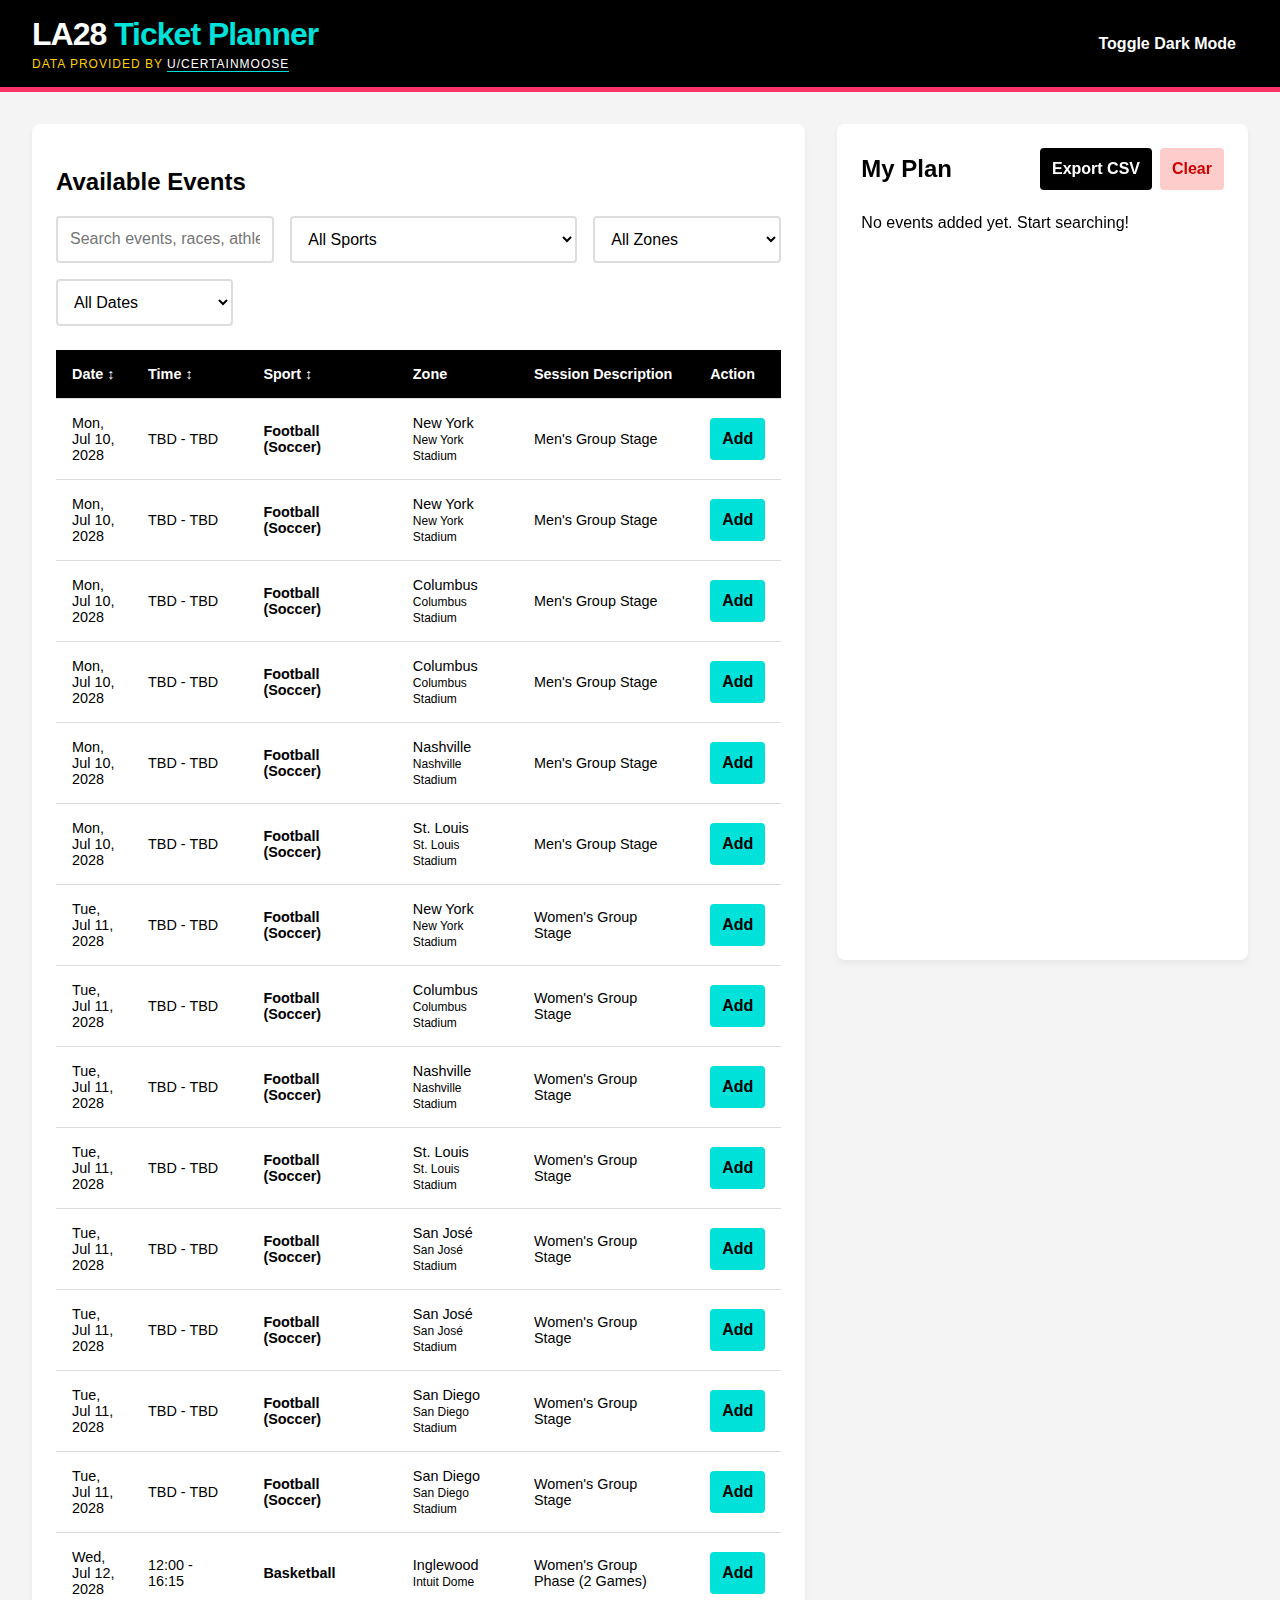
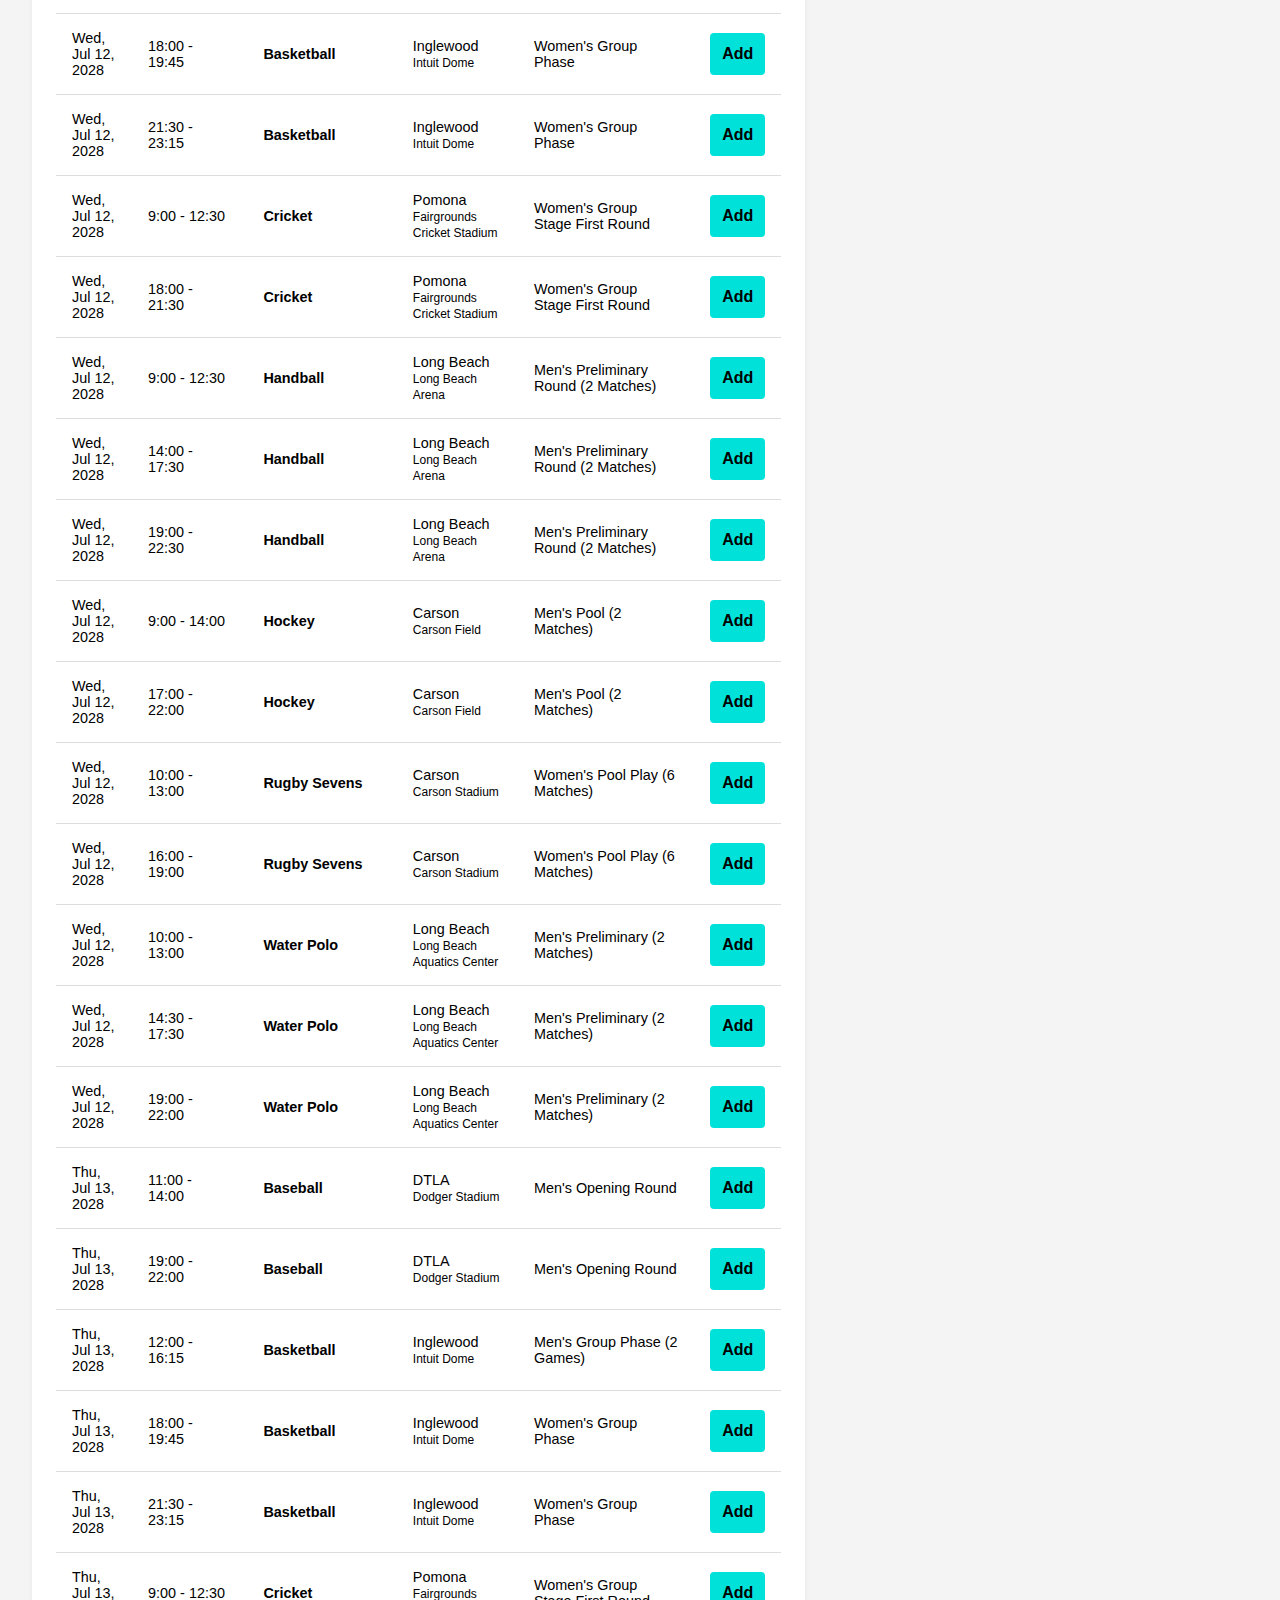
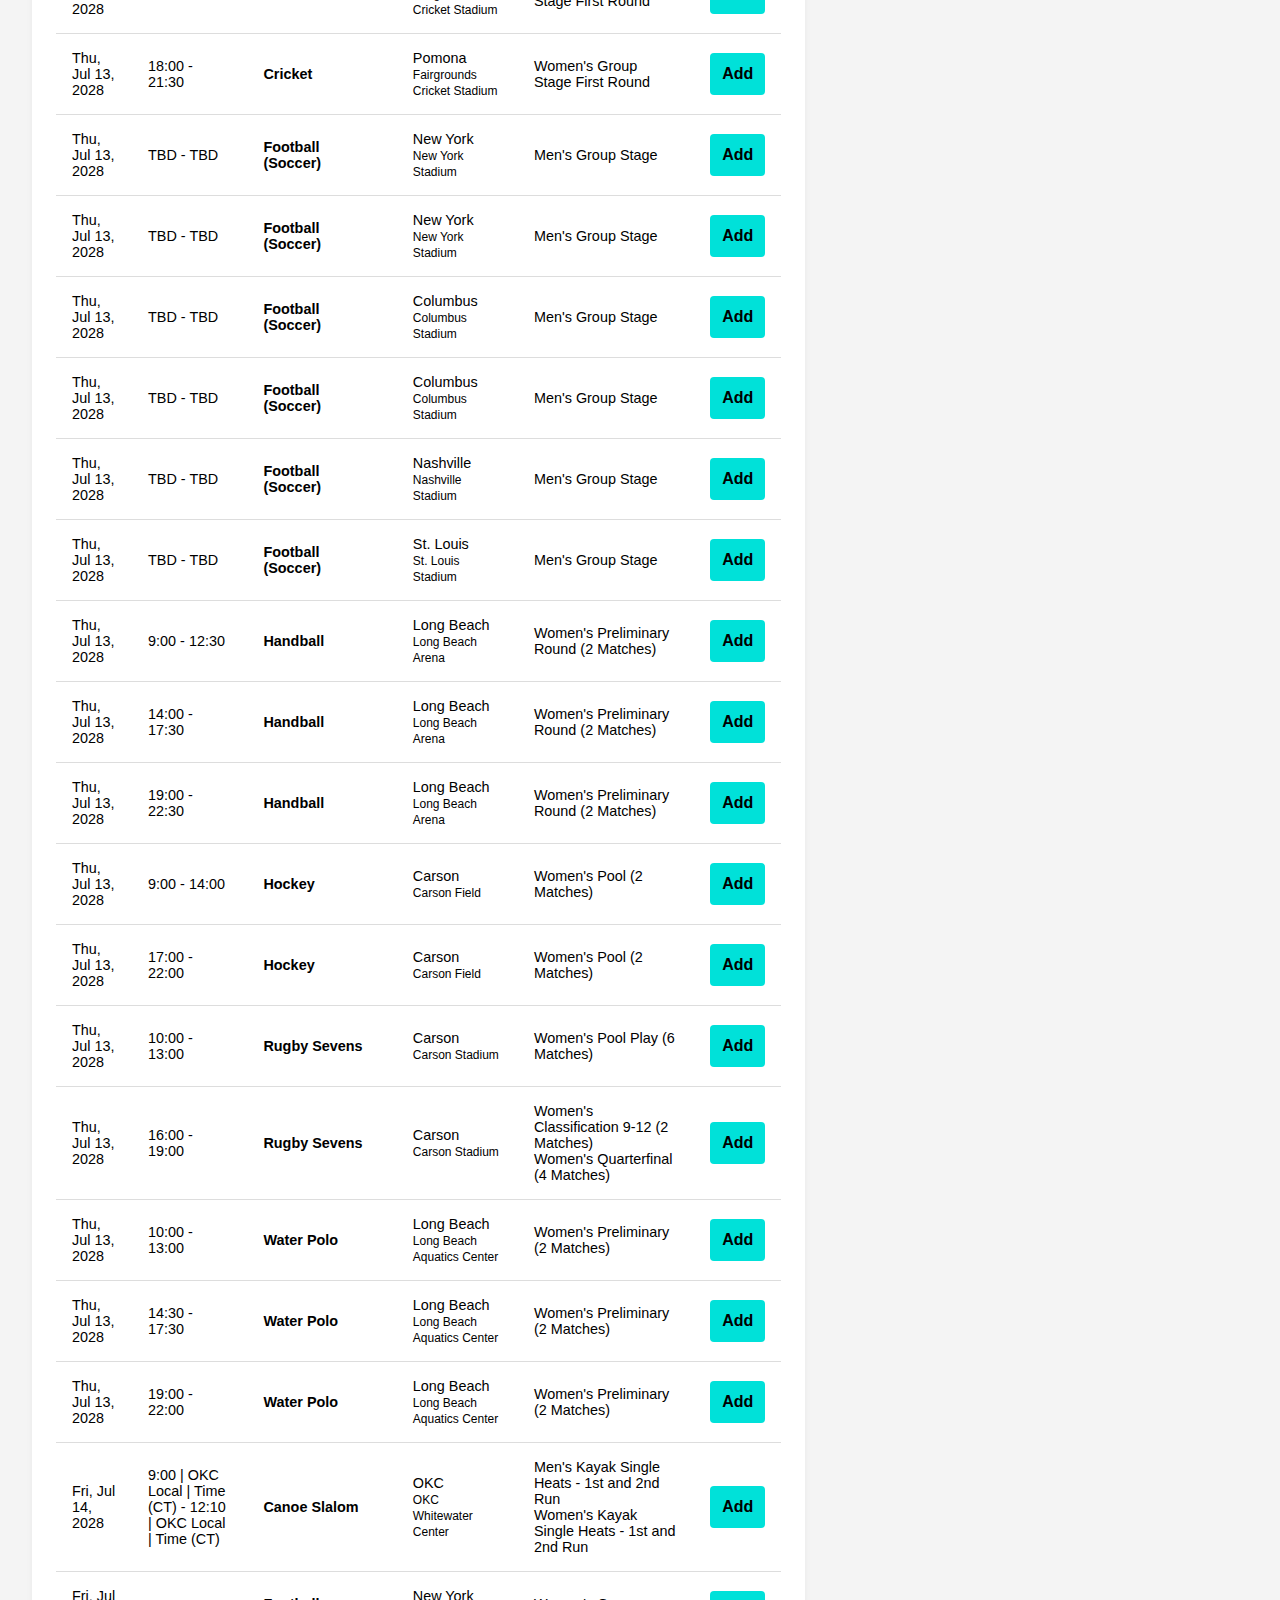
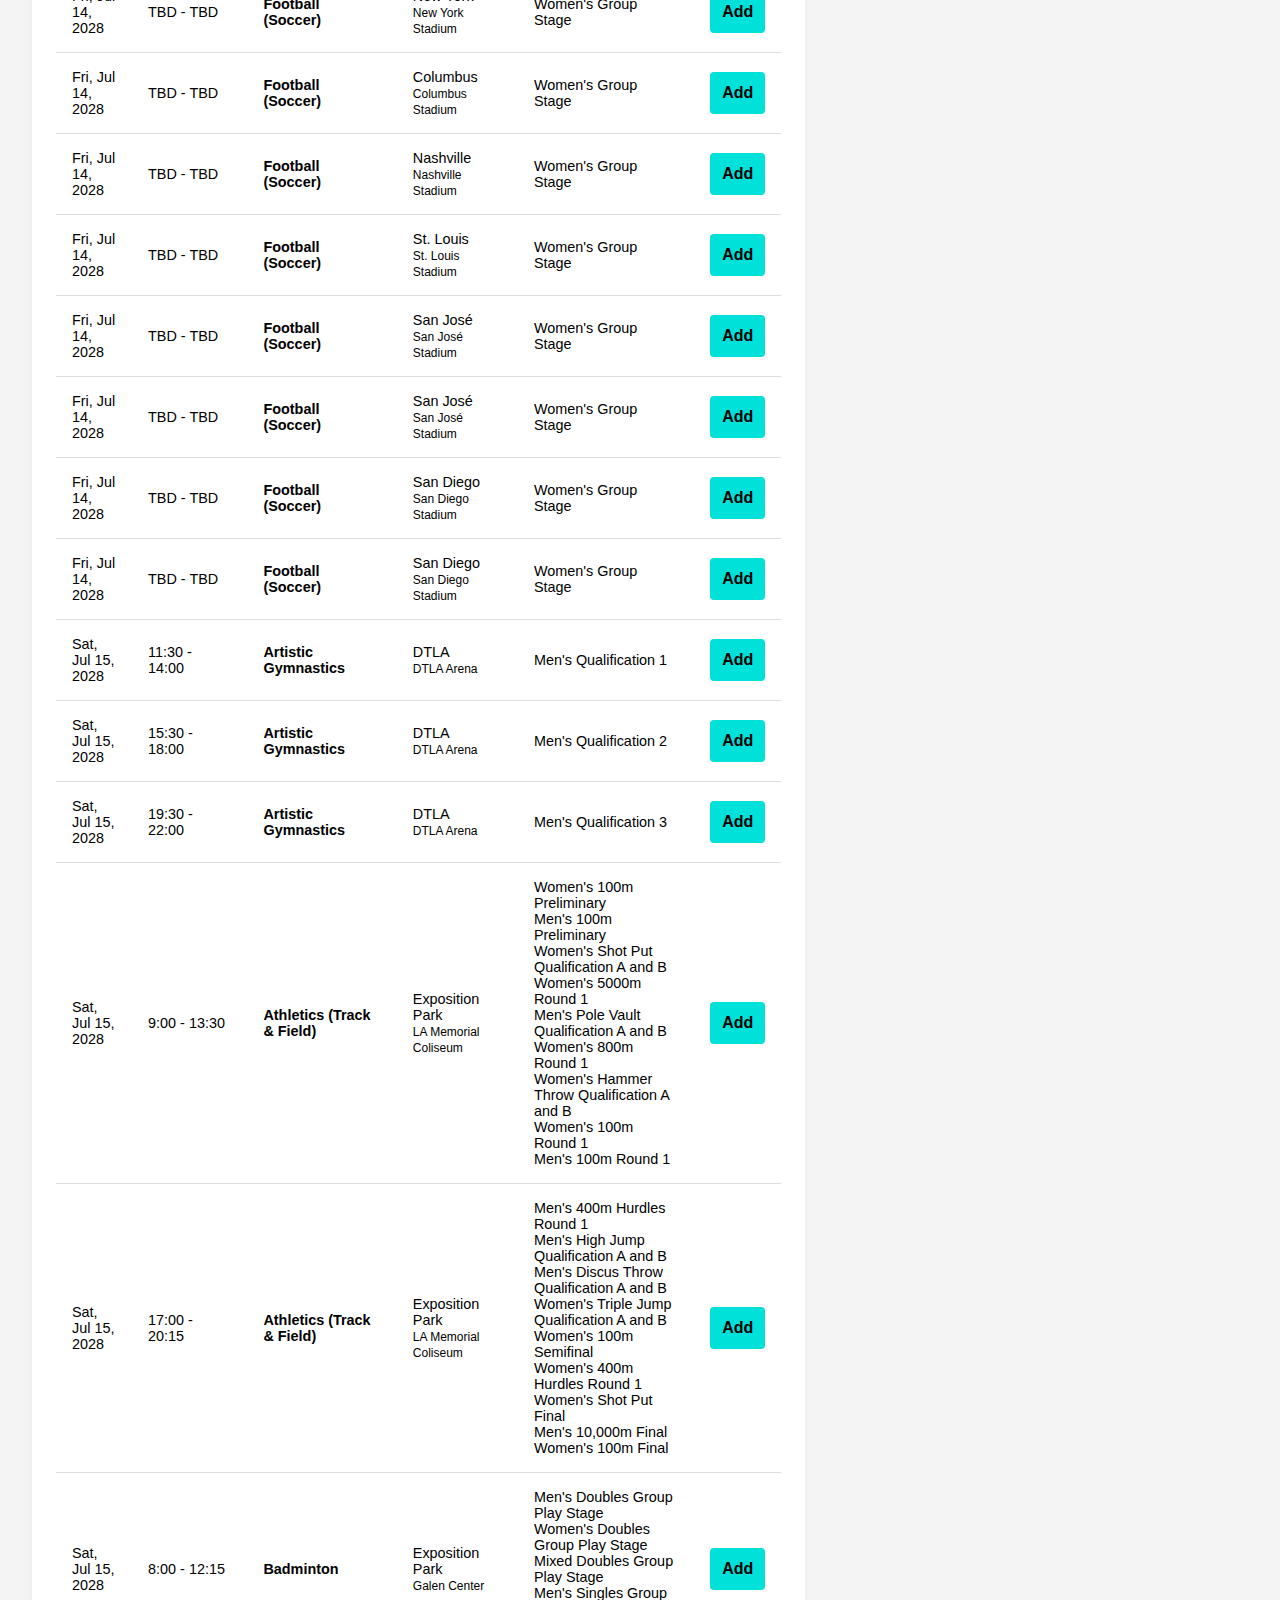
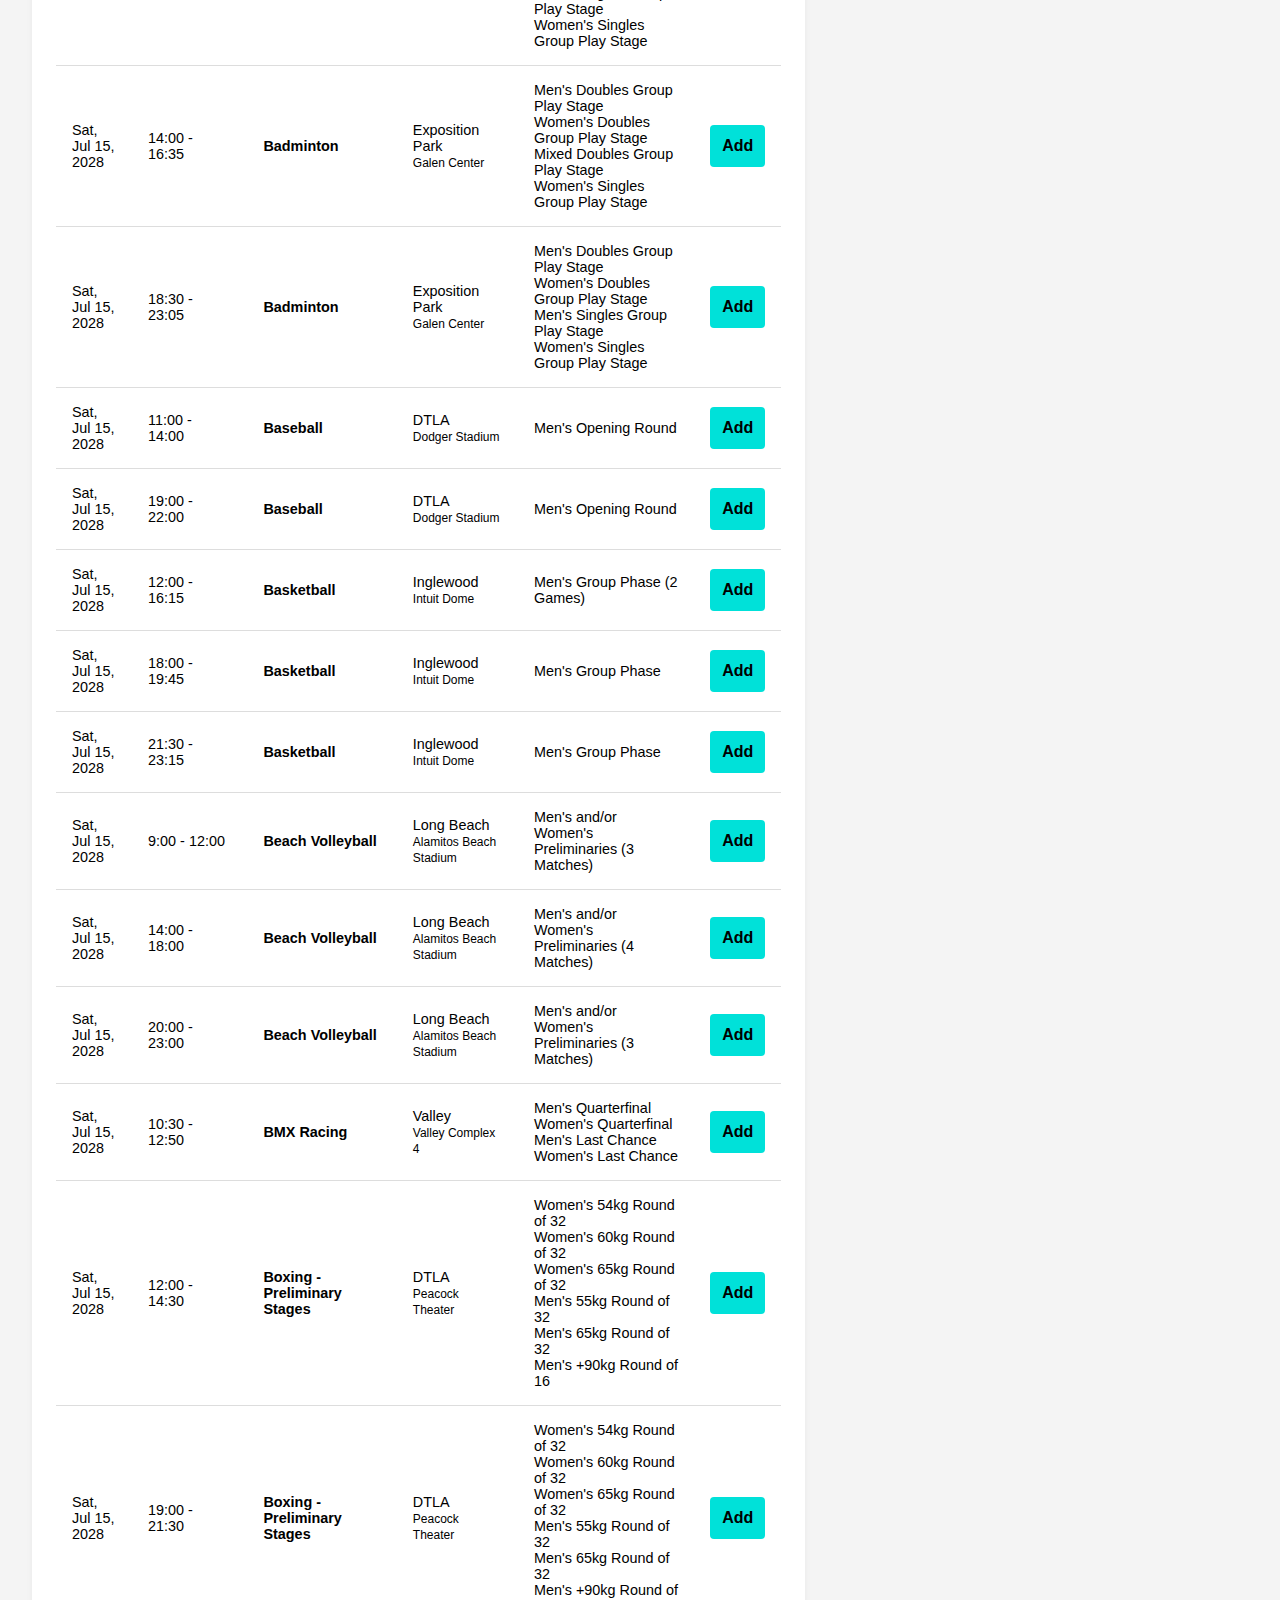
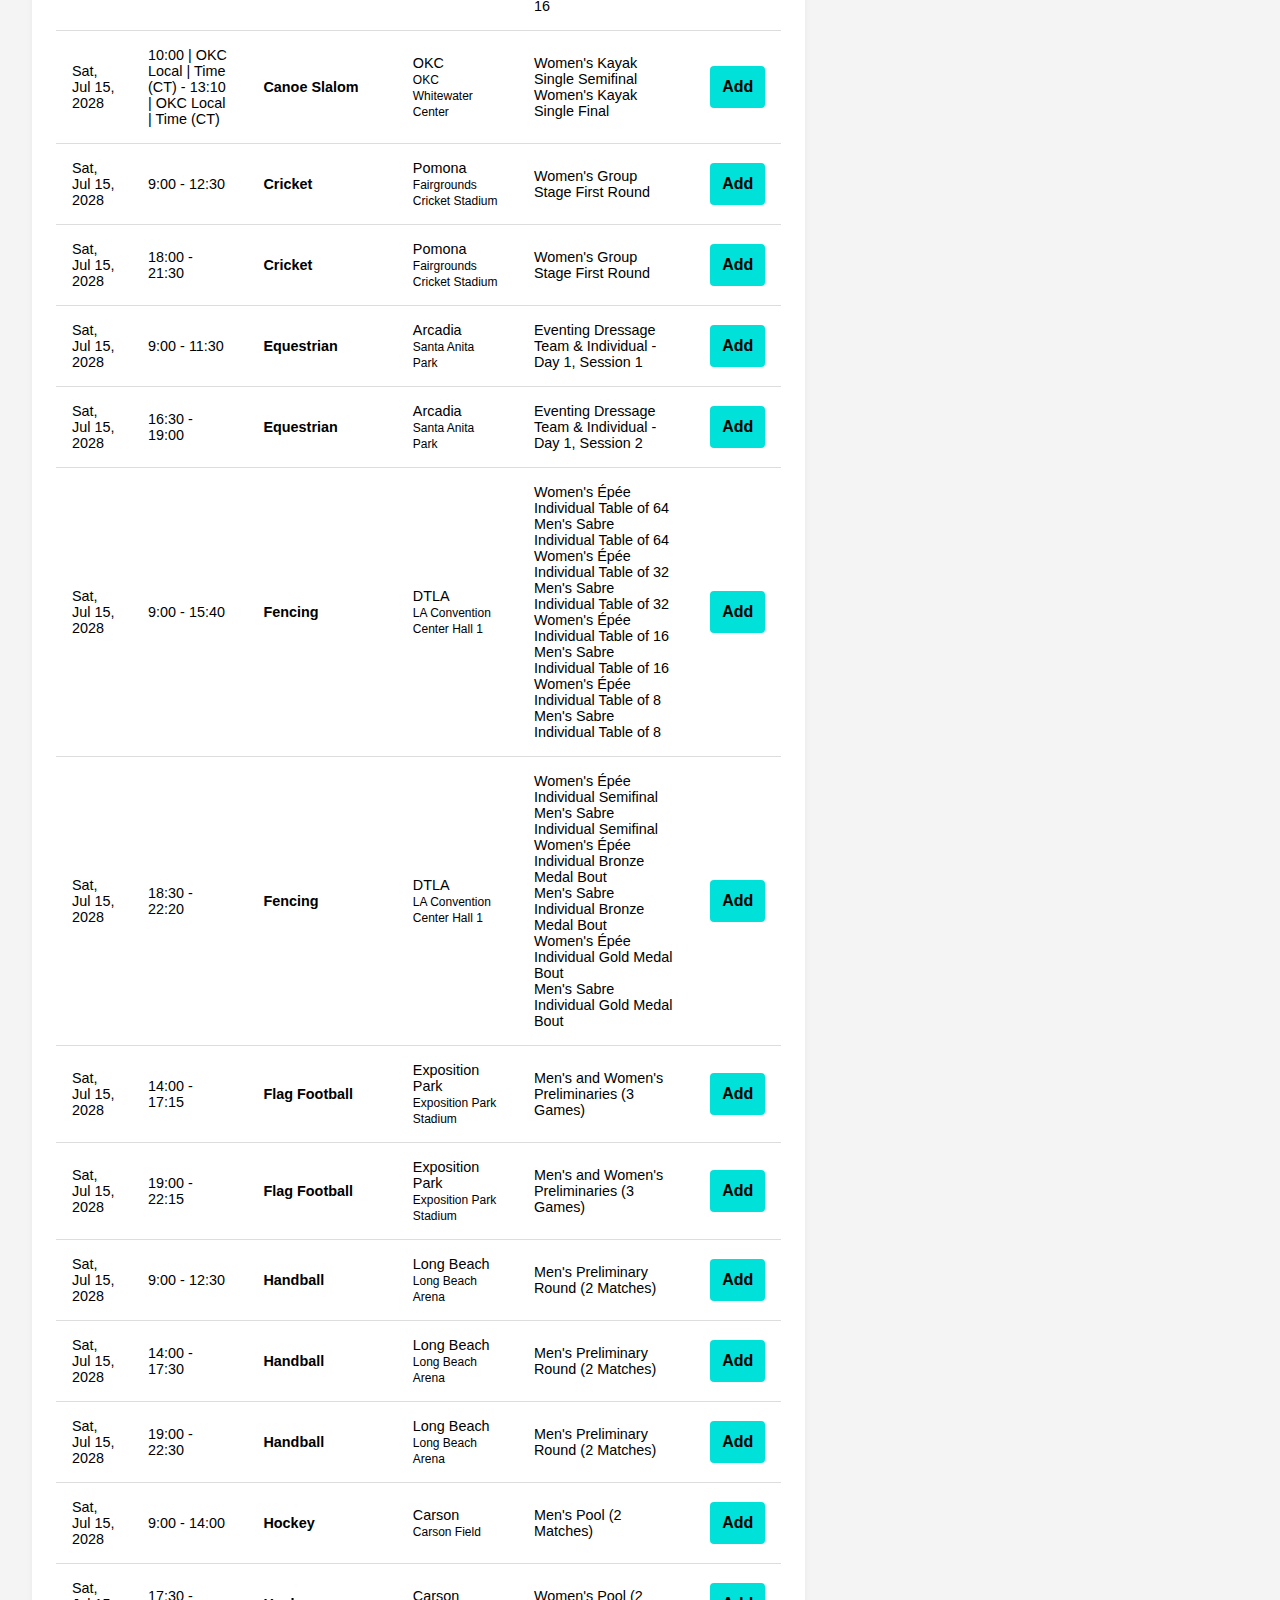
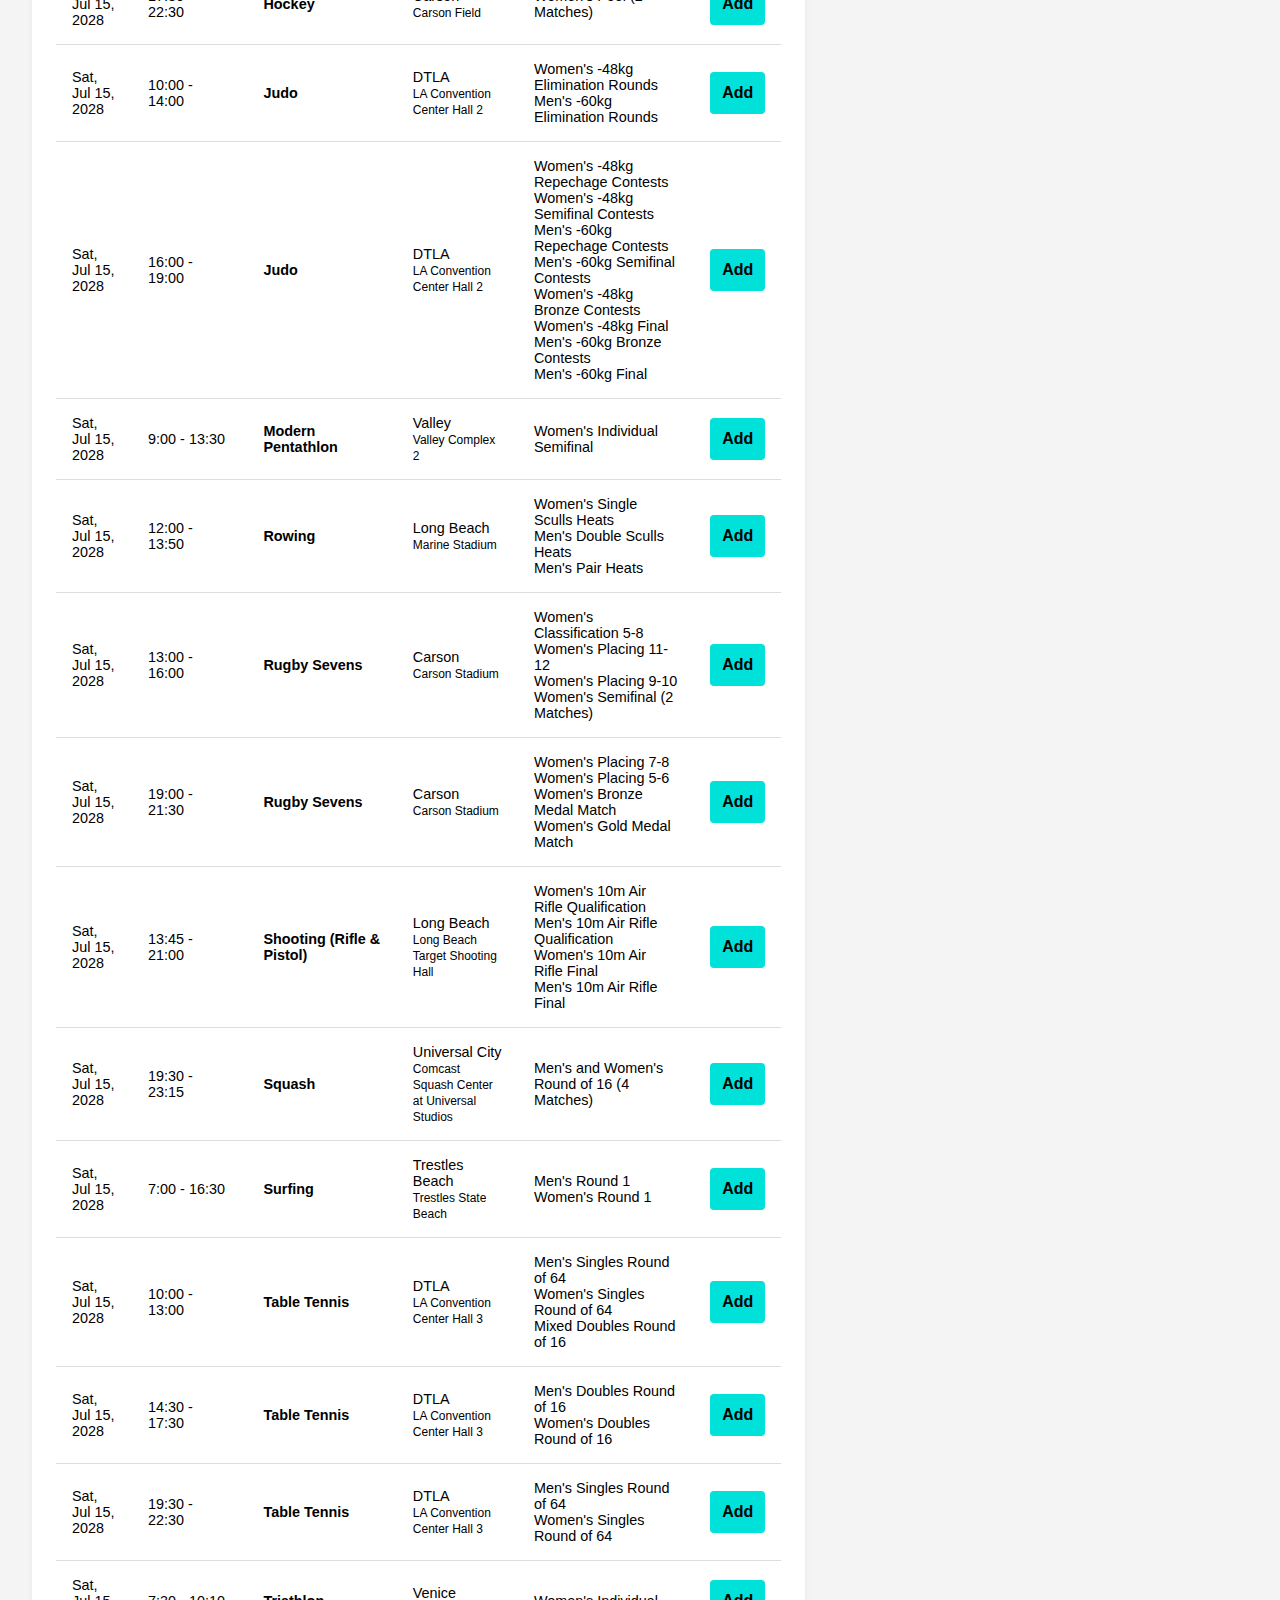
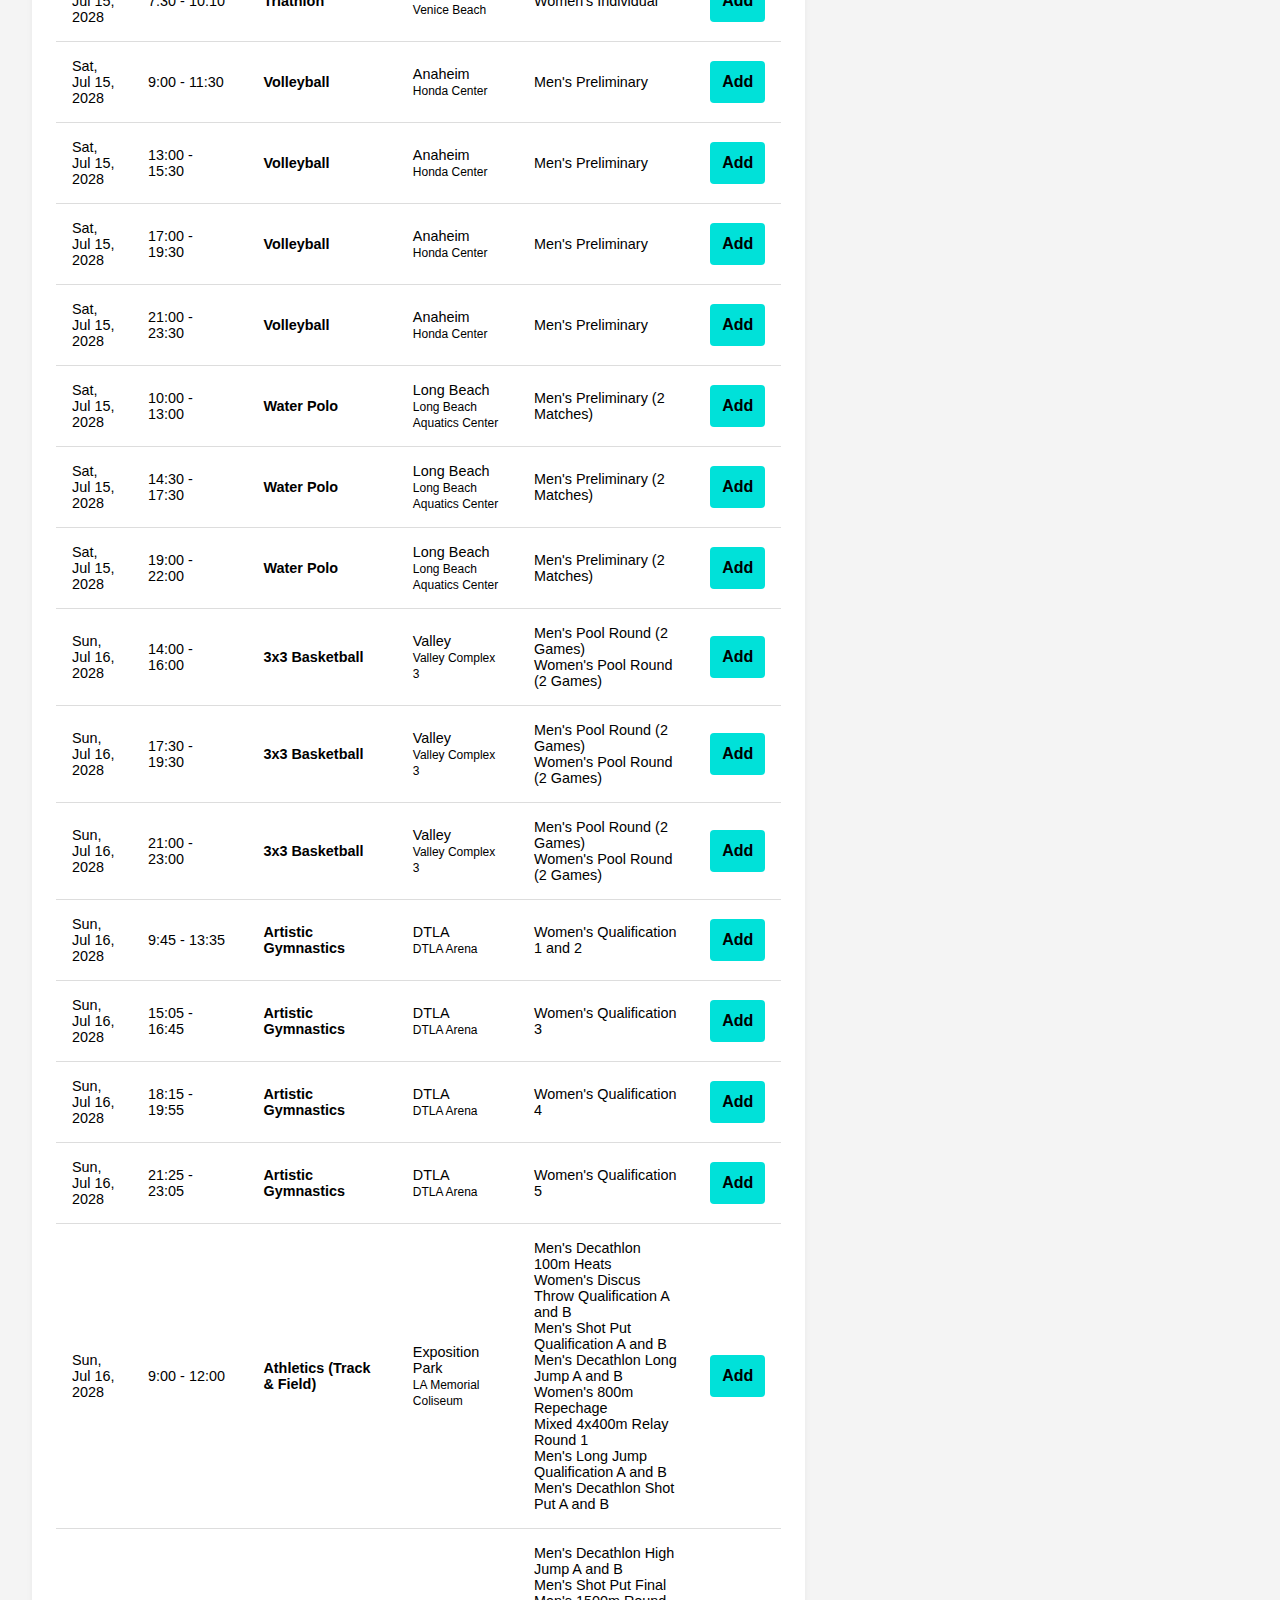
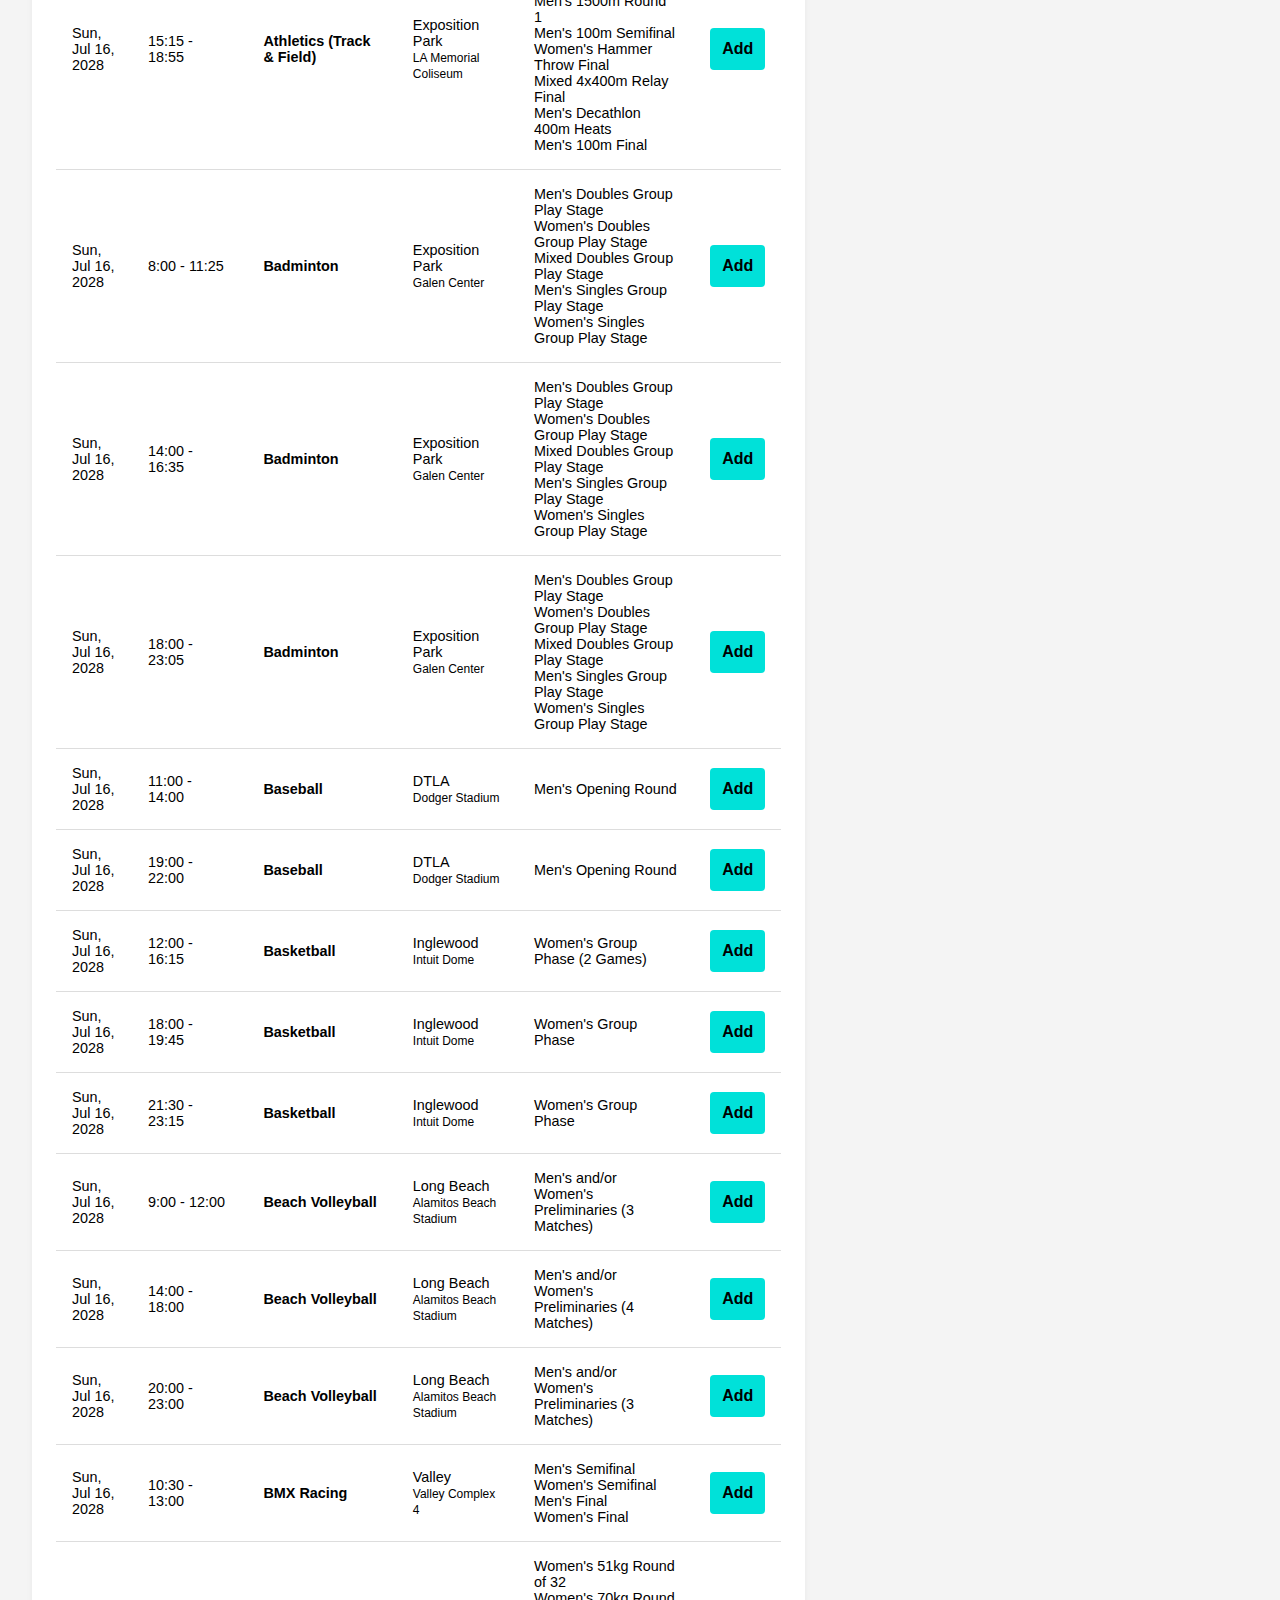
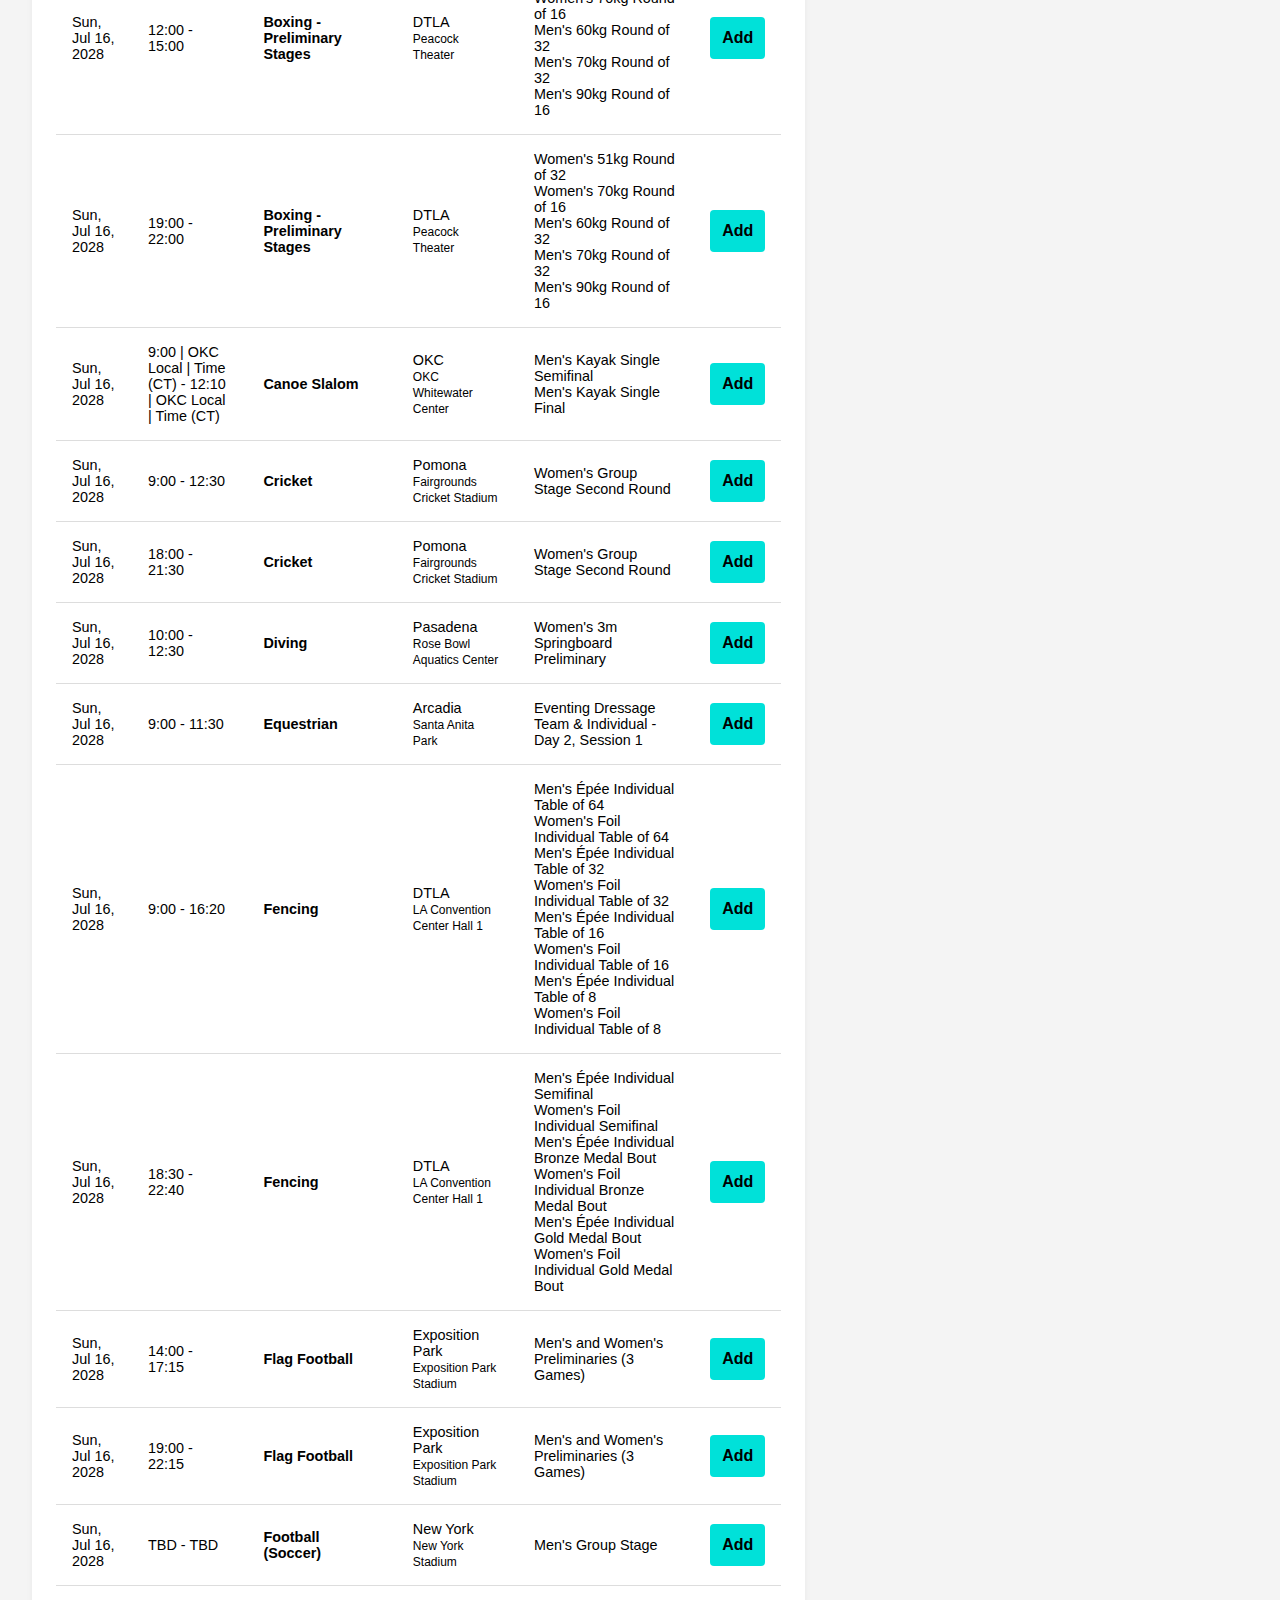
<file: la28/index.html>
<!DOCTYPE html>
<html lang="en">
<head>
    <meta charset="UTF-8">
    <meta name="viewport" content="width=device-width, initial-scale=1.0">
    <title>LA28 Ticket Planner</title>
    <style>
        :root {
            --la-black: #000000;
            --la-white: #ffffff;
            --la-pink: #FF3366;
            --la-yellow: #FFD100;
            --la-blue: #00E1D9;
            --bg-gray: #f4f4f4;
            --border-color: #ddd;
            --text-color: #000000;
            --badge-bg: #eee;
        }

        body.dark-mode {
            --la-white: #1e1e1e;
            --bg-gray: #121212;
            --border-color: #333333;
            --text-color: #ffffff;
            --badge-bg: #333333;
        }

        *, *::before, *::after { box-sizing: border-box; }

        body {
            font-family: 'Helvetica Neue', Arial, sans-serif;
            margin: 0;
            padding: 0;
            background-color: var(--bg-gray);
            color: var(--text-color);
            transition: background-color 0.3s, color 0.3s;
        }

        header {
            background-color: #000000;
            color: #ffffff;
            padding: 1rem 2rem;
            display: flex;
            justify-content: space-between;
            align-items: center;
            border-bottom: 5px solid var(--la-pink);
        }

        .header-main {
            display: flex;
            flex-direction: column;
        }

        h1 { margin: 0; font-weight: 900; letter-spacing: -1px; }
        .accent { color: var(--la-blue); }

        .credit {
            font-size: 0.75rem;
            text-transform: uppercase;
            letter-spacing: 1px;
            margin-top: 4px;
            color: var(--la-yellow);
        }

        .credit a {
            color: #ffffff;
            text-decoration: none;
            border-bottom: 1px solid var(--la-blue);
        }

        .credit a:hover {
            color: var(--la-blue);
        }

        .container {
            display: flex;
            gap: 2rem;
            padding: 2rem;
            max-width: 1400px;
            margin: 0 auto;
        }

        .panel {
            background: var(--la-white);
            padding: 1.5rem;
            border-radius: 8px;
            box-shadow: 0 4px 6px rgba(0,0,0,0.05);
            transition: background-color 0.3s;
        }

        .schedule-panel { flex: 2; }
        .plan-panel { flex: 1; position: sticky; top: 2rem; height: calc(100vh - 4rem); overflow-y: auto; }

        .filters {
            display: flex;
            gap: 1rem;
            margin-bottom: 1.5rem;
            flex-wrap: wrap;
        }

        input, select, button {
            padding: 0.75rem;
            border: 2px solid var(--border-color);
            border-radius: 4px;
            font-size: 1rem;
            background-color: var(--la-white);
            color: var(--text-color);
        }

        input { flex: 1; min-width: 200px; }

        button {
            background-color: var(--text-color);
            color: var(--la-white);
            font-weight: bold;
            cursor: pointer;
            border: none;
            transition: background 0.2s, opacity 0.2s;
        }

        body.dark-mode button { background-color: #444; color: #fff; }

        button:hover { opacity: 0.8; }

        /* Specifically targeted buttons */
        button.add-btn { background-color: var(--la-blue); color: #000; }
        button.add-btn:hover { background-color: #00c4bd; }

        button.remove-btn { background-color: var(--badge-bg); color: var(--text-color); padding: 0.5rem; font-size: 0.8rem; }
        button.remove-btn:hover { background-color: #ffcccc; color: red; }

        body.dark-mode button.remove-btn {
            background-color: #5a2528;
            color: #ffb3b8;
            border-color: #884444;
        }
        body.dark-mode button.remove-btn:hover {
            background-color: #7a3338;
            color: #ffffff;
            border-color: #aa5555;
        }

        body.dark-mode button.add-btn {
            background-color: var(--la-blue);
            color: #000;
            border-color: #00c4bd;
        }
        body.dark-mode button.add-btn:hover {
            background-color: #00c4bd;
            color: #000;
        }

        .plan-actions {
            display: flex;
            justify-content: space-between;
            align-items: center;
            margin-bottom: 1.5rem;
        }

        .plan-actions h2 { margin: 0; }
        .plan-actions .btn-group { display: flex; gap: 0.5rem; }

        button.clear-btn { background-color: #ffcccc; color: #cc0000; }
        body.dark-mode button.clear-btn { background-color: #552222; color: #ff8888; }

        table {
            width: 100%;
            border-collapse: collapse;
            font-size: 0.9rem;
        }

        th, td {
            padding: 1rem;
            text-align: left;
            border-bottom: 1px solid var(--border-color);
        }

        th { background-color: #000000; color: #ffffff; cursor: pointer; }
        th:hover { color: var(--la-yellow); }

        .highlight { background-color: var(--la-yellow); color: #000; font-weight: bold; }

        .warning-box {
            background-color: #fff3cd;
            color: #856404;
            border-left: 5px solid var(--la-yellow);
            padding: 1rem;
            margin-bottom: 1rem;
            border-radius: 4px;
            display: none;
        }

        body.dark-mode .warning-box { background-color: #332b00; color: #e6c84c; }

        .warning-box.active { display: block; }

        .danger { border-left-color: var(--la-pink); background-color: #f8d7da; color: #721c24; }
        body.dark-mode .danger { background-color: #3d1a1f; color: #ffb3b8; }

        .plan-item {
            border: 1px solid var(--border-color);
            padding: 1rem;
            margin-bottom: 1rem;
            border-radius: 4px;
            display: flex;
            justify-content: space-between;
            align-items: flex-start;
        }

        .plan-details h4 { margin: 0 0 0.5rem 0; }
        .plan-details p { margin: 0.2rem 0; font-size: 0.85rem; opacity: 0.8; }
        .badges { display: flex; gap: 0.5rem; margin-top: 0.5rem; flex-wrap: wrap; }
        .badge { background: var(--badge-bg); padding: 0.2rem 0.5rem; border-radius: 12px; font-size: 0.75rem; font-weight: bold;}

        .plan-toggle { display: none; cursor: pointer; justify-content: space-between; align-items: center; font-size: 1.1rem; font-weight: bold; }
        .plan-toggle-icons { display: flex; gap: 0.5rem; align-items: center; }

        /* Chevron: down = expanded (tap to minimize), up = collapsed (tap to expand) */
        .plan-collapse-triangle {
            display: inline-block;
            width: 0;
            height: 0;
            border-left: 0.35em solid transparent;
            border-right: 0.35em solid transparent;
            border-top: 0.48em solid currentColor;
            transition: transform 0.25s ease;
            flex-shrink: 0;
            align-self: center;
            opacity: 0.85;
        }

        .plan-panel.collapsed .plan-collapse-triangle {
            transform: rotate(180deg);
        }
        .icon-badge { background: var(--la-pink); color: white; padding: 0.2rem 0.5rem; border-radius: 12px; font-size: 0.8rem; display: none; }
        .icon-badge.zone { background: var(--la-yellow); color: black; }
        .table-responsive {
            width: 100%;
            max-width: 100%;
            min-width: 0;
            overflow-x: auto;
            -webkit-overflow-scrolling: touch;
        }

        .schedule-mobile-sort {
            display: none;
            align-items: center;
            gap: 0.5rem;
            flex-wrap: wrap;
            margin-bottom: 1rem;
        }

        .schedule-mobile-sort label {
            font-size: 0.85rem;
            font-weight: 700;
        }

        .schedule-mobile-sort select {
            flex: 1;
            min-width: 0;
        }

        .schedule-mobile-sort .mobile-sort-dir-btn {
            flex-shrink: 0;
            padding: 0.65rem 0.85rem;
            font-size: 0.9rem;
        }

        @media (max-width: 768px) {
            header { flex-direction: column; text-align: center; gap: 1rem; padding: 1rem; }
            header > button { width: 100%; max-width: 280px; }
            .container { flex-direction: column; padding: 1rem; gap: 1rem; min-width: 0; }
            .filters { flex-direction: column; }
            input, select { width: 100%; min-width: 0; }
            .schedule-panel { flex: none; padding-bottom: 4rem; min-width: 0; max-width: 100%; }
            .table-responsive { overflow-x: visible; }
            /* Card rows on small screens — avoids squeezed columns / character-by-character breaks */
            #scheduleTable thead {
                position: absolute;
                width: 1px;
                height: 1px;
                padding: 0;
                margin: -1px;
                overflow: hidden;
                clip: rect(0, 0, 0, 0);
                white-space: nowrap;
                border: 0;
            }
            #scheduleTable {
                width: 100%;
                font-size: 0.9rem;
                border-collapse: separate;
                border-spacing: 0;
            }
            #scheduleTable tbody tr {
                display: block;
                border: 1px solid var(--border-color);
                border-radius: 8px;
                margin-bottom: 0.85rem;
                overflow: hidden;
                background: var(--la-white);
            }
            #scheduleTable tbody td {
                display: block;
                width: 100%;
                padding: 0.65rem 0.85rem;
                border: none;
                border-bottom: 1px solid var(--border-color);
                text-align: left;
                overflow-wrap: break-word;
                word-break: normal;
            }
            #scheduleTable tbody td:last-child {
                border-bottom: none;
            }
            #scheduleTable tbody td::before {
                content: attr(data-label);
                display: block;
                font-size: 0.68rem;
                font-weight: 700;
                text-transform: uppercase;
                letter-spacing: 0.06em;
                opacity: 0.72;
                margin-bottom: 0.35rem;
            }
            #scheduleTable tbody td.schedule-cell-desc::before {
                margin-bottom: 0.45rem;
            }
            #scheduleTable tbody td.schedule-cell-action::before {
                margin-bottom: 0.5rem;
            }
            #scheduleTable .add-btn,
            #scheduleTable .remove-btn {
                width: 100%;
                padding: 0.65rem 0.75rem;
                font-size: 0.9rem;
            }
            .plan-panel {
                position: fixed;
                top: auto;
                bottom: 0;
                left: 0;
                width: 100%;
                max-width: 100%;
                z-index: 1000;
                border-radius: 16px 16px 0 0;
                margin: 0;
                height: auto;
                max-height: 85vh;
                display: flex;
                flex-direction: column;
                transition: max-height 0.3s ease;
                box-shadow: 0 -4px 10px rgba(0,0,0,0.2);
                border-top: 1px solid var(--border-color);
            }
            .plan-panel.collapsed { max-height: 4rem; overflow: hidden; }
            .plan-panel.collapsed .plan-content { display: none; }
            .plan-panel:not(.collapsed) .plan-content { flex: 1; min-height: 0; overflow-y: auto; margin-top: 1rem; padding-bottom: 2rem; }
            .plan-toggle { display: flex; padding: 0.5rem 0; flex-shrink: 0; }
            .plan-item { flex-direction: column; gap: 0.75rem; min-width: 0; }
            .plan-item .remove-btn { align-self: flex-end; }
            .schedule-mobile-sort { display: flex; }
        }
    </style>
</head>
<body>

<header>
    <div class="header-main">
        <h1>LA28 <span class="accent">Ticket Planner</span></h1>
        <div class="credit">
            Data provided by <a href="https://www.reddit.com/r/olympics/comments/1sb5cce/i_made_a_google_sheet_csv_of_the_la28_olympic/" target="_blank">u/CertainMoose</a>
        </div>
    </div>
    <button onclick="toggleDarkMode()">Toggle Dark Mode</button>
</header>

<div class="container">
    <div class="panel schedule-panel">
        <h2>Available Events</h2>

        <div class="filters">
            <input type="text" id="searchInput" placeholder="Search events, races, athletes..." oninput="renderSchedule()">
            <select id="sportFilter" onchange="renderSchedule()">
                <option value="">All Sports</option>
            </select>
            <select id="zoneFilter" onchange="renderSchedule()">
                <option value="">All Zones</option>
            </select>
            <select id="dateFilter" onchange="renderSchedule()">
                <option value="">All Dates</option>
            </select>
        </div>

        <div class="schedule-mobile-sort" aria-label="Sort schedule">
            <label for="scheduleMobileSortColumn">Sort by</label>
            <select id="scheduleMobileSortColumn" onchange="onScheduleMobileSortColumn()">
                <option value="Date">Date</option>
                <option value="Start Time">Start time</option>
                <option value="Sport">Sport</option>
            </select>
            <button type="button" class="mobile-sort-dir-btn" id="scheduleMobileSortDir" onclick="toggleScheduleSortDirection()" aria-label="Toggle sort direction">A → Z</button>
        </div>

        <div class="table-responsive">
        <table id="scheduleTable">
            <thead>
            <tr>
                <th onclick="setSort('Date')">Date ↕</th>
                <th onclick="setSort('Start Time')">Time ↕</th>
                <th onclick="setSort('Sport')">Sport ↕</th>
                <th>Zone</th>
                <th>Session Description</th>
                <th>Action</th>
            </tr>
            </thead>
            <tbody id="scheduleBody"></tbody>
        </table>
        </div>
    </div>

    <div class="panel plan-panel collapsed" id="planPanel">
        <div class="plan-toggle" onclick="document.getElementById('planPanel').classList.toggle('collapsed')">
            <span>📋 My Plan (<span id="planCount">0</span>)</span>
            <div class="plan-toggle-icons">
                <span id="overlapIcon" class="icon-badge" title="Overlaps">⏱️ <span id="overlapBadgeCount">0</span></span>
                <span id="zoneIcon" class="icon-badge zone" title="Zone Conflicts">🗺️ <span id="zoneBadgeCount">0</span></span>
                <span class="plan-collapse-triangle" aria-hidden="true"></span>
            </div>
        </div>
        <div class="plan-content">
        <div class="plan-actions">
            <h2>My Plan</h2>
            <div class="btn-group">
                <button onclick="exportPlan()">Export CSV</button>
                <button class="clear-btn" onclick="clearPlan()">Clear</button>
            </div>
        </div>

        <div id="overlapWarning" class="warning-box danger">
            <strong>Time Conflict!</strong> You have overlapping events scheduled.
            <div id="overlapDetails"></div>
        </div>

        <div id="zoneWarning" class="warning-box">
            <strong>Travel Warning!</strong> You have events in different zones on the same day.
            <div id="zoneDetails"></div>
        </div>

        <div id="myPlanList"></div>
        </div>
    </div>
</div>

<footer style="background: #000000; color: #ffffff; text-align: center; padding: 2rem; margin-top: 4rem; border-top: 5px solid var(--la-blue);">
    <p style="margin: 0; font-size: 0.9rem; opacity: 0.8;">
        Special thanks to <strong>u/CertainMoose</strong> on Reddit for the incredible effort in parsing
        the LA28 competition schedule into a usable format for the community.
    </p>
</footer>

<script>
    let schedule = [];
    let myPlan = JSON.parse(localStorage.getItem('la28_plan')) || [];
    let currentSort = { column: 'Date', asc: true };

    if (localStorage.getItem('la28_dark_mode') === 'true') {
        document.body.classList.add('dark-mode');
    }

    function toggleDarkMode() {
        document.body.classList.toggle('dark-mode');
        localStorage.setItem('la28_dark_mode', document.body.classList.contains('dark-mode'));
    }

    function parseCSV(text) {
        const lines = text.split('\n');
        if (lines.length < 2) return [];

        const headers = lines[0].split(',').map(h => h.trim().replace(/^"|"$/g, ''));
        const result = [];

        for (let i = 1; i < lines.length; i++) {
            if (!lines[i].trim()) continue;

            let row = [];
            let inQuotes = false;
            let value = '';

            for (let char of lines[i]) {
                if (char === '"') {
                    inQuotes = !inQuotes;
                } else if (char === ',' && !inQuotes) {
                    row.push(value.trim());
                    value = '';
                } else {
                    value += char;
                }
            }
            row.push(value.trim());

            const obj = {};
            for (let j = 0; j < headers.length; j++) {
                let val = row[j] ? row[j].replace(/^"|"$/g, '') : '';

                // Format the Date column right as we parse it
                if (headers[j] === 'Date' && val) {
                    const dateObj = new Date(val);
                    if (!isNaN(dateObj.getTime())) {
                        val = dateObj.toLocaleDateString('en-US', {
                            weekday: 'short',
                            month: 'short',
                            day: 'numeric',
                            year: 'numeric'
                        });
                    }
                }
                obj[headers[j]] = val;
            }
            result.push(obj);
        }
        return result;
    }

    fetch('LA28 SCHEDULE - RAW Schedule by Time Slot.csv')
        .then(response => response.text())
        .then(data => {
            schedule = parseCSV(data);
            populateFilters();
            renderSchedule();
            renderPlan();
            checkWarnings();
        })
        .catch(err => console.error("Error loading schedule CSV:", err));

    function populateFilters() {
        const sports = [...new Set(schedule.map(s => s["Sport"]).filter(Boolean))].sort();
        const zones = [...new Set(schedule.map(s => s["Zone"]).filter(Boolean))].sort();

        let dates = [...new Set(schedule.map(s => s["Date"]).filter(Boolean))];
        dates.sort((a, b) => new Date(a).getTime() - new Date(b).getTime());

        const addOptions = (selectId, items) => {
            const select = document.getElementById(selectId);
            items.forEach(item => {
                let opt = document.createElement('option');
                opt.value = item;
                opt.textContent = item;
                select.appendChild(opt);
            });
        };

        addOptions('sportFilter', sports);
        addOptions('zoneFilter', zones);
        addOptions('dateFilter', dates);
    }

    function setSort(column) {
        if (currentSort.column === column) {
            currentSort.asc = !currentSort.asc;
        } else {
            currentSort.column = column;
            currentSort.asc = true;
        }
        renderSchedule();
    }

    function syncScheduleMobileSortUI() {
        const sel = document.getElementById('scheduleMobileSortColumn');
        const dirBtn = document.getElementById('scheduleMobileSortDir');
        if (!sel || !dirBtn) return;
        const mobileCols = ['Date', 'Start Time', 'Sport'];
        sel.value = mobileCols.includes(currentSort.column) ? currentSort.column : 'Date';
        dirBtn.textContent = currentSort.asc ? 'A → Z' : 'Z → A';
        dirBtn.setAttribute('aria-label', currentSort.asc ? 'Sort ascending' : 'Sort descending');
    }

    function onScheduleMobileSortColumn() {
        const col = document.getElementById('scheduleMobileSortColumn').value;
        if (currentSort.column !== col) {
            currentSort.column = col;
            currentSort.asc = true;
        }
        renderSchedule();
    }

    function toggleScheduleSortDirection() {
        currentSort.asc = !currentSort.asc;
        renderSchedule();
    }

    function highlightText(text, query) {
        if (!text) return "";
        if (!query) return text;
        const regex = new RegExp(`(${query})`, 'gi');
        return text.replace(regex, '<span class="highlight">$1</span>');
    }

    function renderSchedule() {
        const query = document.getElementById('searchInput').value.toLowerCase();
        const sportFilter = document.getElementById('sportFilter').value;
        const zoneFilter = document.getElementById('zoneFilter').value;
        const dateFilter = document.getElementById('dateFilter').value;

        let filtered = schedule.filter(s => {
            const matchesQuery = Object.values(s).some(val =>
                String(val).toLowerCase().includes(query)
            );
            const matchesSport = sportFilter === "" || s["Sport"] === sportFilter;
            const matchesZone = zoneFilter === "" || s["Zone"] === zoneFilter;
            const matchesDate = dateFilter === "" || s["Date"] === dateFilter;

            return matchesQuery && matchesSport && matchesZone && matchesDate;
        });

        filtered.sort((a, b) => {
            let valA = a[currentSort.column] || "";
            let valB = b[currentSort.column] || "";

            if (currentSort.column === 'Date') {
                valA = new Date(valA).getTime();
                valB = new Date(valB).getTime();
            } else if (currentSort.column === 'Start Time' || currentSort.column === 'End Time') {
                valA = valA.padStart(5, '0');
                valB = valB.padStart(5, '0');
            }

            if (valA < valB) return currentSort.asc ? -1 : 1;
            if (valA > valB) return currentSort.asc ? 1 : -1;
            return 0;
        });

        const tbody = document.getElementById('scheduleBody');
        tbody.innerHTML = '';

        filtered.forEach(s => {
            if (!s["Session Code"]) return;

            const isAdded = myPlan.some(p => p["Session Code"] === s["Session Code"]);
            const tr = document.createElement('tr');

            let descHtml = (s["Session Description"] || "").replace(/\|/g, '<br>').replace(/\n/g, '<br>');
            if(query) descHtml = highlightText(descHtml, query);

            tr.innerHTML = `
                <td data-label="Date">${highlightText(s["Date"], query)}</td>
                <td data-label="Time">${highlightText(s["Start Time"], query)} - ${highlightText(s["End Time"], query)}</td>
                <td data-label="Sport"><strong>${highlightText(s["Sport"], query)}</strong></td>
                <td data-label="Zone">${highlightText(s["Zone"], query)}<br><small>${highlightText(s["Venue"], query)}</small></td>
                <td class="schedule-cell-desc" data-label="Session description">${descHtml}</td>
                <td class="schedule-cell-action" data-label="Action">
                    ${isAdded
                        ? `<button type="button" class="remove-btn" onclick="removeFromPlan('${s["Session Code"]}')">Remove</button>`
                        : `<button type="button" class="add-btn" onclick="addToPlan('${s["Session Code"]}')">Add</button>`
                    }
                </td>
            `;
            tbody.appendChild(tr);
        });

        syncScheduleMobileSortUI();
    }

    function addToPlan(sessionCode) {
        const session = schedule.find(s => s["Session Code"] === sessionCode);
        if (session && !myPlan.some(p => p["Session Code"] === sessionCode)) {
            myPlan.push(session);
            saveAndRenderPlan();
        }
    }

    function removeFromPlan(sessionCode) {
        myPlan = myPlan.filter(p => p["Session Code"] !== sessionCode);
        saveAndRenderPlan();
    }

    function clearPlan() {
        if (confirm("Are you sure you want to clear your entire plan?")) {
            myPlan = [];
            saveAndRenderPlan();
        }
    }

    function saveAndRenderPlan() {
        myPlan.sort((a, b) => {
            const dateA = new Date(a["Date"]).getTime();
            const dateB = new Date(b["Date"]).getTime();
            if (dateA !== dateB) return dateA - dateB;
            return a["Start Time"].padStart(5, '0').localeCompare(b["Start Time"].padStart(5, '0'));
        });

        localStorage.setItem('la28_plan', JSON.stringify(myPlan));
        renderPlan();
        renderSchedule();
        checkWarnings();
    }

    function renderPlan() {
        const container = document.getElementById('myPlanList');
        container.innerHTML = '';

        document.getElementById('planCount').innerText = myPlan.length;
        if (myPlan.length === 0) {
            container.innerHTML = '<p>No events added yet. Start searching!</p>';
            return;
        }

        myPlan.forEach(p => {
            const div = document.createElement('div');
            div.className = 'plan-item';
            div.innerHTML = `
                <div class="plan-details">
                    <h4>${p["Sport"]} - ${p["Session Type"]}</h4>
                    <p><strong>${p["Date"]}</strong> | ${p["Start Time"]} - ${p["End Time"]}</p>
                    <p>📍 ${p["Venue"]} (${p["Zone"]})</p>
                    <div class="badges">
                        <span class="badge">${p["Session Code"]}</span>
                    </div>
                </div>
                <button class="remove-btn" onclick="removeFromPlan('${p["Session Code"]}')">X</button>
            `;
            container.appendChild(div);
        });
    }

    function timeToMinutes(timeStr) {
        if (!timeStr) return 0;
        const parts = timeStr.replace(/[^\d:]/g, '').split(':');
        if (parts.length < 2) return 0;
        return parseInt(parts[0]) * 60 + parseInt(parts[1]);
    }

    function checkWarnings() {
        const overlapBox = document.getElementById('overlapWarning');
        const overlapDetails = document.getElementById('overlapDetails');
        const zoneBox = document.getElementById('zoneWarning');
        const zoneDetails = document.getElementById('zoneDetails');

        let hasOverlap = false;
        let overlapMsgs = [];
        let hasZoneIssue = false;
        let zoneMsgs = [];

        const byDate = myPlan.reduce((acc, curr) => {
            if (!acc[curr["Date"]]) acc[curr["Date"]] = [];
            acc[curr["Date"]].push(curr);
            return acc;
        }, {});

        for (const [date, events] of Object.entries(byDate)) {
            const zones = [...new Set(events.map(e => e["Zone"]))];
            if (zones.length > 1) {
                hasZoneIssue = true;
                zoneMsgs.push(`${date}: You are traveling between ${zones.join(' and ')}.`);
            }

            for (let i = 0; i < events.length - 1; i++) {
                const currentEnd = timeToMinutes(events[i]["End Time"]);
                const nextStart = timeToMinutes(events[i+1]["Start Time"]);

                if (nextStart < currentEnd) {
                    hasOverlap = true;
                    overlapMsgs.push(`${date}: ${events[i]["Sport"]} overlaps with ${events[i+1]["Sport"]}.`);
                }
            }
        }

        if (hasOverlap) {
            overlapBox.classList.add('active');
            overlapDetails.innerHTML = overlapMsgs.join('<br>');
            document.getElementById('overlapIcon').style.display = 'inline-block';
            document.getElementById('overlapBadgeCount').innerText = overlapMsgs.length;
        } else {
            overlapBox.classList.remove('active');
            overlapDetails.innerHTML = '';
            document.getElementById('overlapIcon').style.display = 'none';
            document.getElementById('overlapBadgeCount').innerText = 0;
        }

        if (hasZoneIssue) {
            zoneBox.classList.add('active');
            zoneDetails.innerHTML = zoneMsgs.join('<br>');
            document.getElementById('zoneIcon').style.display = 'inline-block';
            document.getElementById('zoneBadgeCount').innerText = zoneMsgs.length;
        } else {
            zoneBox.classList.remove('active');
            zoneDetails.innerHTML = '';
            document.getElementById('zoneIcon').style.display = 'none';
            document.getElementById('zoneBadgeCount').innerText = 0;
        }
    }

    function exportPlan() {
        if (myPlan.length === 0) return alert("Your plan is empty!");

        const headers = ["Date", "Start Time", "End Time", "Sport", "Zone", "Venue", "Session Code", "Session Description"];
        const rows = myPlan.map(p => [
            p["Date"], p["Start Time"], p["End Time"], p["Sport"],
            p["Zone"], p["Venue"], p["Session Code"],
            p["Session Description"].replace(/\|/g, " - ").replace(/\n/g, " - ")
        ]);

        let csvContent = "data:text/csv;charset=utf-8,"
            + headers.join(",") + "\n"
            + rows.map(e => e.map(field => `"${field}"`).join(",")).join("\n");

        const encodedUri = encodeURI(csvContent);
        const link = document.createElement("a");
        link.setAttribute("href", encodedUri);
        link.setAttribute("download", "LA28_My_Ticket_Plan.csv");
        document.body.appendChild(link);
        link.click();
        document.body.removeChild(link);
    }

    checkWarnings();
</script>
<script src="../js/Gtrack.js"></script>
</body>
</html>
</file>
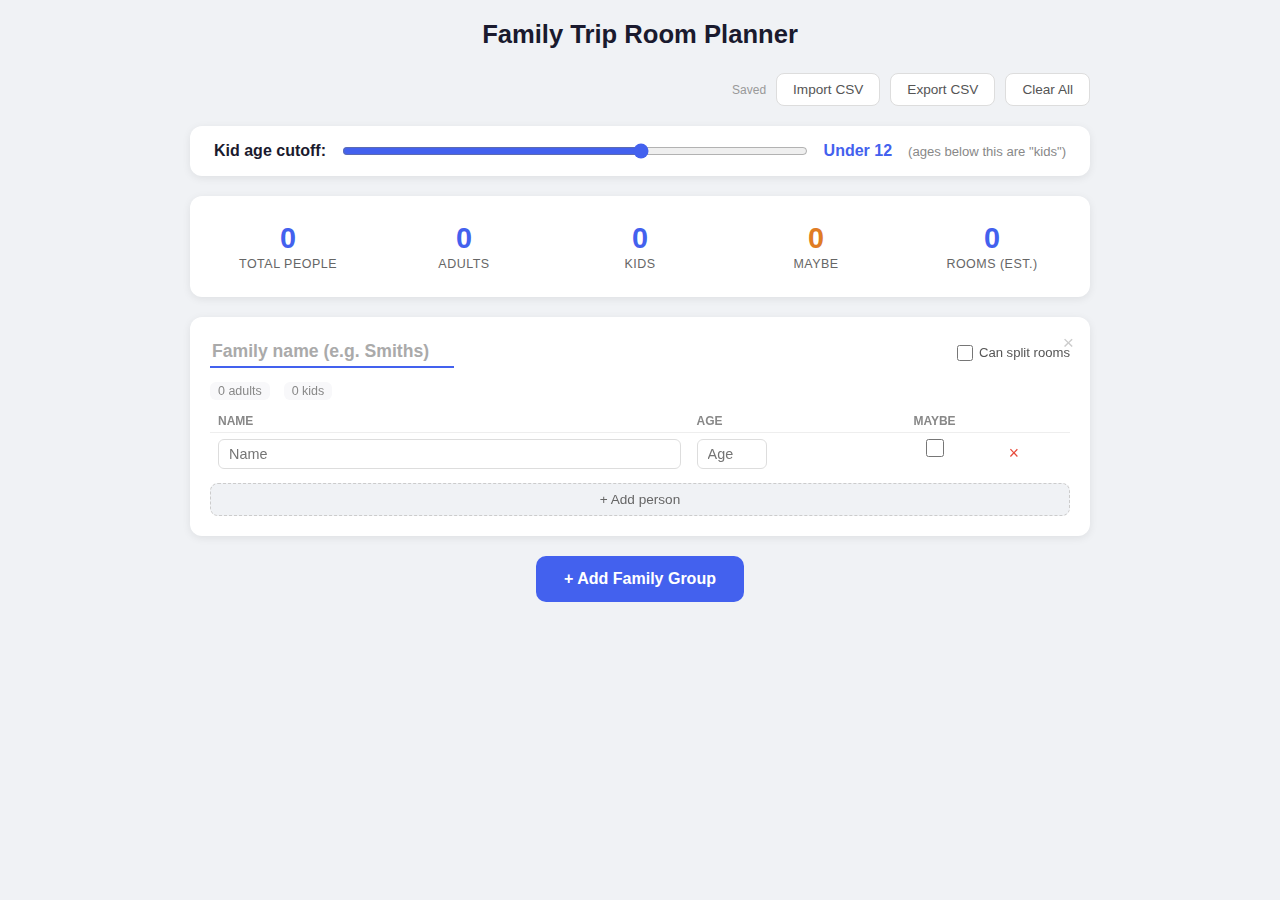
<file: rooms/index.html>
<!DOCTYPE html>
<html lang="en">
<head>
<meta charset="UTF-8">
<meta name="viewport" content="width=device-width, initial-scale=1.0">
<title>Family Trip Room Planner</title>
<style>
  *, *::before, *::after { box-sizing: border-box; margin: 0; padding: 0; }
  body { font-family: -apple-system, BlinkMacSystemFont, 'Segoe UI', Roboto, sans-serif; background: #f0f2f5; color: #1a1a2e; min-height: 100vh; padding: 20px; }
  h1 { text-align: center; margin-bottom: 24px; font-size: 1.6rem; color: #1a1a2e; }

  .dashboard {
    display: grid; grid-template-columns: repeat(auto-fit, minmax(140px, 1fr)); gap: 12px;
    max-width: 900px; margin: 0 auto 20px; padding: 16px; background: #fff; border-radius: 12px; box-shadow: 0 2px 8px rgba(0,0,0,0.08);
  }
  .stat { text-align: center; padding: 10px; }
  .stat .value { font-size: 1.8rem; font-weight: 700; color: #4361ee; }
  .stat .label { font-size: 0.78rem; color: #666; text-transform: uppercase; letter-spacing: 0.5px; margin-top: 2px; }
  .stat.maybe .value { color: #e07c24; }

  .kid-age-control {
    max-width: 900px; margin: 0 auto 20px; padding: 16px 24px; background: #fff; border-radius: 12px; box-shadow: 0 2px 8px rgba(0,0,0,0.08);
    display: flex; align-items: center; gap: 16px; flex-wrap: wrap;
  }
  .kid-age-control label { font-weight: 600; white-space: nowrap; }
  .kid-age-control input[type=range] { flex: 1; min-width: 120px; accent-color: #4361ee; }
  .kid-age-control .age-val { font-weight: 700; color: #4361ee; min-width: 60px; }

  .families { max-width: 900px; margin: 0 auto; display: flex; flex-direction: column; gap: 16px; }

  .family-card {
    background: #fff; border-radius: 12px; box-shadow: 0 2px 8px rgba(0,0,0,0.08); padding: 20px; position: relative;
  }
  .family-header { display: flex; align-items: center; gap: 12px; margin-bottom: 14px; flex-wrap: wrap; }
  .family-name-input {
    font-size: 1.1rem; font-weight: 600; border: none; border-bottom: 2px solid transparent; padding: 4px 2px; background: transparent; outline: none; min-width: 140px;
  }
  .family-name-input:focus { border-bottom-color: #4361ee; }
  .family-name-input::placeholder { color: #aaa; }

  .split-toggle { display: flex; align-items: center; gap: 6px; margin-left: auto; font-size: 0.82rem; color: #555; }
  .split-toggle input[type=checkbox] { accent-color: #4361ee; width: 16px; height: 16px; }

  .rooms-assign { display: flex; align-items: center; gap: 6px; font-size: 0.82rem; color: #555; }
  .rooms-assign select { border: 1px solid #ccc; border-radius: 6px; padding: 2px 6px; font-size: 0.82rem; }

  .members-table { width: 100%; border-collapse: collapse; }
  .members-table th { text-align: left; font-size: 0.75rem; text-transform: uppercase; color: #888; padding: 4px 8px; border-bottom: 1px solid #eee; }
  .members-table td { padding: 6px 8px; border-bottom: 1px solid #f5f5f5; vertical-align: middle; }
  .members-table tr:last-child td { border-bottom: none; }
  .members-table input[type=text] { border: 1px solid #ddd; border-radius: 6px; padding: 6px 10px; font-size: 0.9rem; width: 100%; }
  .members-table input[type=number] { border: 1px solid #ddd; border-radius: 6px; padding: 6px 10px; font-size: 0.9rem; width: 70px; }
  .members-table input[type=text]:focus, .members-table input[type=number]:focus { outline: none; border-color: #4361ee; }
  .members-table .age-cell { position: relative; }
  .age-badge {
    display: inline-block; font-size: 0.7rem; font-weight: 600; padding: 1px 6px; border-radius: 8px; margin-left: 6px; vertical-align: middle;
  }
  .age-badge.adult { background: #e8eaff; color: #4361ee; }
  .age-badge.kid { background: #fff3e0; color: #e07c24; }

  .maybe-check { display: flex; align-items: center; justify-content: center; }
  .maybe-check input { accent-color: #e07c24; width: 18px; height: 18px; }

  .btn-icon {
    background: none; border: none; cursor: pointer; font-size: 1.1rem; padding: 4px; border-radius: 6px; line-height: 1;
  }
  .btn-icon:hover { background: #f0f0f0; }
  .btn-icon.delete { color: #e74c3c; }

  .add-member-btn {
    background: #f0f2f5; border: 1px dashed #ccc; border-radius: 8px; padding: 8px 16px; cursor: pointer;
    font-size: 0.85rem; color: #666; margin-top: 8px; width: 100%; text-align: center;
  }
  .add-member-btn:hover { background: #e8eaff; border-color: #4361ee; color: #4361ee; }

  .add-family-btn {
    background: #4361ee; color: #fff; border: none; border-radius: 10px; padding: 14px 28px;
    font-size: 1rem; font-weight: 600; cursor: pointer; margin: 20px auto 0; display: block;
  }
  .add-family-btn:hover { background: #3451d1; }

  .toolbar {
    max-width: 900px; margin: 0 auto 20px; display: flex; gap: 10px; justify-content: flex-end; flex-wrap: wrap;
  }
  .toolbar-btn {
    background: #fff; border: 1px solid #ddd; border-radius: 8px; padding: 8px 16px;
    font-size: 0.85rem; cursor: pointer; color: #555; display: flex; align-items: center; gap: 6px;
  }
  .toolbar-btn:hover { border-color: #4361ee; color: #4361ee; }
  .toolbar-btn.danger:hover { border-color: #e74c3c; color: #e74c3c; }
  .save-indicator { font-size: 0.75rem; color: #999; align-self: center; }

  .remove-family-btn {
    position: absolute; top: 12px; right: 12px; background: none; border: none; cursor: pointer;
    color: #ccc; font-size: 1.2rem; line-height: 1; padding: 4px;
  }
  .remove-family-btn:hover { color: #e74c3c; }

  .family-stats {
    display: flex; gap: 14px; font-size: 0.78rem; color: #888; margin-bottom: 10px; flex-wrap: wrap;
  }
  .family-stats span { background: #f8f8fa; padding: 2px 8px; border-radius: 6px; }
</style>
</head>
<body>

<h1>Family Trip Room Planner</h1>

<div class="toolbar">
  <span class="save-indicator" id="saveIndicator"></span>
  <button class="toolbar-btn" onclick="document.getElementById('csvFileInput').click()">Import CSV</button>
  <input type="file" id="csvFileInput" accept=".csv" style="display:none" onchange="importCSV(this)">
  <button class="toolbar-btn" onclick="exportCSV()">Export CSV</button>
  <button class="toolbar-btn danger" onclick="clearAll()">Clear All</button>
</div>

<div class="kid-age-control">
  <label for="kidAgeSlider">Kid age cutoff:</label>
  <input type="range" id="kidAgeSlider" min="1" max="18" value="12">
  <span class="age-val">Under <span id="kidAgeVal">12</span></span>
  <span style="font-size:0.82rem;color:#888;">(ages below this are "kids")</span>
</div>

<div class="dashboard" id="dashboard">
  <div class="stat"><div class="value" id="totalPeople">0</div><div class="label">Total People</div></div>
  <div class="stat"><div class="value" id="totalAdults">0</div><div class="label">Adults</div></div>
  <div class="stat"><div class="value" id="totalKids">0</div><div class="label">Kids</div></div>
  <div class="stat maybe"><div class="value" id="totalMaybe">0</div><div class="label">Maybe</div></div>
  <div class="stat"><div class="value" id="totalRooms">0</div><div class="label">Rooms (est.)</div></div>
</div>

<div class="families" id="families"></div>

<button class="add-family-btn" onclick="addFamily()">+ Add Family Group</button>

<script>
const STORAGE_KEY = 'roomPlannerData';
let families = [];
let nextFamilyId = 1;
let nextMemberId = 1;

function getKidAge() { return parseInt(document.getElementById('kidAgeSlider').value); }

function saveToStorage() {
  const data = { families, nextFamilyId, nextMemberId, kidAge: getKidAge() };
  try {
    localStorage.setItem(STORAGE_KEY, JSON.stringify(data));
    const el = document.getElementById('saveIndicator');
    el.textContent = 'Saved';
    clearTimeout(el._timer);
    el._timer = setTimeout(() => { el.textContent = ''; }, 1500);
  } catch (e) {}
}

function loadFromStorage() {
  try {
    const raw = localStorage.getItem(STORAGE_KEY);
    if (!raw) return false;
    const data = JSON.parse(raw);
    families = data.families || [];
    nextFamilyId = data.nextFamilyId || 1;
    nextMemberId = data.nextMemberId || 1;
    if (data.kidAge) {
      document.getElementById('kidAgeSlider').value = data.kidAge;
      document.getElementById('kidAgeVal').textContent = data.kidAge;
    }
    return families.length > 0;
  } catch (e) { return false; }
}

document.getElementById('kidAgeSlider').addEventListener('input', function() {
  document.getElementById('kidAgeVal').textContent = this.value;
  renderAll();
});

function addFamily() {
  families.push({
    id: nextFamilyId++,
    name: '',
    canSplit: false,
    rooms: 1,
    members: [{ id: nextMemberId++, name: '', age: '', maybe: false }]
  });
  renderAll();
  const cards = document.querySelectorAll('.family-card');
  const last = cards[cards.length - 1];
  if (last) last.querySelector('.family-name-input').focus();
}

function removeFamily(fid) {
  families = families.filter(f => f.id !== fid);
  renderAll();
}

function addMember(fid) {
  const fam = families.find(f => f.id === fid);
  if (!fam) return;
  fam.members.push({ id: nextMemberId++, name: '', age: '', maybe: false });
  renderAll();
  const card = document.querySelector(`[data-fid="${fid}"]`);
  const rows = card.querySelectorAll('.members-table tbody tr');
  const lastRow = rows[rows.length - 1];
  if (lastRow) lastRow.querySelector('input[type=text]').focus();
}

function removeMember(fid, mid) {
  const fam = families.find(f => f.id === fid);
  if (!fam) return;
  fam.members = fam.members.filter(m => m.id !== mid);
  if (fam.members.length === 0) fam.members.push({ id: nextMemberId++, name: '', age: '', maybe: false });
  renderAll();
}

function updateFamilyName(fid, val) {
  const fam = families.find(f => f.id === fid);
  if (fam) fam.name = val;
  saveToStorage();
}

function updateMember(fid, mid, field, val) {
  const fam = families.find(f => f.id === fid);
  if (!fam) return;
  const mem = fam.members.find(m => m.id === mid);
  if (!mem) return;
  if (field === 'age') {
    mem.age = val === '' ? '' : Math.max(0, parseInt(val) || 0);
  } else if (field === 'maybe') {
    mem.maybe = val;
  } else {
    mem[field] = val;
  }
  updateDashboard();
  updateFamilyStats(fid);
  if (field === 'age' || field === 'name') updateAgeBadge(fid, mid);
  saveToStorage();
}

function toggleSplit(fid, checked) {
  const fam = families.find(f => f.id === fid);
  if (!fam) return;
  fam.canSplit = checked;
  if (!checked) fam.rooms = 1;
  renderAll();
}

function updateRooms(fid, val) {
  const fam = families.find(f => f.id === fid);
  if (fam) fam.rooms = parseInt(val);
  updateDashboard();
  saveToStorage();
}

function getMemberCounts(fam, kidAge) {
  let adults = 0, kids = 0, maybe = 0, maybeAdults = 0, maybeKids = 0, confirmed = 0;
  for (const m of fam.members) {
    if (m.name === '' && m.age === '') continue;
    const age = parseInt(m.age);
    const isKid = !isNaN(age) && age < kidAge;
    if (m.maybe) {
      maybe++;
      if (isKid) maybeKids++; else maybeAdults++;
      continue;
    }
    confirmed++;
    if (isKid) kids++; else adults++;
  }
  return { adults, kids, maybe, maybeAdults, maybeKids, confirmed, total: confirmed + maybe };
}

function estimateRooms(fam, kidAge) {
  const { confirmed, maybe } = getMemberCounts(fam, kidAge);
  if (confirmed === 0 && maybe === 0) return { min: 0, max: 0 };
  if (fam.canSplit) {
    const min = confirmed > 0 ? 1 : 0;
    return { min, max: fam.rooms };
  }
  const min = confirmed > 0 ? 1 : 0;
  const max = (confirmed > 0 || maybe > 0) ? 1 : 0;
  return { min, max };
}

function rangeText(confirmed, maybeExtra) {
  if (maybeExtra > 0) return `${confirmed}-${confirmed + maybeExtra}`;
  return confirmed;
}

function updateDashboard() {
  const kidAge = getKidAge();
  let totalPeople = 0, totalAdults = 0, totalKids = 0, totalMaybe = 0, totalMaybeAdults = 0, totalMaybeKids = 0, minRooms = 0, maxRooms = 0;
  for (const fam of families) {
    const c = getMemberCounts(fam, kidAge);
    totalAdults += c.adults;
    totalKids += c.kids;
    totalMaybe += c.maybe;
    totalMaybeAdults += c.maybeAdults;
    totalMaybeKids += c.maybeKids;
    totalPeople += c.confirmed;
    const r = estimateRooms(fam, kidAge);
    minRooms += r.min;
    maxRooms += r.max;
  }
  document.getElementById('totalPeople').textContent = rangeText(totalPeople, totalMaybe);
  document.getElementById('totalAdults').textContent = rangeText(totalAdults, totalMaybeAdults);
  document.getElementById('totalKids').textContent = rangeText(totalKids, totalMaybeKids);
  document.getElementById('totalMaybe').textContent = totalMaybe;
  document.getElementById('totalRooms').textContent = minRooms === maxRooms ? minRooms : `${minRooms}-${maxRooms}`;
}

function badgeHtmlFor(age, kidAge) {
  const ageNum = parseInt(age);
  if (!isNaN(ageNum) && ageNum < kidAge) {
    return `<span class="age-badge kid" data-age="${ageNum}">kid</span>`;
  }
  return `<span class="age-badge adult" data-age="${isNaN(ageNum) ? '' : ageNum}">adult</span>`;
}

function updateAgeBadge(fid, mid) {
  const fam = families.find(f => f.id === fid);
  if (!fam) return;
  const mem = fam.members.find(m => m.id === mid);
  if (!mem) return;
  const card = document.querySelector(`[data-fid="${fid}"]`);
  if (!card) return;
  const rows = card.querySelectorAll('.members-table tbody tr');
  const idx = fam.members.indexOf(mem);
  if (idx < 0 || idx >= rows.length) return;
  const cell = rows[idx].querySelector('.age-cell');
  const existing = cell.querySelector('.age-badge');
  const hasContent = mem.name !== '' || mem.age !== '';
  if (existing) existing.remove();
  if (hasContent) cell.insertAdjacentHTML('beforeend', badgeHtmlFor(mem.age, getKidAge()));
}

function familyStatsHtml(c) {
  const aMax = c.adults + c.maybeAdults;
  const kMax = c.kids + c.maybeKids;
  const aText = c.maybeAdults > 0 ? `${c.adults}-${aMax}` : c.adults;
  const kText = c.maybeKids > 0 ? `${c.kids}-${kMax}` : c.kids;
  return `<span>${aText} adult${aMax !== 1 ? 's' : ''}</span><span>${kText} kid${kMax !== 1 ? 's' : ''}</span>${c.maybe > 0 ? `<span>${c.maybe} maybe</span>` : ''}`;
}

function updateFamilyStats(fid) {
  const fam = families.find(f => f.id === fid);
  if (!fam) return;
  const el = document.querySelector(`[data-fid="${fid}"] .family-stats`);
  if (!el) return;
  el.innerHTML = familyStatsHtml(getMemberCounts(fam, getKidAge()));
}

function maxRoomsFor(fam, kidAge) {
  const { confirmed, maybe } = getMemberCounts(fam, kidAge);
  return Math.max(1, confirmed + maybe);
}

function renderAll() {
  const container = document.getElementById('families');
  const kidAge = getKidAge();

  container.innerHTML = families.map(fam => {
    const c = getMemberCounts(fam, kidAge);
    const maxR = maxRoomsFor(fam, kidAge);
    if (fam.canSplit && fam.rooms > maxR) fam.rooms = maxR;

    let roomOpts = '';
    for (let i = 1; i <= maxR; i++) {
      roomOpts += `<option value="${i}" ${fam.rooms === i ? 'selected' : ''}>${i}</option>`;
    }

    return `
    <div class="family-card" data-fid="${fam.id}">
      <button class="remove-family-btn" onclick="removeFamily(${fam.id})" title="Remove family">&times;</button>
      <div class="family-header">
        <input class="family-name-input" type="text" placeholder="Family name (e.g. Smiths)" value="${esc(fam.name)}" oninput="updateFamilyName(${fam.id}, this.value)">
        <div class="split-toggle">
          <input type="checkbox" id="split_${fam.id}" ${fam.canSplit ? 'checked' : ''} onchange="toggleSplit(${fam.id}, this.checked)">
          <label for="split_${fam.id}">Can split rooms</label>
        </div>
        ${fam.canSplit ? `<div class="rooms-assign"><label>Rooms:</label><select onchange="updateRooms(${fam.id}, this.value)">${roomOpts}</select></div>` : ''}
      </div>
      <div class="family-stats">
        ${familyStatsHtml(c)}
      </div>
      <table class="members-table">
        <thead><tr><th>Name</th><th>Age</th><th style="text-align:center">Maybe</th><th></th></tr></thead>
        <tbody>
          ${fam.members.map(m => {
            const ageNum = parseInt(m.age);
            let badgeHtml = '';
            if (m.name !== '' || m.age !== '') {
              if (!isNaN(ageNum) && ageNum < kidAge) {
                badgeHtml = `<span class="age-badge kid" data-age="${ageNum}">kid</span>`;
              } else {
                badgeHtml = `<span class="age-badge adult" data-age="${isNaN(ageNum) ? '' : ageNum}">adult</span>`;
              }
            }
            return `<tr>
              <td><input type="text" value="${esc(m.name)}" placeholder="Name" oninput="updateMember(${fam.id},${m.id},'name',this.value)"></td>
              <td class="age-cell"><input type="number" min="0" max="120" value="${m.age}" placeholder="Age" oninput="updateMember(${fam.id},${m.id},'age',this.value)">${badgeHtml}</td>
              <td class="maybe-check"><input type="checkbox" ${m.maybe ? 'checked' : ''} onchange="updateMember(${fam.id},${m.id},'maybe',this.checked)" title="Maybe attending"></td>
              <td><button class="btn-icon delete" onclick="removeMember(${fam.id},${m.id})" title="Remove">&times;</button></td>
            </tr>`;
          }).join('')}
        </tbody>
      </table>
      <button class="add-member-btn" onclick="addMember(${fam.id})">+ Add person</button>
    </div>`;
  }).join('');

  updateDashboard();
  saveToStorage();
}

function csvEscape(val) {
  const s = String(val);
  if (s.includes(',') || s.includes('"') || s.includes('\n')) return '"' + s.replace(/"/g, '""') + '"';
  return s;
}

function exportCSV() {
  const rows = [['Family Group', 'Name', 'Age', 'Maybe', 'Can Split Rooms', 'Rooms Assigned']];
  for (const fam of families) {
    for (const m of fam.members) {
      if (m.name === '' && m.age === '') continue;
      rows.push([
        fam.name || '(unnamed)',
        m.name,
        m.age === '' ? '' : m.age,
        m.maybe ? 'Yes' : 'No',
        fam.canSplit ? 'Yes' : 'No',
        fam.canSplit ? fam.rooms : 1
      ]);
    }
  }
  const csv = rows.map(r => r.map(csvEscape).join(',')).join('\n');
  const blob = new Blob([csv], { type: 'text/csv;charset=utf-8;' });
  const url = URL.createObjectURL(blob);
  const a = document.createElement('a');
  a.href = url;
  a.download = 'room-planner.csv';
  a.click();
  URL.revokeObjectURL(url);
}

function parseCSVRow(line) {
  const fields = [];
  let current = '';
  let inQuotes = false;
  for (let i = 0; i < line.length; i++) {
    const ch = line[i];
    if (inQuotes) {
      if (ch === '"' && line[i + 1] === '"') { current += '"'; i++; }
      else if (ch === '"') inQuotes = false;
      else current += ch;
    } else {
      if (ch === '"') inQuotes = true;
      else if (ch === ',') { fields.push(current.trim()); current = ''; }
      else current += ch;
    }
  }
  fields.push(current.trim());
  return fields;
}

function importCSV(input) {
  const file = input.files[0];
  if (!file) return;
  input.value = '';
  const reader = new FileReader();
  reader.onload = function(e) {
    const lines = e.target.result.split(/\r?\n/).filter(l => l.trim());
    if (lines.length < 2) return;
    const header = parseCSVRow(lines[0]);
    const colIdx = {};
    header.forEach((h, i) => colIdx[h] = i);
    const needed = ['Family Group', 'Name'];
    if (!needed.every(n => n in colIdx)) {
      alert('CSV must have at least "Family Group" and "Name" columns.');
      return;
    }
    if (families.some(f => f.members.some(m => m.name || m.age !== ''))) {
      if (!confirm('This will replace your current data. Continue?')) return;
    }
    const familyMap = new Map();
    for (let i = 1; i < lines.length; i++) {
      const cols = parseCSVRow(lines[i]);
      const famName = cols[colIdx['Family Group']] || '';
      const name = cols[colIdx['Name']] || '';
      const age = colIdx['Age'] != null ? (cols[colIdx['Age']] || '') : '';
      const maybe = colIdx['Maybe'] != null ? (cols[colIdx['Maybe']] || '').toLowerCase() === 'yes' : false;
      const canSplit = colIdx['Can Split Rooms'] != null ? (cols[colIdx['Can Split Rooms']] || '').toLowerCase() === 'yes' : false;
      const rooms = colIdx['Rooms Assigned'] != null ? parseInt(cols[colIdx['Rooms Assigned']]) || 1 : 1;
      if (!familyMap.has(famName)) {
        familyMap.set(famName, { name: famName === '(unnamed)' ? '' : famName, canSplit, rooms, members: [] });
      }
      const fam = familyMap.get(famName);
      if (canSplit) fam.canSplit = true;
      if (rooms > fam.rooms) fam.rooms = rooms;
      fam.members.push({
        id: nextMemberId++,
        name,
        age: age === '' ? '' : (parseInt(age) || 0),
        maybe
      });
    }
    families = [];
    for (const fam of familyMap.values()) {
      families.push({ id: nextFamilyId++, ...fam });
    }
    if (families.length === 0) families.push({ id: nextFamilyId++, name: '', canSplit: false, rooms: 1, members: [{ id: nextMemberId++, name: '', age: '', maybe: false }] });
    renderAll();
  };
  reader.readAsText(file);
}

function clearAll() {
  if (!confirm('Clear all family data? This cannot be undone.')) return;
  families = [];
  nextFamilyId = 1;
  nextMemberId = 1;
  localStorage.removeItem(STORAGE_KEY);
  addFamily();
}

function esc(s) { const d = document.createElement('div'); d.textContent = s; return d.innerHTML.replace(/"/g, '&quot;'); }

if (!loadFromStorage()) addFamily();
else renderAll();
</script>
<script src="../js/Gtrack.js"></script>
</body>
</html>
</file>
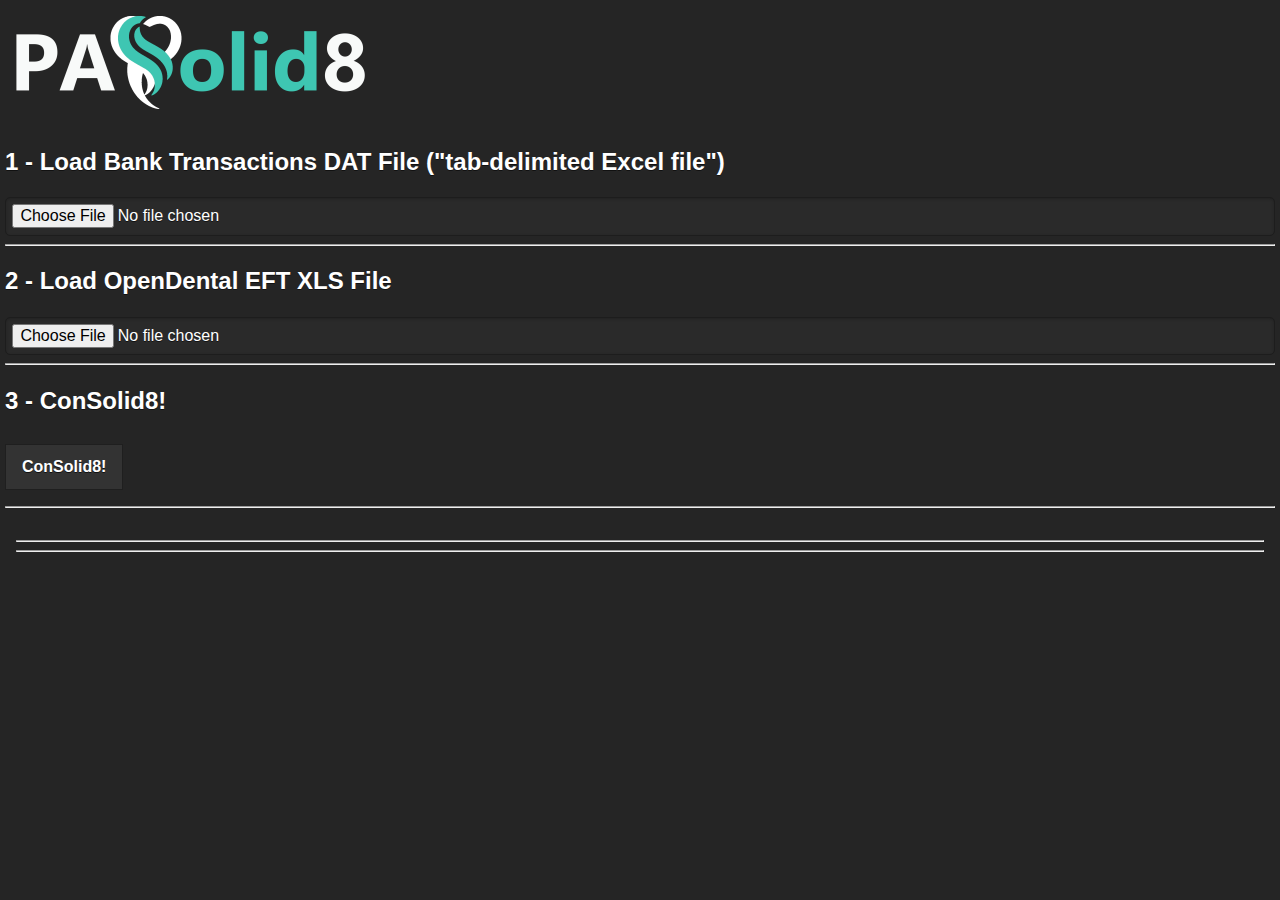
<file: other/paysolid8.html>
<!DOCTYPE html>
<html lang="en">
<head>
    <link rel="icon" id="favicon">
    <meta charset="UTF-8">
    <meta name="viewport" content="width=device-width, initial-scale=1.0">
    <title>PaySolid8</title>
</head>
<!-- Google tag (gtag.js) -->
<script async src="https://www.googletagmanager.com/gtag/js?id=G-SQZ7QFR9VN"></script>
<script>
    window.dataLayer = window.dataLayer || [];
    function gtag(){dataLayer.push(arguments);}
    gtag('js', new Date());

    gtag('config', 'G-SQZ7QFR9VN');
</script>
<body data-role="page" data-theme="b">
    <img id="logo"/>
    <form id="fileInputForm">
        <h2>1 - Load Bank Transactions DAT File ("tab-delimited Excel file")</h2>
        <input type="file" id="fileInput" accept=".dat" onchange="loadCSV()">
        <div id="csvResult">
            <span class="res_success"></span>
            <span class="res_error"></span>
        </div>
        <hr>
        <h2>2 - Load OpenDental EFT XLS File</h2>
        <input type="file" id="fileInput2" accept=".xls" onchange="loadXLS()">
        <div id="xlsResult">
            <span class="res_success"></span>
            <span class="res_error"></span>
        </div>
        <hr>
        <h2>3 - ConSolid8!</h2>
        <button type="button" onclick="conSolid8()" class="ui-btn ui-btn-inline">ConSolid8!</button>
        <div id="runResult">
            <span class="res_error"></span>
        </div>
        <hr>
    </form>
    <div data-role="content">
        <div id="summary">
            <h1>Summary</h1><br>
            <table>
                <tr>
                    <td>Bank HCCLAIM Payments in BoA file</td>
                    <td id="bankTx"></td>
                    <td class="save_button">💾</td>
                </tr>
                <tr>
                    <td>OpenDental EFTs in OpenDental file</td>
                    <td id="eft"></td>
                    <td class="save_button">💾</td>
                </tr>
                <tr>
                    <td style="color:green">1 BoA and 1 OD Match Exactly<br>(1 BoA payment exactly matches the amount of 1 OpenDental EFT, mark in BoA as done)</td>
                    <td><a id="matching" href="#matchingLength"/></td>
                    <td class="save_button">💾</td>
                </tr>
                <tr>
                    <td style="color:green">Multiple OD EFTs in 1 BoA payment<br>(multiple OpenDental EFTs which add up to 1 BoA bank payment exactly, mark in BoA as done)</td>
                    <td><a id="multiClaimPayments" href="#multiClaimPaymentsLength"/></td>
                    <td class="save_button">💾</td>
                </tr>
                <tr>
                    <td style="color:orange">Amounts Different<br>(OD EFTs where the BoA payment with the same ID has a different amount)<br>(count includes multiple OD EFTs that add up to 1 BoA payment above)</td>
                    <td><a id="amtDiff" href="#amtDiffLength"/></td>
                    <td class="save_button">💾</td>
                </tr>
                <tr>
                    <td style="color:red">OpenDental EFT Missing<br>(BoA payment with no matching OpenDental EFT)</td>
                    <td><a id="eftMissing" href="#eftMissingLength"/></td>
                    <td class="save_button">💾</td>
                </tr>
                <tr>
                    <td style="color:red">BoA Payments Missing<br>(OpenDental EFT with no matching BoA payment)</td>
                    <td><a id="pmtMissing" href="#pmtMissingLength"/></td>
                    <td class="save_button">💾</td>
                </tr>
            </table>
        </div>
        <hr>
        <div id="diff" style="overflow-x:scroll;">
            <h1 style='color:red'>BoA Payments Missing: <span id="pmtMissingLength"></span></h1>
            <div id="pmtMissingTable"></div>
            <hr>
            <h1 style='color:red'>OpenDental EFT Missing: <span id="eftMissingLength"></span></h1>
            <div id="eftMissingTable"></div>
            <hr>
            <h1 style='color:orange'>Amounts Different: <span id="amtDiffLength"></span> OpenDental EFTs</h1>
            <div id="amtDiffTable"></div>
            <br>
            <h2 style='color:green'>Multiple OD EFTs in 1 BoA payment: <span id="multiClaimPaymentsLength"></span> BoA payments</h2>
            <div id="multiClaimPaymentsTable"></div>
            <hr>
            <h1 style='color:green'>1 BoA and 1 OD Match Exactly: <span id="matchingLength"></span></h1>
            <div id="matchingTable"></div>
        </div>
        <hr>
        <div id="csvData" hidden=true></div>
        <div id="xlsData" hidden=true></div>
    </div>

    <script>
        var bankTx;
        var eft;

        var cPost;
        var multiClaimPayments;
        var matching;
        var amtDiff;
        var pmtMissing;
        var eftMissing;
    document.addEventListener("DOMContentLoaded", function(event) {
        loadXLS = () => {
            // Clear previous run
            clearPreviousRun();
            eft = null;
            $("#xlsResult").children().hide();

            const file = $('#fileInput2').get(0).files[0];
            const reader = new FileReader();

            reader.onload = function(event) {
                const contents = event.target.result;
                const lines = contents.split('\n').slice(1);

                if (lines.length < 2) {
                    $('#xlsResult > .res_error').html("XLS file does not contain header or data").show();
                    return;
                }

// validate headers
                const headers = lines[0].trim().replace("\"", "").split('\t');
                const headersSet = new Set(headers);
                const expectedHeaders = new Set(["Check#", "Amount", "Date"]);
                if (!expectedHeaders.isSubsetOf(headersSet)) {
                    $('#xlsResult > .res_error').html(`XLS file missing expected headers on line 2 (missing: ${Array.from(expectedHeaders.difference(headersSet))})`).show();
                    return;
                }

                const records = [];
                var errors = 0;
                for (let i = 1; i < lines.length-2; i++) {
                    const fields = lines[i].trim().split("\t");
                    if (fields.length !== headers.length) {
                        console.log("XLS: wrong number of fields: ", headers, fields);
                        errors += 1;
                        continue;
                    }
                    const record = {};
                    for (let j = 0; j < headers.length; j++) {
                        if (headers[j] == "Date") {
                            record[headers[j]] = fields[j].replaceAll("/", ".");
                        } else {
                            record[headers[j]] = fields[j];
                        }
                    }
                    if (record["Check#"].length < 4) {
                        console.log("XLS: short Check#: ", fields);
                        errors += 1;
                        continue
                    }
// console.log(i+2, record);
                    records.push(record);
                }
                eft = records;
                $('#xlsData').innerText = JSON.stringify(records, null, 2);

                $('#xlsResult > .res_success').html(`${records.length} EFTs found!`).show();
                if (errors > 0) {
                    $('#xlsResult > .res_error').html(errorMsg(errors)).show();
                }
            };

            reader.onerror = function() {
                $('#xlsResult > .res_error').html("Error while reading file").show();
            };

            if (file) {
                reader.readAsText(file);
            } else {
                $('#xlsResult > .res_error').html("No file was selected").show();
            }
        }

        loadCSV = () => {
            // Clear previous run
            clearPreviousRun();
            bankTx = null;
            $("#csvResult").children().hide();

            const file = $('#fileInput').get(0).files[0];
            const reader = new FileReader();

            reader.onload = function(event) {
                const contents = event.target.result;
                const lines = contents.split('\n').slice(6);

                if (lines.length < 2) {
                    $('#csvResult > .res_error').html("CSV file does not contain header or data").show();
                    return;
                }

// validate headers
                const headers = lines[0].trim().split('\t');
                const headersSet = new Set(headers);
                const expectedHeaders = new Set(["Description", "Amount"]);
                if (!expectedHeaders.isSubsetOf(headersSet)) {
                    $('#csvResult > .res_error').html(`CSV file missing expected headers on line 7 (missing: ${Array.from(expectedHeaders.difference(headersSet))})`).show();
                    return;
                }

                const records = [];
                var errors = 0;
// skip first line
                for (let i = 2; i < lines.length-1; i++) {
                    var fields;
                    try {
                        fields = parseLine(lines[i].trim(), "\t");
                    } catch (err) {
                        console.log("CSV: parse error: ", err, fields);
                        errors += 1;
                        continue;
                    } 
                    if (fields.length !== headers.length) {
                        console.log("CSV: wrong number of fields: ", headers, fields);
                        errors += 1;
                        continue;
                    }
                    const record = {};
                    for (let j = 0; j < headers.length; j++) {
                        if (headers[j] == "Date") {
                            record[headers[j]] = fields[j].replaceAll("/", ".");
                        } else {
                            record[headers[j]] = fields[j];
                        }
                    }

                    if (record["Description"].includes("HCCLAIM")) {
                        delete record["Running Bal."];
// console.log(i+7, record);
                        records.push(record);
                    }
                }
                bankTx = records;
                $('#csvData').innerText = JSON.stringify(records, null, 2);

                $('#csvResult > .res_success').html(`${records.length} HCCLAIM bank payments found!`);
                $('#csvResult > .res_success').show();
                if (errors > 0) {
                    $('#csvResult > .res_error').html(errorMsg(errors)).show();
                }
            };

            reader.onerror = function() {
                $('#csvResult > .res_error').html("Error while reading file").show();
            };

            if (file) {
                reader.readAsText(file);
            } else {
                $('#csvResult > .res_error').html("No file was selected").show();
            }
        }

        conSolid8 = () => {
            // Clear previous run
            clearPreviousRun();

            // Check both files have been successfully processed
            if ( (eft == null) || (bankTx == null) ) {
                $('#runResult > .res_error').html("Load both files above first!").show();
                return
            }

            foundPmtis = new Array(bankTx.length).fill(false);

// Loop through all posted TX from OpenDental
            for (let postedi in eft) {
                const posted = eft[postedi];
                const id = posted["Check#"];
                var found = false;
// Loop through all bank payments looking for a matching ID
                for (let pmti in bankTx) {
                    const pmt = bankTx[pmti];
                    if (matchCheckIds(pmt,id)) {
                        found = true;
                        foundPmtis[pmti] = true;
// Amounts match (remove commas), all good!
                        if (stringAmountsEqual(posted,pmt)) {
                            matching.push({"OD EFT Date":posted["Date"], "ID":id, "Amount":pmt["Amount"]});
                        } else { 
// Amounts do not match
                            amtDiff.push({"BoA Pmt Date": pmt["Date"], "ID":id, "OD EFT Date":posted["Date"], "OD EFT Amt": posted["Amount"].replace(",",""), "BoA Pmt Amt": pmt["Amount"].replace(",","")});
                        }
                        break;
                    }
                }
// No matching bank payment found for this posted TX from OpenDental
                if (!found) {
                    pmtMissing.push(posted);
                }
            }
// Remaining bank payments without a matching posted TX from OpenDental
            for (let pmti in bankTx) {
                if (!foundPmtis[pmti]) {
                    eftMissing.push(bankTx[pmti]);
                }
            }

            // Consolidate amount diff ones which add up to bank payment amount
            for (let pi in amtDiff) {
                const posted = amtDiff[pi];
                const id = posted["ID"];
                if (cPost[id] == null) {
                    cPost[id] = {"BoA Pmt Date": posted["BoA Pmt Date"],"ID": id, "Total OD EFTs Amounts Sum": parseFloat(posted["OD EFT Amt"]), "Actual BoA Bank Payment": parseFloat(posted["BoA Pmt Amt"]), "Number of OD EFTs": 1, "pis": [pi] };
                } else {
                    cPost[id]["Total OD EFTs Amounts Sum"] += parseFloat(posted["OD EFT Amt"]);
                    cPost[id]["Number of OD EFTs"] += 1;
                    cPost[id]["pis"].push(pi);
                    if (floatAmountsEqual(cPost[id]["Total OD EFTs Amounts Sum"], cPost[id]["Actual BoA Bank Payment"])) {
                        for (let dpi in cPost[id]["pis"]) {
                            delete amtDiff[cPost[id]["pis"][dpi]];
                        }
                        delete cPost[id]["pis"]; 
                        multiClaimPayments.push(cPost[id]);
                    }
                }
            }

            // Display Summary
            $('#bankTx').html(`${bankTx.length} bank payments`);
            $('#eft').html(`${eft.length} EFTs`);
            $('#matching').html(`${matching.length} bank payments and EFTs`);
            $('#multiClaimPayments').html(`${multiClaimPayments.length} bank payments`);
            $('#amtDiff').html(`${amtDiff.length} EFTs`);
            $('#eftMissing').html(`${eftMissing.length} bank payments`);
            $('#pmtMissing').html(`${pmtMissing.length} EFTs`);

// Display tables
            $('#pmtMissingLength').text(pmtMissing.length);
            $('#pmtMissingTable').html(buildTable(pmtMissing));
            $('#eftMissingLength').text(eftMissing.length);
            $('#eftMissingTable').html(buildTable(eftMissing));
            $('#amtDiffLength').text(amtDiff.length);
            $('#amtDiffTable').html(buildTable(amtDiff));
            $('#multiClaimPaymentsLength').text(multiClaimPayments.length);
            $('#multiClaimPaymentsTable').html(buildTable(multiClaimPayments));
            $('#matchingLength').text(matching.length);
            $('#matchingTable').html(buildTable(matching));

            // Show summary and diff
            $('#diff').show();
            $('#summary').show();
        }

        function buildTable(records) {
            records = records.filter((e) => e != null);
            if (records.length != 0) {
                const newTable = document.createElement("table");
                newTable.setAttribute("data-role","table")
                const header = document.createElement("thead");
                newTable.appendChild(header);
                const headers = records[0];
                for (let h in headers) {
                    const th = document.createElement("th");
                    th.innerText = h;
                    header.appendChild(th);
                }
                const body = document.createElement("tbody");
                newTable.appendChild(body);
                for (let pmti in records) {
                    const pmt = records[pmti];
                    const tr = document.createElement("tr");
                    for (let h in headers) {
                        const td = document.createElement("td");
                        td.innerText = pmt[h].toFixed? pmt[h].toFixed(2) : pmt[h];
                        tr.appendChild(td);
                    }
                    body.appendChild(tr);
                }
                return newTable;
            }
            return document.createElement("div");
        }

        function parseLine(line, delim=",") {
            const res = [];
            var token = "";
            for (var i = 0; i < line.length; i++) {
                if (line[i] == '"') {
                    token = line.substring(i+1).split('"', 1)[0];
                    res.push(token);
                    i += token.length + 2;
                    token = "";
                } else if (line[i] == delim) {
                    res.push(token);
                    token = "";
                } else {
                    token = token.concat(line[i]);
                }
            }
            if (token != "") {
                res.push(token);
            }
            return res;
        }

        function stringAmountsEqual(p1, p2) {
            return floatAmountsEqual(parseFloat(p1["Amount"].replace(",","")), parseFloat(p2["Amount"].replace(",","")));
        }

        function floatAmountsEqual(f1, f2) {
            return Math.abs(f1 - f2) < 0.0001;
        }

        function matchCheckIds(pmt, id) {
            try {
                const pmtTrn = pmt["Description"].split("TRN*")[1].split("*")[1];
                return pmtTrn.endsWith(id);
            } catch (err) {
                console.log("consolid8: matchCheckIds failed: ", err, pmt);
                return false;
            }
        }

        function errorMsg(errors) {
            return errors?`(Ran into ${errors} unexpected errors...)`:"";
        }

        function clearPreviousRun() {
            $('#diff').hide();
            $('#summary').hide();
            $('#runResult > .res_error').hide();

            cPost = {}
            multiClaimPayments = [];
            matching = [];
            amtDiff = [];
            pmtMissing = [];
            eftMissing = [];
        }

        $(".save_button").on("click", (event) => {
            // Retrieve data from global vars based on ID of sibling table cell
            const dataName = event.target.previousElementSibling.firstChild.id;
            const data = window[dataName].filter((e) => e != null);
            if (data.length == 0) {
                alert("No data to export!");
                return;
            }

            // Convert to CSV
            const csvRows = [];
            const headers = Object.keys(data[0]);
            csvRows.push(`"${headers.join('","')}"`);
            csvRows.push(...data.map((record) => `"${Object.values(record).map((v) => v.toString().replace('"',"")).join('","')}"`));
            const blob = new Blob([csvRows.join("\n")], { type: 'text/csv' }); 

            // Download CSV
            const url = window.URL.createObjectURL(blob);
            const a = document.createElement('a');
            a.setAttribute('href', url);
            a.setAttribute('download', `PaySolid8 ${dataName} ${new Date().toLocaleString().replace(",", "")}.csv`); 
            a.click();
        });

        $('#summary tr td:nth-child(2) a').click(function(){
            // Get the id of the clicked element
            var elementId = $(this).attr('id');
            // Scroll to the HTML element with the same id
            $('html, body').animate({
              scrollTop: $(`#${elementId}Length`).offset().top
            }, 1000);
        });

        const pageLoadDate = Date.now();
        const updateFrequency = 10 * 60 * 1000; 

        function checkForUpdate() {
            const xhttp = new XMLHttpRequest();
            xhttp.onload = function() {
                const latestPageModifiedDate = Date.parse(this.getResponseHeader("Last-Modified"));
                console.log(latestPageModifiedDate);
                if (latestPageModifiedDate > pageLoadDate) {
                    const confirmText = "You are looking at an outdated version of PaySolid8.\n\nIf you no longer need the results displayed on this page, click OK to refresh the tool.\n\nOtherwise, click CANCEL to return to your results for now. You will be asked again in 10 minutes."
                    if (window.confirm(confirmText)) {
                        location.reload();
                    }
                }
            };
            xhttp.onloadend = function() {
                setTimeout(checkForUpdate, updateFrequency);
            };
            xhttp.open("GET", "../other/paysolid8.html", true);
            xhttp.send();
        }

        setTimeout(checkForUpdate, updateFrequency);
    });
    </script>
    <style type="text/css">
        thead th,
        tbody tr:last-child {
            border-bottom: 1px solid #d6d6d6; /* non-RGBA fallback */
            border-bottom: 1px solid rgba(0,0,0,.2);
        }
        tbody th,
        tbody td {
            border-bottom: 1px solid #e6e6e6; /* non-RGBA fallback  */
            border-bottom: 1px solid rgba(0,0,0,.1);
        }
        tbody tr:last-child th,
        tbody tr:last-child td {
            border-bottom: 0;
        }
        tbody tr:nth-child(odd) td,
        tbody tr:nth-child(odd) th {
            background-color: #eeeeee; /* non-RGBA fallback  */
            background-color: rgba(0,0,0,.08);
        }
        td, th {
            border: solid 1px #444;
            padding-inline: 8px;
        }
        #pmtMissingTable > table > tbody > tr > td:nth-child(4) { /* Provider field */
            max-width: 200px;
            overflow-wrap: break-word;
        }
        .save_button {
            cursor: pointer;
        }
        .res_success {
            color: green;
            display: none;
        }
        .res_success:before {
            content: '\2713';
            color: green;
            margin-right: 5px;
        }
        .res_error {
            color: red;
            display: none;
        }
        .res_error:before {
            content: '\2717'; /* Unicode character for X */
            color: red;
            margin-right: 5px; /* Adjust spacing between X and text */
        }
        #summary, #diff {
            display: none;
        }
        #fileInputForm {
            margin: 5px;
        }
        #logo {
            height: 100px;
            content: url("[data-uri]");
            margin: 10px;
        }
    </style>
    <script type="text/javascript">
        document.addEventListener("DOMContentLoaded", function(event) {
            $("#favicon").attr("href", "[data-uri]");
        });
    </script>

    <style type="text/css">
        /*! jQuery Mobile 1.4.5 | Git HEADhash: 68e55e7 <> 2014-10-31T17:33:30Z | (c) 2010, 2014 jQuery Foundation, Inc. | jquery.org/license */
        html{font-size:100%}body,input,select,textarea,button,.ui-btn{font-size:1em;line-height:1.3;font-family:sans-serif}legend,.ui-input-text input,.ui-input-search input{color:inherit;text-shadow:inherit}.ui-btn,label.ui-btn{font-weight:700;border-width:1px;border-style:solid}.ui-btn{text-decoration:none!important}.ui-btn-active{cursor:pointer}.ui-corner-all{-webkit-border-radius:.3125em;border-radius:.3125em}.ui-btn-corner-all,.ui-btn.ui-corner-all,.ui-slider-track.ui-corner-all,.ui-flipswitch.ui-corner-all,.ui-li-count{-webkit-border-radius:.3125em;border-radius:.3125em}.ui-btn-icon-notext.ui-btn-corner-all,.ui-btn-icon-notext.ui-corner-all{-webkit-border-radius:1em;border-radius:1em}.ui-btn-corner-all,.ui-corner-all{-webkit-background-clip:padding;background-clip:padding-box}.ui-popup.ui-corner-all>.ui-popup-arrow-guide{left:.6em;right:.6em;top:.6em;bottom:.6em}.ui-shadow{-webkit-box-shadow:0 1px 3px rgba(0,0,0,.15);-moz-box-shadow:0 1px 3px rgba(0,0,0,.15);box-shadow:0 1px 3px rgba(0,0,0,.15)}.ui-shadow-inset{-webkit-box-shadow:inset 0 1px 3px rgba(0,0,0,.2);-moz-box-shadow:inset 0 1px 3px rgba(0,0,0,.2);box-shadow:inset 0 1px 3px rgba(0,0,0,.2)}.ui-body-a,.ui-page-theme-a .ui-body-inherit,html .ui-bar-a .ui-body-inherit,html .ui-body-a .ui-body-inherit,html body .ui-group-theme-a .ui-body-inherit,html .ui-panel-page-container-a{background-color:#fff;border-color:#ddd;color:#333;text-shadow:0 1px 0 #f3f3f3}.ui-body-a{border-width:1px;border-style:solid}.ui-overlay-b,.ui-page-theme-b,.ui-page-theme-b .ui-panel-wrapper{background-color:#252525;border-color:#454545;color:#fff;text-shadow:0 1px 0 #111}.ui-body-b,.ui-page-theme-b .ui-body-inherit,html .ui-bar-b .ui-body-inherit,html .ui-body-b .ui-body-inherit,html body .ui-group-theme-b .ui-body-inherit,html .ui-panel-page-container-b{background-color:#2a2a2a;border-color:#1d1d1d;color:#fff;text-shadow:0 1px 0 #111}.ui-body-b{border-width:1px;border-style:solid}.ui-page-theme-b a,html .ui-bar-b a,html .ui-body-b a,html body .ui-group-theme-b a{color:#2ad;font-weight:700}.ui-page-theme-b a:visited,html .ui-bar-b a:visited,html .ui-body-b a:visited,html body .ui-group-theme-b a:visited{color:#2ad}.ui-page-theme-b a:hover,html .ui-bar-b a:hover,html .ui-body-b a:hover,html body .ui-group-theme-b a:hover{color:#08b}.ui-page-theme-b a:active,html .ui-bar-b a:active,html .ui-body-b a:active,html body .ui-group-theme-b a:active{color:#08b}.ui-page-theme-b .ui-btn,html .ui-bar-b .ui-btn,html .ui-body-b .ui-btn,html body .ui-group-theme-b .ui-btn,html head+body .ui-btn.ui-btn-b,.ui-page-theme-b .ui-btn:visited,html .ui-bar-b .ui-btn:visited,html .ui-body-b .ui-btn:visited,html body .ui-group-theme-b .ui-btn:visited,html head+body .ui-btn.ui-btn-b:visited{background-color:#333;border-color:#1f1f1f;color:#fff;text-shadow:0 1px 0 #111}.ui-page-theme-b .ui-btn:hover,html .ui-bar-b .ui-btn:hover,html .ui-body-b .ui-btn:hover,html body .ui-group-theme-b .ui-btn:hover,html head+body .ui-btn.ui-btn-b:hover{background-color:#373737;border-color:#1f1f1f;color:#fff;text-shadow:0 1px 0 #111}.ui-page-theme-b .ui-btn:active,html .ui-bar-b .ui-btn:active,html .ui-body-b .ui-btn:active,html body .ui-group-theme-b .ui-btn:active,html head+body .ui-btn.ui-btn-b:active{background-color:#404040;border-color:#1f1f1f;color:#fff;text-shadow:0 1px 0 #111}.ui-page-theme-b .ui-btn.ui-btn-active,html .ui-bar-b .ui-btn.ui-btn-active,html .ui-body-b .ui-btn.ui-btn-active,html body .ui-group-theme-b .ui-btn.ui-btn-active,html head+body .ui-btn.ui-btn-b.ui-btn-active,.ui-page-theme-b .ui-checkbox-on:after,html .ui-bar-b .ui-checkbox-on:after,html .ui-body-b .ui-checkbox-on:after,html body .ui-group-theme-b .ui-checkbox-on:after,.ui-btn.ui-checkbox-on.ui-btn-b:after,.ui-page-theme-b .ui-flipswitch-active,html .ui-bar-b .ui-flipswitch-active,html .ui-body-b .ui-flipswitch-active,html body .ui-group-theme-b .ui-flipswitch-active,html body .ui-flipswitch.ui-bar-b.ui-flipswitch-active,.ui-page-theme-b .ui-slider-track .ui-btn-active,html .ui-bar-b .ui-slider-track .ui-btn-active,html .ui-body-b .ui-slider-track .ui-btn-active,html body .ui-group-theme-b .ui-slider-track .ui-btn-active,html body div.ui-slider-track.ui-body-b .ui-btn-active{background-color:#2ad;border-color:#2ad;color:#fff;text-shadow:0 1px 0 #08b}.ui-page-theme-b .ui-radio-on:after,html .ui-bar-b .ui-radio-on:after,html .ui-body-b .ui-radio-on:after,html body .ui-group-theme-b .ui-radio-on:after,.ui-btn.ui-radio-on.ui-btn-b:after{border-color:#2ad}.ui-page-theme-b .ui-btn:focus,html .ui-bar-b .ui-btn:focus,html .ui-body-b .ui-btn:focus,html body .ui-group-theme-b .ui-btn:focus,html head+body .ui-btn.ui-btn-b:focus,.ui-page-theme-b .ui-focus,html .ui-bar-b .ui-focus,html .ui-body-b .ui-focus,html body .ui-group-theme-b .ui-focus,html head+body .ui-btn-b.ui-focus,html head+body .ui-body-b.ui-focus{-webkit-box-shadow:0 0 12px #2ad;-moz-box-shadow:0 0 12px #2ad;box-shadow:0 0 12px #2ad}.ui-disabled,.ui-state-disabled,button[disabled],.ui-select .ui-btn.ui-state-disabled{filter:Alpha(Opacity=30);opacity:.3;cursor:default!important;pointer-events:none}.ui-btn:focus,.ui-btn.ui-focus{outline:0}.ui-noboxshadow .ui-shadow,.ui-noboxshadow .ui-shadow-inset,.ui-noboxshadow .ui-overlay-shadow,.ui-noboxshadow .ui-shadow-icon.ui-btn:after,.ui-noboxshadow .ui-shadow-icon .ui-btn:after,.ui-noboxshadow .ui-focus,.ui-noboxshadow .ui-btn:focus,.ui-noboxshadow input:focus,.ui-noboxshadow .ui-panel{-webkit-box-shadow:none!important;-moz-box-shadow:none!important;box-shadow:none!important}.ui-noboxshadow .ui-btn:focus,.ui-noboxshadow .ui-focus{outline-width:1px;outline-style:auto}.ui-mobile,.ui-mobile body{height:99.9%}.ui-mobile fieldset,.ui-page{padding:0;margin:0}.ui-mobile a img,.ui-mobile fieldset{border-width:0}.ui-mobile fieldset{min-width:0}@-moz-document url-prefix(){.ui-mobile fieldset{display:table-column;vertical-align:middle}}.ui-mobile-viewport{margin:0;overflow-x:visible;-webkit-text-size-adjust:100%;-ms-text-size-adjust:none;-webkit-tap-highlight-color:rgba(0,0,0,0)}body.ui-mobile-viewport,div.ui-mobile-viewport{overflow-x:hidden}.ui-mobile [data-role=page],.ui-mobile [data-role=dialog],.ui-page{top:0;left:0;width:100%;min-height:100%;position:absolute;display:none;border:0}.ui-page{outline:0}.ui-mobile .ui-page-active{display:block;overflow:visible;overflow-x:hidden}@media screen and (orientation:portrait){.ui-mobile .ui-page{min-height:420px}}@media screen and (orientation:landscape){.ui-mobile .ui-page{min-height:300px}}.ui-mobile-rendering>*{visibility:hidden}.ui-nojs{position:absolute!important;height:1px;width:1px;overflow:hidden;clip:rect(1px,1px,1px,1px)}.ui-loading .ui-loader{display:block}.ui-loader{display:none;z-index:9999999;position:fixed;top:50%;left:50%;border:0}.ui-loader-default{background:0;filter:Alpha(Opacity=18);opacity:.18;width:2.875em;height:2.875em;margin-left:-1.4375em;margin-top:-1.4375em}.ui-loader-verbose{width:12.5em;filter:Alpha(Opacity=88);opacity:.88;box-shadow:0 1px 1px -1px #fff;height:auto;margin-left:-6.875em;margin-top:-2.6875em;padding:.625em}.ui-loader-default h1{font-size:0;width:0;height:0;overflow:hidden}.ui-loader-verbose h1{font-size:1em;margin:0;text-align:center}.ui-loader .ui-icon-loading{background-color:#000;display:block;margin:0;width:2.75em;height:2.75em;padding:.0625em;-webkit-border-radius:2.25em;border-radius:2.25em}.ui-content{border-width:0;overflow:visible;overflow-x:hidden;padding:1em}.ui-btn{font-size:16px;margin:.5em 0;padding:.7em 1em;display:block;position:relative;text-align:center;text-overflow:ellipsis;overflow:hidden;white-space:nowrap;cursor:pointer;-webkit-user-select:none;-moz-user-select:none;-ms-user-select:none;user-select:none}.ui-btn-inline{display:inline-block;vertical-align:middle;margin-right:.625em}button.ui-btn,.ui-controlgroup-controls button.ui-btn-icon-notext{-webkit-box-sizing:border-box;-moz-box-sizing:border-box;box-sizing:border-box;-webkit-appearance:none;-moz-appearance:none;width:100%}button.ui-btn-inline,.ui-header button.ui-btn,.ui-footer button.ui-btn{width:auto}button.ui-btn::-moz-focus-inner{border:0}button.ui-btn-icon-notext,.ui-controlgroup-horizontal .ui-controlgroup-controls button.ui-btn{-webkit-box-sizing:content-box;-moz-box-sizing:content-box;box-sizing:content-box;width:1.75em}.ui-mobile label,.ui-controlgroup-label{display:block;margin:0 0 .4em}.ui-hide-label>label,.ui-hide-label .ui-controlgroup-label,.ui-hide-label .ui-rangeslider label,.ui-hidden-accessible{position:absolute!important;height:1px;width:1px;overflow:hidden;clip:rect(1px,1px,1px,1px)}.ui-screen-hidden{display:none!important}.ui-mobile-viewport-transitioning,.ui-mobile-viewport-transitioning .ui-page{width:100%;height:100%;overflow:hidden;-webkit-box-sizing:border-box;-moz-box-sizing:border-box;box-sizing:border-box}.ui-page-pre-in{opacity:0}.ui-input-text,.ui-input-search{margin:.5em 0;border-width:1px;border-style:solid}.ui-mini{margin:.446em}.ui-input-text input,.ui-input-search input,textarea.ui-input-text{padding:.4em;line-height:1.4em;display:block;width:100%;-webkit-box-sizing:border-box;-moz-box-sizing:border-box;box-sizing:border-box;outline:0}.ui-input-text input,.ui-input-search input{margin:0;min-height:2.2em;text-align:left;border:0;background:transparent none;-webkit-appearance:none;-webkit-border-radius:inherit;border-radius:inherit}.ui-input-text input:focus,.ui-input-search input:focus{-webkit-box-shadow:none;-moz-box-shadow:none;box-shadow:none}
    </style>
    <script type="text/javascript">
        /*! jQuery v1.11.1 | (c) 2005, 2014 jQuery Foundation, Inc. | jquery.org/license */
        !function(a,b){"object"==typeof module&&"object"==typeof module.exports?module.exports=a.document?b(a,!0):function(a){if(!a.document)throw new Error("jQuery requires a window with a document");return b(a)}:b(a)}("undefined"!=typeof window?window:this,function(a,b){var c=[],d=c.slice,e=c.concat,f=c.push,g=c.indexOf,h={},i=h.toString,j=h.hasOwnProperty,k={},l="1.11.1",m=function(a,b){return new m.fn.init(a,b)},n=/^[\s\uFEFF\xA0]+|[\s\uFEFF\xA0]+$/g,o=/^-ms-/,p=/-([\da-z])/gi,q=function(a,b){return b.toUpperCase()};m.fn=m.prototype={jquery:l,constructor:m,selector:"",length:0,toArray:function(){return d.call(this)},get:function(a){return null!=a?0>a?this[a+this.length]:this[a]:d.call(this)},pushStack:function(a){var b=m.merge(this.constructor(),a);return b.prevObject=this,b.context=this.context,b},each:function(a,b){return m.each(this,a,b)},map:function(a){return this.pushStack(m.map(this,function(b,c){return a.call(b,c,b)}))},slice:function(){return this.pushStack(d.apply(this,arguments))},first:function(){return this.eq(0)},last:function(){return this.eq(-1)},eq:function(a){var b=this.length,c=+a+(0>a?b:0);return this.pushStack(c>=0&&b>c?[this[c]]:[])},end:function(){return this.prevObject||this.constructor(null)},push:f,sort:c.sort,splice:c.splice},m.extend=m.fn.extend=function(){var a,b,c,d,e,f,g=arguments[0]||{},h=1,i=arguments.length,j=!1;for("boolean"==typeof g&&(j=g,g=arguments[h]||{},h++),"object"==typeof g||m.isFunction(g)||(g={}),h===i&&(g=this,h--);i>h;h++)if(null!=(e=arguments[h]))for(d in e)a=g[d],c=e[d],g!==c&&(j&&c&&(m.isPlainObject(c)||(b=m.isArray(c)))?(b?(b=!1,f=a&&m.isArray(a)?a:[]):f=a&&m.isPlainObject(a)?a:{},g[d]=m.extend(j,f,c)):void 0!==c&&(g[d]=c));return g},m.extend({expando:"jQuery"+(l+Math.random()).replace(/\D/g,""),isReady:!0,error:function(a){throw new Error(a)},noop:function(){},isFunction:function(a){return"function"===m.type(a)},isArray:Array.isArray||function(a){return"array"===m.type(a)},isWindow:function(a){return null!=a&&a==a.window},isNumeric:function(a){return!m.isArray(a)&&a-parseFloat(a)>=0},isEmptyObject:function(a){var b;for(b in a)return!1;return!0},isPlainObject:function(a){var b;if(!a||"object"!==m.type(a)||a.nodeType||m.isWindow(a))return!1;try{if(a.constructor&&!j.call(a,"constructor")&&!j.call(a.constructor.prototype,"isPrototypeOf"))return!1}catch(c){return!1}if(k.ownLast)for(b in a)return j.call(a,b);for(b in a);return void 0===b||j.call(a,b)},type:function(a){return null==a?a+"":"object"==typeof a||"function"==typeof a?h[i.call(a)]||"object":typeof a},globalEval:function(b){b&&m.trim(b)&&(a.execScript||function(b){a.eval.call(a,b)})(b)},camelCase:function(a){return a.replace(o,"ms-").replace(p,q)},nodeName:function(a,b){return a.nodeName&&a.nodeName.toLowerCase()===b.toLowerCase()},each:function(a,b,c){var d,e=0,f=a.length,g=r(a);if(c){if(g){for(;f>e;e++)if(d=b.apply(a[e],c),d===!1)break}else for(e in a)if(d=b.apply(a[e],c),d===!1)break}else if(g){for(;f>e;e++)if(d=b.call(a[e],e,a[e]),d===!1)break}else for(e in a)if(d=b.call(a[e],e,a[e]),d===!1)break;return a},trim:function(a){return null==a?"":(a+"").replace(n,"")},makeArray:function(a,b){var c=b||[];return null!=a&&(r(Object(a))?m.merge(c,"string"==typeof a?[a]:a):f.call(c,a)),c},inArray:function(a,b,c){var d;if(b){if(g)return g.call(b,a,c);for(d=b.length,c=c?0>c?Math.max(0,d+c):c:0;d>c;c++)if(c in b&&b[c]===a)return c}return-1},merge:function(a,b){var c=+b.length,d=0,e=a.length;while(c>d)a[e++]=b[d++];if(c!==c)while(void 0!==b[d])a[e++]=b[d++];return a.length=e,a},grep:function(a,b,c){for(var d,e=[],f=0,g=a.length,h=!c;g>f;f++)d=!b(a[f],f),d!==h&&e.push(a[f]);return e},map:function(a,b,c){var d,f=0,g=a.length,h=r(a),i=[];if(h)for(;g>f;f++)d=b(a[f],f,c),null!=d&&i.push(d);else for(f in a)d=b(a[f],f,c),null!=d&&i.push(d);return e.apply([],i)},guid:1,proxy:function(a,b){var c,e,f;return"string"==typeof b&&(f=a[b],b=a,a=f),m.isFunction(a)?(c=d.call(arguments,2),e=function(){return a.apply(b||this,c.concat(d.call(arguments)))},e.guid=a.guid=a.guid||m.guid++,e):void 0},now:function(){return+new Date},support:k}),m.each("Boolean Number String Function Array Date RegExp Object Error".split(" "),function(a,b){h["[object "+b+"]"]=b.toLowerCase()});function r(a){var b=a.length,c=m.type(a);return"function"===c||m.isWindow(a)?!1:1===a.nodeType&&b?!0:"array"===c||0===b||"number"==typeof b&&b>0&&b-1 in a}var s=function(a){var b,c,d,e,f,g,h,i,j,k,l,m,n,o,p,q,r,s,t,u="sizzle"+-new Date,v=a.document,w=0,x=0,y=gb(),z=gb(),A=gb(),B=function(a,b){return a===b&&(l=!0),0},C="undefined",D=1<<31,E={}.hasOwnProperty,F=[],G=F.pop,H=F.push,I=F.push,J=F.slice,K=F.indexOf||function(a){for(var b=0,c=this.length;c>b;b++)if(this[b]===a)return b;return-1},L="checked|selected|async|autofocus|autoplay|controls|defer|disabled|hidden|ismap|loop|multiple|open|readonly|required|scoped",M="[\\x20\\t\\r\\n\\f]",N="(?:\\\\.|[\\w-]|[^\\x00-\\xa0])+",O=N.replace("w","w#"),P="\\["+M+"*("+N+")(?:"+M+"*([*^$|!~]?=)"+M+"*(?:'((?:\\\\.|[^\\\\'])*)'|\"((?:\\\\.|[^\\\\\"])*)\"|("+O+"))|)"+M+"*\\]",Q=":("+N+")(?:\\((('((?:\\\\.|[^\\\\'])*)'|\"((?:\\\\.|[^\\\\\"])*)\")|((?:\\\\.|[^\\\\()[\\]]|"+P+")*)|.*)\\)|)",R=new RegExp("^"+M+"+|((?:^|[^\\\\])(?:\\\\.)*)"+M+"+$","g"),S=new RegExp("^"+M+"*,"+M+"*"),T=new RegExp("^"+M+"*([>+~]|"+M+")"+M+"*"),U=new RegExp("="+M+"*([^\\]'\"]*?)"+M+"*\\]","g"),V=new RegExp(Q),W=new RegExp("^"+O+"$"),X={ID:new RegExp("^#("+N+")"),CLASS:new RegExp("^\\.("+N+")"),TAG:new RegExp("^("+N.replace("w","w*")+")"),ATTR:new RegExp("^"+P),PSEUDO:new RegExp("^"+Q),CHILD:new RegExp("^:(only|first|last|nth|nth-last)-(child|of-type)(?:\\("+M+"*(even|odd|(([+-]|)(\\d*)n|)"+M+"*(?:([+-]|)"+M+"*(\\d+)|))"+M+"*\\)|)","i"),bool:new RegExp("^(?:"+L+")$","i"),needsContext:new RegExp("^"+M+"*[>+~]|:(even|odd|eq|gt|lt|nth|first|last)(?:\\("+M+"*((?:-\\d)?\\d*)"+M+"*\\)|)(?=[^-]|$)","i")},Y=/^(?:input|select|textarea|button)$/i,Z=/^h\d$/i,$=/^[^{]+\{\s*\[native \w/,_=/^(?:#([\w-]+)|(\w+)|\.([\w-]+))$/,ab=/[+~]/,bb=/'|\\/g,cb=new RegExp("\\\\([\\da-f]{1,6}"+M+"?|("+M+")|.)","ig"),db=function(a,b,c){var d="0x"+b-65536;return d!==d||c?b:0>d?String.fromCharCode(d+65536):String.fromCharCode(d>>10|55296,1023&d|56320)};try{I.apply(F=J.call(v.childNodes),v.childNodes),F[v.childNodes.length].nodeType}catch(eb){I={apply:F.length?function(a,b){H.apply(a,J.call(b))}:function(a,b){var c=a.length,d=0;while(a[c++]=b[d++]);a.length=c-1}}}function fb(a,b,d,e){var f,h,j,k,l,o,r,s,w,x;if((b?b.ownerDocument||b:v)!==n&&m(b),b=b||n,d=d||[],!a||"string"!=typeof a)return d;if(1!==(k=b.nodeType)&&9!==k)return[];if(p&&!e){if(f=_.exec(a))if(j=f[1]){if(9===k){if(h=b.getElementById(j),!h||!h.parentNode)return d;if(h.id===j)return d.push(h),d}else if(b.ownerDocument&&(h=b.ownerDocument.getElementById(j))&&t(b,h)&&h.id===j)return d.push(h),d}else{if(f[2])return I.apply(d,b.getElementsByTagName(a)),d;if((j=f[3])&&c.getElementsByClassName&&b.getElementsByClassName)return I.apply(d,b.getElementsByClassName(j)),d}if(c.qsa&&(!q||!q.test(a))){if(s=r=u,w=b,x=9===k&&a,1===k&&"object"!==b.nodeName.toLowerCase()){o=g(a),(r=b.getAttribute("id"))?s=r.replace(bb,"\\$&"):b.setAttribute("id",s),s="[id='"+s+"'] ",l=o.length;while(l--)o[l]=s+qb(o[l]);w=ab.test(a)&&ob(b.parentNode)||b,x=o.join(",")}if(x)try{return I.apply(d,w.querySelectorAll(x)),d}catch(y){}finally{r||b.removeAttribute("id")}}}return i(a.replace(R,"$1"),b,d,e)}function gb(){var a=[];function b(c,e){return a.push(c+" ")>d.cacheLength&&delete b[a.shift()],b[c+" "]=e}return b}function hb(a){return a[u]=!0,a}function ib(a){var b=n.createElement("div");try{return!!a(b)}catch(c){return!1}finally{b.parentNode&&b.parentNode.removeChild(b),b=null}}function jb(a,b){var c=a.split("|"),e=a.length;while(e--)d.attrHandle[c[e]]=b}function kb(a,b){var c=b&&a,d=c&&1===a.nodeType&&1===b.nodeType&&(~b.sourceIndex||D)-(~a.sourceIndex||D);if(d)return d;if(c)while(c=c.nextSibling)if(c===b)return-1;return a?1:-1}function lb(a){return function(b){var c=b.nodeName.toLowerCase();return"input"===c&&b.type===a}}function mb(a){return function(b){var c=b.nodeName.toLowerCase();return("input"===c||"button"===c)&&b.type===a}}function nb(a){return hb(function(b){return b=+b,hb(function(c,d){var e,f=a([],c.length,b),g=f.length;while(g--)c[e=f[g]]&&(c[e]=!(d[e]=c[e]))})})}function ob(a){return a&&typeof a.getElementsByTagName!==C&&a}c=fb.support={},f=fb.isXML=function(a){var b=a&&(a.ownerDocument||a).documentElement;return b?"HTML"!==b.nodeName:!1},m=fb.setDocument=function(a){var b,e=a?a.ownerDocument||a:v,g=e.defaultView;return e!==n&&9===e.nodeType&&e.documentElement?(n=e,o=e.documentElement,p=!f(e),g&&g!==g.top&&(g.addEventListener?g.addEventListener("unload",function(){m()},!1):g.attachEvent&&g.attachEvent("onunload",function(){m()})),c.attributes=ib(function(a){return a.className="i",!a.getAttribute("className")}),c.getElementsByTagName=ib(function(a){return a.appendChild(e.createComment("")),!a.getElementsByTagName("*").length}),c.getElementsByClassName=$.test(e.getElementsByClassName)&&ib(function(a){return a.innerHTML="<div class='a'></div><div class='a i'></div>",a.firstChild.className="i",2===a.getElementsByClassName("i").length}),c.getById=ib(function(a){return o.appendChild(a).id=u,!e.getElementsByName||!e.getElementsByName(u).length}),c.getById?(d.find.ID=function(a,b){if(typeof b.getElementById!==C&&p){var c=b.getElementById(a);return c&&c.parentNode?[c]:[]}},d.filter.ID=function(a){var b=a.replace(cb,db);return function(a){return a.getAttribute("id")===b}}):(delete d.find.ID,d.filter.ID=function(a){var b=a.replace(cb,db);return function(a){var c=typeof a.getAttributeNode!==C&&a.getAttributeNode("id");return c&&c.value===b}}),d.find.TAG=c.getElementsByTagName?function(a,b){return typeof b.getElementsByTagName!==C?b.getElementsByTagName(a):void 0}:function(a,b){var c,d=[],e=0,f=b.getElementsByTagName(a);if("*"===a){while(c=f[e++])1===c.nodeType&&d.push(c);return d}return f},d.find.CLASS=c.getElementsByClassName&&function(a,b){return typeof b.getElementsByClassName!==C&&p?b.getElementsByClassName(a):void 0},r=[],q=[],(c.qsa=$.test(e.querySelectorAll))&&(ib(function(a){a.innerHTML="<select msallowclip=''><option selected=''></option></select>",a.querySelectorAll("[msallowclip^='']").length&&q.push("[*^$]="+M+"*(?:''|\"\")"),a.querySelectorAll("[selected]").length||q.push("\\["+M+"*(?:value|"+L+")"),a.querySelectorAll(":checked").length||q.push(":checked")}),ib(function(a){var b=e.createElement("input");b.setAttribute("type","hidden"),a.appendChild(b).setAttribute("name","D"),a.querySelectorAll("[name=d]").length&&q.push("name"+M+"*[*^$|!~]?="),a.querySelectorAll(":enabled").length||q.push(":enabled",":disabled"),a.querySelectorAll("*,:x"),q.push(",.*:")})),(c.matchesSelector=$.test(s=o.matches||o.webkitMatchesSelector||o.mozMatchesSelector||o.oMatchesSelector||o.msMatchesSelector))&&ib(function(a){c.disconnectedMatch=s.call(a,"div"),s.call(a,"[s!='']:x"),r.push("!=",Q)}),q=q.length&&new RegExp(q.join("|")),r=r.length&&new RegExp(r.join("|")),b=$.test(o.compareDocumentPosition),t=b||$.test(o.contains)?function(a,b){var c=9===a.nodeType?a.documentElement:a,d=b&&b.parentNode;return a===d||!(!d||1!==d.nodeType||!(c.contains?c.contains(d):a.compareDocumentPosition&&16&a.compareDocumentPosition(d)))}:function(a,b){if(b)while(b=b.parentNode)if(b===a)return!0;return!1},B=b?function(a,b){if(a===b)return l=!0,0;var d=!a.compareDocumentPosition-!b.compareDocumentPosition;return d?d:(d=(a.ownerDocument||a)===(b.ownerDocument||b)?a.compareDocumentPosition(b):1,1&d||!c.sortDetached&&b.compareDocumentPosition(a)===d?a===e||a.ownerDocument===v&&t(v,a)?-1:b===e||b.ownerDocument===v&&t(v,b)?1:k?K.call(k,a)-K.call(k,b):0:4&d?-1:1)}:function(a,b){if(a===b)return l=!0,0;var c,d=0,f=a.parentNode,g=b.parentNode,h=[a],i=[b];if(!f||!g)return a===e?-1:b===e?1:f?-1:g?1:k?K.call(k,a)-K.call(k,b):0;if(f===g)return kb(a,b);c=a;while(c=c.parentNode)h.unshift(c);c=b;while(c=c.parentNode)i.unshift(c);while(h[d]===i[d])d++;return d?kb(h[d],i[d]):h[d]===v?-1:i[d]===v?1:0},e):n},fb.matches=function(a,b){return fb(a,null,null,b)},fb.matchesSelector=function(a,b){if((a.ownerDocument||a)!==n&&m(a),b=b.replace(U,"='$1']"),!(!c.matchesSelector||!p||r&&r.test(b)||q&&q.test(b)))try{var d=s.call(a,b);if(d||c.disconnectedMatch||a.document&&11!==a.document.nodeType)return d}catch(e){}return fb(b,n,null,[a]).length>0},fb.contains=function(a,b){return(a.ownerDocument||a)!==n&&m(a),t(a,b)},fb.attr=function(a,b){(a.ownerDocument||a)!==n&&m(a);var e=d.attrHandle[b.toLowerCase()],f=e&&E.call(d.attrHandle,b.toLowerCase())?e(a,b,!p):void 0;return void 0!==f?f:c.attributes||!p?a.getAttribute(b):(f=a.getAttributeNode(b))&&f.specified?f.value:null},fb.error=function(a){throw new Error("Syntax error, unrecognized expression: "+a)},fb.uniqueSort=function(a){var b,d=[],e=0,f=0;if(l=!c.detectDuplicates,k=!c.sortStable&&a.slice(0),a.sort(B),l){while(b=a[f++])b===a[f]&&(e=d.push(f));while(e--)a.splice(d[e],1)}return k=null,a},e=fb.getText=function(a){var b,c="",d=0,f=a.nodeType;if(f){if(1===f||9===f||11===f){if("string"==typeof a.textContent)return a.textContent;for(a=a.firstChild;a;a=a.nextSibling)c+=e(a)}else if(3===f||4===f)return a.nodeValue}else while(b=a[d++])c+=e(b);return c},d=fb.selectors={cacheLength:50,createPseudo:hb,match:X,attrHandle:{},find:{},relative:{">":{dir:"parentNode",first:!0}," ":{dir:"parentNode"},"+":{dir:"previousSibling",first:!0},"~":{dir:"previousSibling"}},preFilter:{ATTR:function(a){return a[1]=a[1].replace(cb,db),a[3]=(a[3]||a[4]||a[5]||"").replace(cb,db),"~="===a[2]&&(a[3]=" "+a[3]+" "),a.slice(0,4)},CHILD:function(a){return a[1]=a[1].toLowerCase(),"nth"===a[1].slice(0,3)?(a[3]||fb.error(a[0]),a[4]=+(a[4]?a[5]+(a[6]||1):2*("even"===a[3]||"odd"===a[3])),a[5]=+(a[7]+a[8]||"odd"===a[3])):a[3]&&fb.error(a[0]),a},PSEUDO:function(a){var b,c=!a[6]&&a[2];return X.CHILD.test(a[0])?null:(a[3]?a[2]=a[4]||a[5]||"":c&&V.test(c)&&(b=g(c,!0))&&(b=c.indexOf(")",c.length-b)-c.length)&&(a[0]=a[0].slice(0,b),a[2]=c.slice(0,b)),a.slice(0,3))}},filter:{TAG:function(a){var b=a.replace(cb,db).toLowerCase();return"*"===a?function(){return!0}:function(a){return a.nodeName&&a.nodeName.toLowerCase()===b}},CLASS:function(a){var b=y[a+" "];return b||(b=new RegExp("(^|"+M+")"+a+"("+M+"|$)"))&&y(a,function(a){return b.test("string"==typeof a.className&&a.className||typeof a.getAttribute!==C&&a.getAttribute("class")||"")})},ATTR:function(a,b,c){return function(d){var e=fb.attr(d,a);return null==e?"!="===b:b?(e+="","="===b?e===c:"!="===b?e!==c:"^="===b?c&&0===e.indexOf(c):"*="===b?c&&e.indexOf(c)>-1:"$="===b?c&&e.slice(-c.length)===c:"~="===b?(" "+e+" ").indexOf(c)>-1:"|="===b?e===c||e.slice(0,c.length+1)===c+"-":!1):!0}},CHILD:function(a,b,c,d,e){var f="nth"!==a.slice(0,3),g="last"!==a.slice(-4),h="of-type"===b;return 1===d&&0===e?function(a){return!!a.parentNode}:function(b,c,i){var j,k,l,m,n,o,p=f!==g?"nextSibling":"previousSibling",q=b.parentNode,r=h&&b.nodeName.toLowerCase(),s=!i&&!h;if(q){if(f){while(p){l=b;while(l=l[p])if(h?l.nodeName.toLowerCase()===r:1===l.nodeType)return!1;o=p="only"===a&&!o&&"nextSibling"}return!0}if(o=[g?q.firstChild:q.lastChild],g&&s){k=q[u]||(q[u]={}),j=k[a]||[],n=j[0]===w&&j[1],m=j[0]===w&&j[2],l=n&&q.childNodes[n];while(l=++n&&l&&l[p]||(m=n=0)||o.pop())if(1===l.nodeType&&++m&&l===b){k[a]=[w,n,m];break}}else if(s&&(j=(b[u]||(b[u]={}))[a])&&j[0]===w)m=j[1];else while(l=++n&&l&&l[p]||(m=n=0)||o.pop())if((h?l.nodeName.toLowerCase()===r:1===l.nodeType)&&++m&&(s&&((l[u]||(l[u]={}))[a]=[w,m]),l===b))break;return m-=e,m===d||m%d===0&&m/d>=0}}},PSEUDO:function(a,b){var c,e=d.pseudos[a]||d.setFilters[a.toLowerCase()]||fb.error("unsupported pseudo: "+a);return e[u]?e(b):e.length>1?(c=[a,a,"",b],d.setFilters.hasOwnProperty(a.toLowerCase())?hb(function(a,c){var d,f=e(a,b),g=f.length;while(g--)d=K.call(a,f[g]),a[d]=!(c[d]=f[g])}):function(a){return e(a,0,c)}):e}},pseudos:{not:hb(function(a){var b=[],c=[],d=h(a.replace(R,"$1"));return d[u]?hb(function(a,b,c,e){var f,g=d(a,null,e,[]),h=a.length;while(h--)(f=g[h])&&(a[h]=!(b[h]=f))}):function(a,e,f){return b[0]=a,d(b,null,f,c),!c.pop()}}),has:hb(function(a){return function(b){return fb(a,b).length>0}}),contains:hb(function(a){return function(b){return(b.textContent||b.innerText||e(b)).indexOf(a)>-1}}),lang:hb(function(a){return W.test(a||"")||fb.error("unsupported lang: "+a),a=a.replace(cb,db).toLowerCase(),function(b){var c;do if(c=p?b.lang:b.getAttribute("xml:lang")||b.getAttribute("lang"))return c=c.toLowerCase(),c===a||0===c.indexOf(a+"-");while((b=b.parentNode)&&1===b.nodeType);return!1}}),target:function(b){var c=a.location&&a.location.hash;return c&&c.slice(1)===b.id},root:function(a){return a===o},focus:function(a){return a===n.activeElement&&(!n.hasFocus||n.hasFocus())&&!!(a.type||a.href||~a.tabIndex)},enabled:function(a){return a.disabled===!1},disabled:function(a){return a.disabled===!0},checked:function(a){var b=a.nodeName.toLowerCase();return"input"===b&&!!a.checked||"option"===b&&!!a.selected},selected:function(a){return a.parentNode&&a.parentNode.selectedIndex,a.selected===!0},empty:function(a){for(a=a.firstChild;a;a=a.nextSibling)if(a.nodeType<6)return!1;return!0},parent:function(a){return!d.pseudos.empty(a)},header:function(a){return Z.test(a.nodeName)},input:function(a){return Y.test(a.nodeName)},button:function(a){var b=a.nodeName.toLowerCase();return"input"===b&&"button"===a.type||"button"===b},text:function(a){var b;return"input"===a.nodeName.toLowerCase()&&"text"===a.type&&(null==(b=a.getAttribute("type"))||"text"===b.toLowerCase())},first:nb(function(){return[0]}),last:nb(function(a,b){return[b-1]}),eq:nb(function(a,b,c){return[0>c?c+b:c]}),even:nb(function(a,b){for(var c=0;b>c;c+=2)a.push(c);return a}),odd:nb(function(a,b){for(var c=1;b>c;c+=2)a.push(c);return a}),lt:nb(function(a,b,c){for(var d=0>c?c+b:c;--d>=0;)a.push(d);return a}),gt:nb(function(a,b,c){for(var d=0>c?c+b:c;++d<b;)a.push(d);return a})}},d.pseudos.nth=d.pseudos.eq;for(b in{radio:!0,checkbox:!0,file:!0,password:!0,image:!0})d.pseudos[b]=lb(b);for(b in{submit:!0,reset:!0})d.pseudos[b]=mb(b);function pb(){}pb.prototype=d.filters=d.pseudos,d.setFilters=new pb,g=fb.tokenize=function(a,b){var c,e,f,g,h,i,j,k=z[a+" "];if(k)return b?0:k.slice(0);h=a,i=[],j=d.preFilter;while(h){(!c||(e=S.exec(h)))&&(e&&(h=h.slice(e[0].length)||h),i.push(f=[])),c=!1,(e=T.exec(h))&&(c=e.shift(),f.push({value:c,type:e[0].replace(R," ")}),h=h.slice(c.length));for(g in d.filter)!(e=X[g].exec(h))||j[g]&&!(e=j[g](e))||(c=e.shift(),f.push({value:c,type:g,matches:e}),h=h.slice(c.length));if(!c)break}return b?h.length:h?fb.error(a):z(a,i).slice(0)};function qb(a){for(var b=0,c=a.length,d="";c>b;b++)d+=a[b].value;return d}function rb(a,b,c){var d=b.dir,e=c&&"parentNode"===d,f=x++;return b.first?function(b,c,f){while(b=b[d])if(1===b.nodeType||e)return a(b,c,f)}:function(b,c,g){var h,i,j=[w,f];if(g){while(b=b[d])if((1===b.nodeType||e)&&a(b,c,g))return!0}else while(b=b[d])if(1===b.nodeType||e){if(i=b[u]||(b[u]={}),(h=i[d])&&h[0]===w&&h[1]===f)return j[2]=h[2];if(i[d]=j,j[2]=a(b,c,g))return!0}}}function sb(a){return a.length>1?function(b,c,d){var e=a.length;while(e--)if(!a[e](b,c,d))return!1;return!0}:a[0]}function tb(a,b,c){for(var d=0,e=b.length;e>d;d++)fb(a,b[d],c);return c}function ub(a,b,c,d,e){for(var f,g=[],h=0,i=a.length,j=null!=b;i>h;h++)(f=a[h])&&(!c||c(f,d,e))&&(g.push(f),j&&b.push(h));return g}function vb(a,b,c,d,e,f){return d&&!d[u]&&(d=vb(d)),e&&!e[u]&&(e=vb(e,f)),hb(function(f,g,h,i){var j,k,l,m=[],n=[],o=g.length,p=f||tb(b||"*",h.nodeType?[h]:h,[]),q=!a||!f&&b?p:ub(p,m,a,h,i),r=c?e||(f?a:o||d)?[]:g:q;if(c&&c(q,r,h,i),d){j=ub(r,n),d(j,[],h,i),k=j.length;while(k--)(l=j[k])&&(r[n[k]]=!(q[n[k]]=l))}if(f){if(e||a){if(e){j=[],k=r.length;while(k--)(l=r[k])&&j.push(q[k]=l);e(null,r=[],j,i)}k=r.length;while(k--)(l=r[k])&&(j=e?K.call(f,l):m[k])>-1&&(f[j]=!(g[j]=l))}}else r=ub(r===g?r.splice(o,r.length):r),e?e(null,g,r,i):I.apply(g,r)})}function wb(a){for(var b,c,e,f=a.length,g=d.relative[a[0].type],h=g||d.relative[" "],i=g?1:0,k=rb(function(a){return a===b},h,!0),l=rb(function(a){return K.call(b,a)>-1},h,!0),m=[function(a,c,d){return!g&&(d||c!==j)||((b=c).nodeType?k(a,c,d):l(a,c,d))}];f>i;i++)if(c=d.relative[a[i].type])m=[rb(sb(m),c)];else{if(c=d.filter[a[i].type].apply(null,a[i].matches),c[u]){for(e=++i;f>e;e++)if(d.relative[a[e].type])break;return vb(i>1&&sb(m),i>1&&qb(a.slice(0,i-1).concat({value:" "===a[i-2].type?"*":""})).replace(R,"$1"),c,e>i&&wb(a.slice(i,e)),f>e&&wb(a=a.slice(e)),f>e&&qb(a))}m.push(c)}return sb(m)}function xb(a,b){var c=b.length>0,e=a.length>0,f=function(f,g,h,i,k){var l,m,o,p=0,q="0",r=f&&[],s=[],t=j,u=f||e&&d.find.TAG("*",k),v=w+=null==t?1:Math.random()||.1,x=u.length;for(k&&(j=g!==n&&g);q!==x&&null!=(l=u[q]);q++){if(e&&l){m=0;while(o=a[m++])if(o(l,g,h)){i.push(l);break}k&&(w=v)}c&&((l=!o&&l)&&p--,f&&r.push(l))}if(p+=q,c&&q!==p){m=0;while(o=b[m++])o(r,s,g,h);if(f){if(p>0)while(q--)r[q]||s[q]||(s[q]=G.call(i));s=ub(s)}I.apply(i,s),k&&!f&&s.length>0&&p+b.length>1&&fb.uniqueSort(i)}return k&&(w=v,j=t),r};return c?hb(f):f}return h=fb.compile=function(a,b){var c,d=[],e=[],f=A[a+" "];if(!f){b||(b=g(a)),c=b.length;while(c--)f=wb(b[c]),f[u]?d.push(f):e.push(f);f=A(a,xb(e,d)),f.selector=a}return f},i=fb.select=function(a,b,e,f){var i,j,k,l,m,n="function"==typeof a&&a,o=!f&&g(a=n.selector||a);if(e=e||[],1===o.length){if(j=o[0]=o[0].slice(0),j.length>2&&"ID"===(k=j[0]).type&&c.getById&&9===b.nodeType&&p&&d.relative[j[1].type]){if(b=(d.find.ID(k.matches[0].replace(cb,db),b)||[])[0],!b)return e;n&&(b=b.parentNode),a=a.slice(j.shift().value.length)}i=X.needsContext.test(a)?0:j.length;while(i--){if(k=j[i],d.relative[l=k.type])break;if((m=d.find[l])&&(f=m(k.matches[0].replace(cb,db),ab.test(j[0].type)&&ob(b.parentNode)||b))){if(j.splice(i,1),a=f.length&&qb(j),!a)return I.apply(e,f),e;break}}}return(n||h(a,o))(f,b,!p,e,ab.test(a)&&ob(b.parentNode)||b),e},c.sortStable=u.split("").sort(B).join("")===u,c.detectDuplicates=!!l,m(),c.sortDetached=ib(function(a){return 1&a.compareDocumentPosition(n.createElement("div"))}),ib(function(a){return a.innerHTML="<a href='#'></a>","#"===a.firstChild.getAttribute("href")})||jb("type|href|height|width",function(a,b,c){return c?void 0:a.getAttribute(b,"type"===b.toLowerCase()?1:2)}),c.attributes&&ib(function(a){return a.innerHTML="<input/>",a.firstChild.setAttribute("value",""),""===a.firstChild.getAttribute("value")})||jb("value",function(a,b,c){return c||"input"!==a.nodeName.toLowerCase()?void 0:a.defaultValue}),ib(function(a){return null==a.getAttribute("disabled")})||jb(L,function(a,b,c){var d;return c?void 0:a[b]===!0?b.toLowerCase():(d=a.getAttributeNode(b))&&d.specified?d.value:null}),fb}(a);m.find=s,m.expr=s.selectors,m.expr[":"]=m.expr.pseudos,m.unique=s.uniqueSort,m.text=s.getText,m.isXMLDoc=s.isXML,m.contains=s.contains;var t=m.expr.match.needsContext,u=/^<(\w+)\s*\/?>(?:<\/\1>|)$/,v=/^.[^:#\[\.,]*$/;function w(a,b,c){if(m.isFunction(b))return m.grep(a,function(a,d){return!!b.call(a,d,a)!==c});if(b.nodeType)return m.grep(a,function(a){return a===b!==c});if("string"==typeof b){if(v.test(b))return m.filter(b,a,c);b=m.filter(b,a)}return m.grep(a,function(a){return m.inArray(a,b)>=0!==c})}m.filter=function(a,b,c){var d=b[0];return c&&(a=":not("+a+")"),1===b.length&&1===d.nodeType?m.find.matchesSelector(d,a)?[d]:[]:m.find.matches(a,m.grep(b,function(a){return 1===a.nodeType}))},m.fn.extend({find:function(a){var b,c=[],d=this,e=d.length;if("string"!=typeof a)return this.pushStack(m(a).filter(function(){for(b=0;e>b;b++)if(m.contains(d[b],this))return!0}));for(b=0;e>b;b++)m.find(a,d[b],c);return c=this.pushStack(e>1?m.unique(c):c),c.selector=this.selector?this.selector+" "+a:a,c},filter:function(a){return this.pushStack(w(this,a||[],!1))},not:function(a){return this.pushStack(w(this,a||[],!0))},is:function(a){return!!w(this,"string"==typeof a&&t.test(a)?m(a):a||[],!1).length}});var x,y=a.document,z=/^(?:\s*(<[\w\W]+>)[^>]*|#([\w-]*))$/,A=m.fn.init=function(a,b){var c,d;if(!a)return this;if("string"==typeof a){if(c="<"===a.charAt(0)&&">"===a.charAt(a.length-1)&&a.length>=3?[null,a,null]:z.exec(a),!c||!c[1]&&b)return!b||b.jquery?(b||x).find(a):this.constructor(b).find(a);if(c[1]){if(b=b instanceof m?b[0]:b,m.merge(this,m.parseHTML(c[1],b&&b.nodeType?b.ownerDocument||b:y,!0)),u.test(c[1])&&m.isPlainObject(b))for(c in b)m.isFunction(this[c])?this[c](b[c]):this.attr(c,b[c]);return this}if(d=y.getElementById(c[2]),d&&d.parentNode){if(d.id!==c[2])return x.find(a);this.length=1,this[0]=d}return this.context=y,this.selector=a,this}return a.nodeType?(this.context=this[0]=a,this.length=1,this):m.isFunction(a)?"undefined"!=typeof x.ready?x.ready(a):a(m):(void 0!==a.selector&&(this.selector=a.selector,this.context=a.context),m.makeArray(a,this))};A.prototype=m.fn,x=m(y);var B=/^(?:parents|prev(?:Until|All))/,C={children:!0,contents:!0,next:!0,prev:!0};m.extend({dir:function(a,b,c){var d=[],e=a[b];while(e&&9!==e.nodeType&&(void 0===c||1!==e.nodeType||!m(e).is(c)))1===e.nodeType&&d.push(e),e=e[b];return d},sibling:function(a,b){for(var c=[];a;a=a.nextSibling)1===a.nodeType&&a!==b&&c.push(a);return c}}),m.fn.extend({has:function(a){var b,c=m(a,this),d=c.length;return this.filter(function(){for(b=0;d>b;b++)if(m.contains(this,c[b]))return!0})},closest:function(a,b){for(var c,d=0,e=this.length,f=[],g=t.test(a)||"string"!=typeof a?m(a,b||this.context):0;e>d;d++)for(c=this[d];c&&c!==b;c=c.parentNode)if(c.nodeType<11&&(g?g.index(c)>-1:1===c.nodeType&&m.find.matchesSelector(c,a))){f.push(c);break}return this.pushStack(f.length>1?m.unique(f):f)},index:function(a){return a?"string"==typeof a?m.inArray(this[0],m(a)):m.inArray(a.jquery?a[0]:a,this):this[0]&&this[0].parentNode?this.first().prevAll().length:-1},add:function(a,b){return this.pushStack(m.unique(m.merge(this.get(),m(a,b))))},addBack:function(a){return this.add(null==a?this.prevObject:this.prevObject.filter(a))}});function D(a,b){do a=a[b];while(a&&1!==a.nodeType);return a}m.each({parent:function(a){var b=a.parentNode;return b&&11!==b.nodeType?b:null},parents:function(a){return m.dir(a,"parentNode")},parentsUntil:function(a,b,c){return m.dir(a,"parentNode",c)},next:function(a){return D(a,"nextSibling")},prev:function(a){return D(a,"previousSibling")},nextAll:function(a){return m.dir(a,"nextSibling")},prevAll:function(a){return m.dir(a,"previousSibling")},nextUntil:function(a,b,c){return m.dir(a,"nextSibling",c)},prevUntil:function(a,b,c){return m.dir(a,"previousSibling",c)},siblings:function(a){return m.sibling((a.parentNode||{}).firstChild,a)},children:function(a){return m.sibling(a.firstChild)},contents:function(a){return m.nodeName(a,"iframe")?a.contentDocument||a.contentWindow.document:m.merge([],a.childNodes)}},function(a,b){m.fn[a]=function(c,d){var e=m.map(this,b,c);return"Until"!==a.slice(-5)&&(d=c),d&&"string"==typeof d&&(e=m.filter(d,e)),this.length>1&&(C[a]||(e=m.unique(e)),B.test(a)&&(e=e.reverse())),this.pushStack(e)}});var E=/\S+/g,F={};function G(a){var b=F[a]={};return m.each(a.match(E)||[],function(a,c){b[c]=!0}),b}m.Callbacks=function(a){a="string"==typeof a?F[a]||G(a):m.extend({},a);var b,c,d,e,f,g,h=[],i=!a.once&&[],j=function(l){for(c=a.memory&&l,d=!0,f=g||0,g=0,e=h.length,b=!0;h&&e>f;f++)if(h[f].apply(l[0],l[1])===!1&&a.stopOnFalse){c=!1;break}b=!1,h&&(i?i.length&&j(i.shift()):c?h=[]:k.disable())},k={add:function(){if(h){var d=h.length;!function f(b){m.each(b,function(b,c){var d=m.type(c);"function"===d?a.unique&&k.has(c)||h.push(c):c&&c.length&&"string"!==d&&f(c)})}(arguments),b?e=h.length:c&&(g=d,j(c))}return this},remove:function(){return h&&m.each(arguments,function(a,c){var d;while((d=m.inArray(c,h,d))>-1)h.splice(d,1),b&&(e>=d&&e--,f>=d&&f--)}),this},has:function(a){return a?m.inArray(a,h)>-1:!(!h||!h.length)},empty:function(){return h=[],e=0,this},disable:function(){return h=i=c=void 0,this},disabled:function(){return!h},lock:function(){return i=void 0,c||k.disable(),this},locked:function(){return!i},fireWith:function(a,c){return!h||d&&!i||(c=c||[],c=[a,c.slice?c.slice():c],b?i.push(c):j(c)),this},fire:function(){return k.fireWith(this,arguments),this},fired:function(){return!!d}};return k},m.extend({Deferred:function(a){var b=[["resolve","done",m.Callbacks("once memory"),"resolved"],["reject","fail",m.Callbacks("once memory"),"rejected"],["notify","progress",m.Callbacks("memory")]],c="pending",d={state:function(){return c},always:function(){return e.done(arguments).fail(arguments),this},then:function(){var a=arguments;return m.Deferred(function(c){m.each(b,function(b,f){var g=m.isFunction(a[b])&&a[b];e[f[1]](function(){var a=g&&g.apply(this,arguments);a&&m.isFunction(a.promise)?a.promise().done(c.resolve).fail(c.reject).progress(c.notify):c[f[0]+"With"](this===d?c.promise():this,g?[a]:arguments)})}),a=null}).promise()},promise:function(a){return null!=a?m.extend(a,d):d}},e={};return d.pipe=d.then,m.each(b,function(a,f){var g=f[2],h=f[3];d[f[1]]=g.add,h&&g.add(function(){c=h},b[1^a][2].disable,b[2][2].lock),e[f[0]]=function(){return e[f[0]+"With"](this===e?d:this,arguments),this},e[f[0]+"With"]=g.fireWith}),d.promise(e),a&&a.call(e,e),e},when:function(a){var b=0,c=d.call(arguments),e=c.length,f=1!==e||a&&m.isFunction(a.promise)?e:0,g=1===f?a:m.Deferred(),h=function(a,b,c){return function(e){b[a]=this,c[a]=arguments.length>1?d.call(arguments):e,c===i?g.notifyWith(b,c):--f||g.resolveWith(b,c)}},i,j,k;if(e>1)for(i=new Array(e),j=new Array(e),k=new Array(e);e>b;b++)c[b]&&m.isFunction(c[b].promise)?c[b].promise().done(h(b,k,c)).fail(g.reject).progress(h(b,j,i)):--f;return f||g.resolveWith(k,c),g.promise()}});var H;m.fn.ready=function(a){return m.ready.promise().done(a),this},m.extend({isReady:!1,readyWait:1,holdReady:function(a){a?m.readyWait++:m.ready(!0)},ready:function(a){if(a===!0?!--m.readyWait:!m.isReady){if(!y.body)return setTimeout(m.ready);m.isReady=!0,a!==!0&&--m.readyWait>0||(H.resolveWith(y,[m]),m.fn.triggerHandler&&(m(y).triggerHandler("ready"),m(y).off("ready")))}}});function I(){y.addEventListener?(y.removeEventListener("DOMContentLoaded",J,!1),a.removeEventListener("load",J,!1)):(y.detachEvent("onreadystatechange",J),a.detachEvent("onload",J))}function J(){(y.addEventListener||"load"===event.type||"complete"===y.readyState)&&(I(),m.ready())}m.ready.promise=function(b){if(!H)if(H=m.Deferred(),"complete"===y.readyState)setTimeout(m.ready);else if(y.addEventListener)y.addEventListener("DOMContentLoaded",J,!1),a.addEventListener("load",J,!1);else{y.attachEvent("onreadystatechange",J),a.attachEvent("onload",J);var c=!1;try{c=null==a.frameElement&&y.documentElement}catch(d){}c&&c.doScroll&&!function e(){if(!m.isReady){try{c.doScroll("left")}catch(a){return setTimeout(e,50)}I(),m.ready()}}()}return H.promise(b)};var K="undefined",L;for(L in m(k))break;k.ownLast="0"!==L,k.inlineBlockNeedsLayout=!1,m(function(){var a,b,c,d;c=y.getElementsByTagName("body")[0],c&&c.style&&(b=y.createElement("div"),d=y.createElement("div"),d.style.cssText="position:absolute;border:0;width:0;height:0;top:0;left:-9999px",c.appendChild(d).appendChild(b),typeof b.style.zoom!==K&&(b.style.cssText="display:inline;margin:0;border:0;padding:1px;width:1px;zoom:1",k.inlineBlockNeedsLayout=a=3===b.offsetWidth,a&&(c.style.zoom=1)),c.removeChild(d))}),function(){var a=y.createElement("div");if(null==k.deleteExpando){k.deleteExpando=!0;try{delete a.test}catch(b){k.deleteExpando=!1}}a=null}(),m.acceptData=function(a){var b=m.noData[(a.nodeName+" ").toLowerCase()],c=+a.nodeType||1;return 1!==c&&9!==c?!1:!b||b!==!0&&a.getAttribute("classid")===b};var M=/^(?:\{[\w\W]*\}|\[[\w\W]*\])$/,N=/([A-Z])/g;function O(a,b,c){if(void 0===c&&1===a.nodeType){var d="data-"+b.replace(N,"-$1").toLowerCase();if(c=a.getAttribute(d),"string"==typeof c){try{c="true"===c?!0:"false"===c?!1:"null"===c?null:+c+""===c?+c:M.test(c)?m.parseJSON(c):c}catch(e){}m.data(a,b,c)}else c=void 0}return c}function P(a){var b;for(b in a)if(("data"!==b||!m.isEmptyObject(a[b]))&&"toJSON"!==b)return!1;return!0}function Q(a,b,d,e){if(m.acceptData(a)){var f,g,h=m.expando,i=a.nodeType,j=i?m.cache:a,k=i?a[h]:a[h]&&h;
        if(k&&j[k]&&(e||j[k].data)||void 0!==d||"string"!=typeof b)return k||(k=i?a[h]=c.pop()||m.guid++:h),j[k]||(j[k]=i?{}:{toJSON:m.noop}),("object"==typeof b||"function"==typeof b)&&(e?j[k]=m.extend(j[k],b):j[k].data=m.extend(j[k].data,b)),g=j[k],e||(g.data||(g.data={}),g=g.data),void 0!==d&&(g[m.camelCase(b)]=d),"string"==typeof b?(f=g[b],null==f&&(f=g[m.camelCase(b)])):f=g,f}}function R(a,b,c){if(m.acceptData(a)){var d,e,f=a.nodeType,g=f?m.cache:a,h=f?a[m.expando]:m.expando;if(g[h]){if(b&&(d=c?g[h]:g[h].data)){m.isArray(b)?b=b.concat(m.map(b,m.camelCase)):b in d?b=[b]:(b=m.camelCase(b),b=b in d?[b]:b.split(" ")),e=b.length;while(e--)delete d[b[e]];if(c?!P(d):!m.isEmptyObject(d))return}(c||(delete g[h].data,P(g[h])))&&(f?m.cleanData([a],!0):k.deleteExpando||g!=g.window?delete g[h]:g[h]=null)}}}m.extend({cache:{},noData:{"applet ":!0,"embed ":!0,"object ":"clsid:D27CDB6E-AE6D-11cf-96B8-444553540000"},hasData:function(a){return a=a.nodeType?m.cache[a[m.expando]]:a[m.expando],!!a&&!P(a)},data:function(a,b,c){return Q(a,b,c)},removeData:function(a,b){return R(a,b)},_data:function(a,b,c){return Q(a,b,c,!0)},_removeData:function(a,b){return R(a,b,!0)}}),m.fn.extend({data:function(a,b){var c,d,e,f=this[0],g=f&&f.attributes;if(void 0===a){if(this.length&&(e=m.data(f),1===f.nodeType&&!m._data(f,"parsedAttrs"))){c=g.length;while(c--)g[c]&&(d=g[c].name,0===d.indexOf("data-")&&(d=m.camelCase(d.slice(5)),O(f,d,e[d])));m._data(f,"parsedAttrs",!0)}return e}return"object"==typeof a?this.each(function(){m.data(this,a)}):arguments.length>1?this.each(function(){m.data(this,a,b)}):f?O(f,a,m.data(f,a)):void 0},removeData:function(a){return this.each(function(){m.removeData(this,a)})}}),m.extend({queue:function(a,b,c){var d;return a?(b=(b||"fx")+"queue",d=m._data(a,b),c&&(!d||m.isArray(c)?d=m._data(a,b,m.makeArray(c)):d.push(c)),d||[]):void 0},dequeue:function(a,b){b=b||"fx";var c=m.queue(a,b),d=c.length,e=c.shift(),f=m._queueHooks(a,b),g=function(){m.dequeue(a,b)};"inprogress"===e&&(e=c.shift(),d--),e&&("fx"===b&&c.unshift("inprogress"),delete f.stop,e.call(a,g,f)),!d&&f&&f.empty.fire()},_queueHooks:function(a,b){var c=b+"queueHooks";return m._data(a,c)||m._data(a,c,{empty:m.Callbacks("once memory").add(function(){m._removeData(a,b+"queue"),m._removeData(a,c)})})}}),m.fn.extend({queue:function(a,b){var c=2;return"string"!=typeof a&&(b=a,a="fx",c--),arguments.length<c?m.queue(this[0],a):void 0===b?this:this.each(function(){var c=m.queue(this,a,b);m._queueHooks(this,a),"fx"===a&&"inprogress"!==c[0]&&m.dequeue(this,a)})},dequeue:function(a){return this.each(function(){m.dequeue(this,a)})},clearQueue:function(a){return this.queue(a||"fx",[])},promise:function(a,b){var c,d=1,e=m.Deferred(),f=this,g=this.length,h=function(){--d||e.resolveWith(f,[f])};"string"!=typeof a&&(b=a,a=void 0),a=a||"fx";while(g--)c=m._data(f[g],a+"queueHooks"),c&&c.empty&&(d++,c.empty.add(h));return h(),e.promise(b)}});var S=/[+-]?(?:\d*\.|)\d+(?:[eE][+-]?\d+|)/.source,T=["Top","Right","Bottom","Left"],U=function(a,b){return a=b||a,"none"===m.css(a,"display")||!m.contains(a.ownerDocument,a)},V=m.access=function(a,b,c,d,e,f,g){var h=0,i=a.length,j=null==c;if("object"===m.type(c)){e=!0;for(h in c)m.access(a,b,h,c[h],!0,f,g)}else if(void 0!==d&&(e=!0,m.isFunction(d)||(g=!0),j&&(g?(b.call(a,d),b=null):(j=b,b=function(a,b,c){return j.call(m(a),c)})),b))for(;i>h;h++)b(a[h],c,g?d:d.call(a[h],h,b(a[h],c)));return e?a:j?b.call(a):i?b(a[0],c):f},W=/^(?:checkbox|radio)$/i;!function(){var a=y.createElement("input"),b=y.createElement("div"),c=y.createDocumentFragment();if(b.innerHTML="  <link/><table></table><a href='/a'>a</a><input type='checkbox'/>",k.leadingWhitespace=3===b.firstChild.nodeType,k.tbody=!b.getElementsByTagName("tbody").length,k.htmlSerialize=!!b.getElementsByTagName("link").length,k.html5Clone="<:nav></:nav>"!==y.createElement("nav").cloneNode(!0).outerHTML,a.type="checkbox",a.checked=!0,c.appendChild(a),k.appendChecked=a.checked,b.innerHTML="<textarea>x</textarea>",k.noCloneChecked=!!b.cloneNode(!0).lastChild.defaultValue,c.appendChild(b),b.innerHTML="<input type='radio' checked='checked' name='t'/>",k.checkClone=b.cloneNode(!0).cloneNode(!0).lastChild.checked,k.noCloneEvent=!0,b.attachEvent&&(b.attachEvent("onclick",function(){k.noCloneEvent=!1}),b.cloneNode(!0).click()),null==k.deleteExpando){k.deleteExpando=!0;try{delete b.test}catch(d){k.deleteExpando=!1}}}(),function(){var b,c,d=y.createElement("div");for(b in{submit:!0,change:!0,focusin:!0})c="on"+b,(k[b+"Bubbles"]=c in a)||(d.setAttribute(c,"t"),k[b+"Bubbles"]=d.attributes[c].expando===!1);d=null}();var X=/^(?:input|select|textarea)$/i,Y=/^key/,Z=/^(?:mouse|pointer|contextmenu)|click/,$=/^(?:focusinfocus|focusoutblur)$/,_=/^([^.]*)(?:\.(.+)|)$/;function ab(){return!0}function bb(){return!1}function cb(){try{return y.activeElement}catch(a){}}m.event={global:{},add:function(a,b,c,d,e){var f,g,h,i,j,k,l,n,o,p,q,r=m._data(a);if(r){c.handler&&(i=c,c=i.handler,e=i.selector),c.guid||(c.guid=m.guid++),(g=r.events)||(g=r.events={}),(k=r.handle)||(k=r.handle=function(a){return typeof m===K||a&&m.event.triggered===a.type?void 0:m.event.dispatch.apply(k.elem,arguments)},k.elem=a),b=(b||"").match(E)||[""],h=b.length;while(h--)f=_.exec(b[h])||[],o=q=f[1],p=(f[2]||"").split(".").sort(),o&&(j=m.event.special[o]||{},o=(e?j.delegateType:j.bindType)||o,j=m.event.special[o]||{},l=m.extend({type:o,origType:q,data:d,handler:c,guid:c.guid,selector:e,needsContext:e&&m.expr.match.needsContext.test(e),namespace:p.join(".")},i),(n=g[o])||(n=g[o]=[],n.delegateCount=0,j.setup&&j.setup.call(a,d,p,k)!==!1||(a.addEventListener?a.addEventListener(o,k,!1):a.attachEvent&&a.attachEvent("on"+o,k))),j.add&&(j.add.call(a,l),l.handler.guid||(l.handler.guid=c.guid)),e?n.splice(n.delegateCount++,0,l):n.push(l),m.event.global[o]=!0);a=null}},remove:function(a,b,c,d,e){var f,g,h,i,j,k,l,n,o,p,q,r=m.hasData(a)&&m._data(a);if(r&&(k=r.events)){b=(b||"").match(E)||[""],j=b.length;while(j--)if(h=_.exec(b[j])||[],o=q=h[1],p=(h[2]||"").split(".").sort(),o){l=m.event.special[o]||{},o=(d?l.delegateType:l.bindType)||o,n=k[o]||[],h=h[2]&&new RegExp("(^|\\.)"+p.join("\\.(?:.*\\.|)")+"(\\.|$)"),i=f=n.length;while(f--)g=n[f],!e&&q!==g.origType||c&&c.guid!==g.guid||h&&!h.test(g.namespace)||d&&d!==g.selector&&("**"!==d||!g.selector)||(n.splice(f,1),g.selector&&n.delegateCount--,l.remove&&l.remove.call(a,g));i&&!n.length&&(l.teardown&&l.teardown.call(a,p,r.handle)!==!1||m.removeEvent(a,o,r.handle),delete k[o])}else for(o in k)m.event.remove(a,o+b[j],c,d,!0);m.isEmptyObject(k)&&(delete r.handle,m._removeData(a,"events"))}},trigger:function(b,c,d,e){var f,g,h,i,k,l,n,o=[d||y],p=j.call(b,"type")?b.type:b,q=j.call(b,"namespace")?b.namespace.split("."):[];if(h=l=d=d||y,3!==d.nodeType&&8!==d.nodeType&&!$.test(p+m.event.triggered)&&(p.indexOf(".")>=0&&(q=p.split("."),p=q.shift(),q.sort()),g=p.indexOf(":")<0&&"on"+p,b=b[m.expando]?b:new m.Event(p,"object"==typeof b&&b),b.isTrigger=e?2:3,b.namespace=q.join("."),b.namespace_re=b.namespace?new RegExp("(^|\\.)"+q.join("\\.(?:.*\\.|)")+"(\\.|$)"):null,b.result=void 0,b.target||(b.target=d),c=null==c?[b]:m.makeArray(c,[b]),k=m.event.special[p]||{},e||!k.trigger||k.trigger.apply(d,c)!==!1)){if(!e&&!k.noBubble&&!m.isWindow(d)){for(i=k.delegateType||p,$.test(i+p)||(h=h.parentNode);h;h=h.parentNode)o.push(h),l=h;l===(d.ownerDocument||y)&&o.push(l.defaultView||l.parentWindow||a)}n=0;while((h=o[n++])&&!b.isPropagationStopped())b.type=n>1?i:k.bindType||p,f=(m._data(h,"events")||{})[b.type]&&m._data(h,"handle"),f&&f.apply(h,c),f=g&&h[g],f&&f.apply&&m.acceptData(h)&&(b.result=f.apply(h,c),b.result===!1&&b.preventDefault());if(b.type=p,!e&&!b.isDefaultPrevented()&&(!k._default||k._default.apply(o.pop(),c)===!1)&&m.acceptData(d)&&g&&d[p]&&!m.isWindow(d)){l=d[g],l&&(d[g]=null),m.event.triggered=p;try{d[p]()}catch(r){}m.event.triggered=void 0,l&&(d[g]=l)}return b.result}},dispatch:function(a){a=m.event.fix(a);var b,c,e,f,g,h=[],i=d.call(arguments),j=(m._data(this,"events")||{})[a.type]||[],k=m.event.special[a.type]||{};if(i[0]=a,a.delegateTarget=this,!k.preDispatch||k.preDispatch.call(this,a)!==!1){h=m.event.handlers.call(this,a,j),b=0;while((f=h[b++])&&!a.isPropagationStopped()){a.currentTarget=f.elem,g=0;while((e=f.handlers[g++])&&!a.isImmediatePropagationStopped())(!a.namespace_re||a.namespace_re.test(e.namespace))&&(a.handleObj=e,a.data=e.data,c=((m.event.special[e.origType]||{}).handle||e.handler).apply(f.elem,i),void 0!==c&&(a.result=c)===!1&&(a.preventDefault(),a.stopPropagation()))}return k.postDispatch&&k.postDispatch.call(this,a),a.result}},handlers:function(a,b){var c,d,e,f,g=[],h=b.delegateCount,i=a.target;if(h&&i.nodeType&&(!a.button||"click"!==a.type))for(;i!=this;i=i.parentNode||this)if(1===i.nodeType&&(i.disabled!==!0||"click"!==a.type)){for(e=[],f=0;h>f;f++)d=b[f],c=d.selector+" ",void 0===e[c]&&(e[c]=d.needsContext?m(c,this).index(i)>=0:m.find(c,this,null,[i]).length),e[c]&&e.push(d);e.length&&g.push({elem:i,handlers:e})}return h<b.length&&g.push({elem:this,handlers:b.slice(h)}),g},fix:function(a){if(a[m.expando])return a;var b,c,d,e=a.type,f=a,g=this.fixHooks[e];g||(this.fixHooks[e]=g=Z.test(e)?this.mouseHooks:Y.test(e)?this.keyHooks:{}),d=g.props?this.props.concat(g.props):this.props,a=new m.Event(f),b=d.length;while(b--)c=d[b],a[c]=f[c];return a.target||(a.target=f.srcElement||y),3===a.target.nodeType&&(a.target=a.target.parentNode),a.metaKey=!!a.metaKey,g.filter?g.filter(a,f):a},props:"altKey bubbles cancelable ctrlKey currentTarget eventPhase metaKey relatedTarget shiftKey target timeStamp view which".split(" "),fixHooks:{},keyHooks:{props:"char charCode key keyCode".split(" "),filter:function(a,b){return null==a.which&&(a.which=null!=b.charCode?b.charCode:b.keyCode),a}},mouseHooks:{props:"button buttons clientX clientY fromElement offsetX offsetY pageX pageY screenX screenY toElement".split(" "),filter:function(a,b){var c,d,e,f=b.button,g=b.fromElement;return null==a.pageX&&null!=b.clientX&&(d=a.target.ownerDocument||y,e=d.documentElement,c=d.body,a.pageX=b.clientX+(e&&e.scrollLeft||c&&c.scrollLeft||0)-(e&&e.clientLeft||c&&c.clientLeft||0),a.pageY=b.clientY+(e&&e.scrollTop||c&&c.scrollTop||0)-(e&&e.clientTop||c&&c.clientTop||0)),!a.relatedTarget&&g&&(a.relatedTarget=g===a.target?b.toElement:g),a.which||void 0===f||(a.which=1&f?1:2&f?3:4&f?2:0),a}},special:{load:{noBubble:!0},focus:{trigger:function(){if(this!==cb()&&this.focus)try{return this.focus(),!1}catch(a){}},delegateType:"focusin"},blur:{trigger:function(){return this===cb()&&this.blur?(this.blur(),!1):void 0},delegateType:"focusout"},click:{trigger:function(){return m.nodeName(this,"input")&&"checkbox"===this.type&&this.click?(this.click(),!1):void 0},_default:function(a){return m.nodeName(a.target,"a")}},beforeunload:{postDispatch:function(a){void 0!==a.result&&a.originalEvent&&(a.originalEvent.returnValue=a.result)}}},simulate:function(a,b,c,d){var e=m.extend(new m.Event,c,{type:a,isSimulated:!0,originalEvent:{}});d?m.event.trigger(e,null,b):m.event.dispatch.call(b,e),e.isDefaultPrevented()&&c.preventDefault()}},m.removeEvent=y.removeEventListener?function(a,b,c){a.removeEventListener&&a.removeEventListener(b,c,!1)}:function(a,b,c){var d="on"+b;a.detachEvent&&(typeof a[d]===K&&(a[d]=null),a.detachEvent(d,c))},m.Event=function(a,b){return this instanceof m.Event?(a&&a.type?(this.originalEvent=a,this.type=a.type,this.isDefaultPrevented=a.defaultPrevented||void 0===a.defaultPrevented&&a.returnValue===!1?ab:bb):this.type=a,b&&m.extend(this,b),this.timeStamp=a&&a.timeStamp||m.now(),void(this[m.expando]=!0)):new m.Event(a,b)},m.Event.prototype={isDefaultPrevented:bb,isPropagationStopped:bb,isImmediatePropagationStopped:bb,preventDefault:function(){var a=this.originalEvent;this.isDefaultPrevented=ab,a&&(a.preventDefault?a.preventDefault():a.returnValue=!1)},stopPropagation:function(){var a=this.originalEvent;this.isPropagationStopped=ab,a&&(a.stopPropagation&&a.stopPropagation(),a.cancelBubble=!0)},stopImmediatePropagation:function(){var a=this.originalEvent;this.isImmediatePropagationStopped=ab,a&&a.stopImmediatePropagation&&a.stopImmediatePropagation(),this.stopPropagation()}},m.each({mouseenter:"mouseover",mouseleave:"mouseout",pointerenter:"pointerover",pointerleave:"pointerout"},function(a,b){m.event.special[a]={delegateType:b,bindType:b,handle:function(a){var c,d=this,e=a.relatedTarget,f=a.handleObj;return(!e||e!==d&&!m.contains(d,e))&&(a.type=f.origType,c=f.handler.apply(this,arguments),a.type=b),c}}}),k.submitBubbles||(m.event.special.submit={setup:function(){return m.nodeName(this,"form")?!1:void m.event.add(this,"click._submit keypress._submit",function(a){var b=a.target,c=m.nodeName(b,"input")||m.nodeName(b,"button")?b.form:void 0;c&&!m._data(c,"submitBubbles")&&(m.event.add(c,"submit._submit",function(a){a._submit_bubble=!0}),m._data(c,"submitBubbles",!0))})},postDispatch:function(a){a._submit_bubble&&(delete a._submit_bubble,this.parentNode&&!a.isTrigger&&m.event.simulate("submit",this.parentNode,a,!0))},teardown:function(){return m.nodeName(this,"form")?!1:void m.event.remove(this,"._submit")}}),k.changeBubbles||(m.event.special.change={setup:function(){return X.test(this.nodeName)?(("checkbox"===this.type||"radio"===this.type)&&(m.event.add(this,"propertychange._change",function(a){"checked"===a.originalEvent.propertyName&&(this._just_changed=!0)}),m.event.add(this,"click._change",function(a){this._just_changed&&!a.isTrigger&&(this._just_changed=!1),m.event.simulate("change",this,a,!0)})),!1):void m.event.add(this,"beforeactivate._change",function(a){var b=a.target;X.test(b.nodeName)&&!m._data(b,"changeBubbles")&&(m.event.add(b,"change._change",function(a){!this.parentNode||a.isSimulated||a.isTrigger||m.event.simulate("change",this.parentNode,a,!0)}),m._data(b,"changeBubbles",!0))})},handle:function(a){var b=a.target;return this!==b||a.isSimulated||a.isTrigger||"radio"!==b.type&&"checkbox"!==b.type?a.handleObj.handler.apply(this,arguments):void 0},teardown:function(){return m.event.remove(this,"._change"),!X.test(this.nodeName)}}),k.focusinBubbles||m.each({focus:"focusin",blur:"focusout"},function(a,b){var c=function(a){m.event.simulate(b,a.target,m.event.fix(a),!0)};m.event.special[b]={setup:function(){var d=this.ownerDocument||this,e=m._data(d,b);e||d.addEventListener(a,c,!0),m._data(d,b,(e||0)+1)},teardown:function(){var d=this.ownerDocument||this,e=m._data(d,b)-1;e?m._data(d,b,e):(d.removeEventListener(a,c,!0),m._removeData(d,b))}}}),m.fn.extend({on:function(a,b,c,d,e){var f,g;if("object"==typeof a){"string"!=typeof b&&(c=c||b,b=void 0);for(f in a)this.on(f,b,c,a[f],e);return this}if(null==c&&null==d?(d=b,c=b=void 0):null==d&&("string"==typeof b?(d=c,c=void 0):(d=c,c=b,b=void 0)),d===!1)d=bb;else if(!d)return this;return 1===e&&(g=d,d=function(a){return m().off(a),g.apply(this,arguments)},d.guid=g.guid||(g.guid=m.guid++)),this.each(function(){m.event.add(this,a,d,c,b)})},one:function(a,b,c,d){return this.on(a,b,c,d,1)},off:function(a,b,c){var d,e;if(a&&a.preventDefault&&a.handleObj)return d=a.handleObj,m(a.delegateTarget).off(d.namespace?d.origType+"."+d.namespace:d.origType,d.selector,d.handler),this;if("object"==typeof a){for(e in a)this.off(e,b,a[e]);return this}return(b===!1||"function"==typeof b)&&(c=b,b=void 0),c===!1&&(c=bb),this.each(function(){m.event.remove(this,a,c,b)})},trigger:function(a,b){return this.each(function(){m.event.trigger(a,b,this)})},triggerHandler:function(a,b){var c=this[0];return c?m.event.trigger(a,b,c,!0):void 0}});function db(a){var b=eb.split("|"),c=a.createDocumentFragment();if(c.createElement)while(b.length)c.createElement(b.pop());return c}var eb="abbr|article|aside|audio|bdi|canvas|data|datalist|details|figcaption|figure|footer|header|hgroup|mark|meter|nav|output|progress|section|summary|time|video",fb=/ jQuery\d+="(?:null|\d+)"/g,gb=new RegExp("<(?:"+eb+")[\\s/>]","i"),hb=/^\s+/,ib=/<(?!area|br|col|embed|hr|img|input|link|meta|param)(([\w:]+)[^>]*)\/>/gi,jb=/<([\w:]+)/,kb=/<tbody/i,lb=/<|&#?\w+;/,mb=/<(?:script|style|link)/i,nb=/checked\s*(?:[^=]|=\s*.checked.)/i,ob=/^$|\/(?:java|ecma)script/i,pb=/^true\/(.*)/,qb=/^\s*<!(?:\[CDATA\[|--)|(?:\]\]|--)>\s*$/g,rb={option:[1,"<select multiple='multiple'>","</select>"],legend:[1,"<fieldset>","</fieldset>"],area:[1,"<map>","</map>"],param:[1,"<object>","</object>"],thead:[1,"<table>","</table>"],tr:[2,"<table><tbody>","</tbody></table>"],col:[2,"<table><tbody></tbody><colgroup>","</colgroup></table>"],td:[3,"<table><tbody><tr>","</tr></tbody></table>"],_default:k.htmlSerialize?[0,"",""]:[1,"X<div>","</div>"]},sb=db(y),tb=sb.appendChild(y.createElement("div"));rb.optgroup=rb.option,rb.tbody=rb.tfoot=rb.colgroup=rb.caption=rb.thead,rb.th=rb.td;function ub(a,b){var c,d,e=0,f=typeof a.getElementsByTagName!==K?a.getElementsByTagName(b||"*"):typeof a.querySelectorAll!==K?a.querySelectorAll(b||"*"):void 0;if(!f)for(f=[],c=a.childNodes||a;null!=(d=c[e]);e++)!b||m.nodeName(d,b)?f.push(d):m.merge(f,ub(d,b));return void 0===b||b&&m.nodeName(a,b)?m.merge([a],f):f}function vb(a){W.test(a.type)&&(a.defaultChecked=a.checked)}function wb(a,b){return m.nodeName(a,"table")&&m.nodeName(11!==b.nodeType?b:b.firstChild,"tr")?a.getElementsByTagName("tbody")[0]||a.appendChild(a.ownerDocument.createElement("tbody")):a}function xb(a){return a.type=(null!==m.find.attr(a,"type"))+"/"+a.type,a}function yb(a){var b=pb.exec(a.type);return b?a.type=b[1]:a.removeAttribute("type"),a}function zb(a,b){for(var c,d=0;null!=(c=a[d]);d++)m._data(c,"globalEval",!b||m._data(b[d],"globalEval"))}function Ab(a,b){if(1===b.nodeType&&m.hasData(a)){var c,d,e,f=m._data(a),g=m._data(b,f),h=f.events;if(h){delete g.handle,g.events={};for(c in h)for(d=0,e=h[c].length;e>d;d++)m.event.add(b,c,h[c][d])}g.data&&(g.data=m.extend({},g.data))}}function Bb(a,b){var c,d,e;if(1===b.nodeType){if(c=b.nodeName.toLowerCase(),!k.noCloneEvent&&b[m.expando]){e=m._data(b);for(d in e.events)m.removeEvent(b,d,e.handle);b.removeAttribute(m.expando)}"script"===c&&b.text!==a.text?(xb(b).text=a.text,yb(b)):"object"===c?(b.parentNode&&(b.outerHTML=a.outerHTML),k.html5Clone&&a.innerHTML&&!m.trim(b.innerHTML)&&(b.innerHTML=a.innerHTML)):"input"===c&&W.test(a.type)?(b.defaultChecked=b.checked=a.checked,b.value!==a.value&&(b.value=a.value)):"option"===c?b.defaultSelected=b.selected=a.defaultSelected:("input"===c||"textarea"===c)&&(b.defaultValue=a.defaultValue)}}m.extend({clone:function(a,b,c){var d,e,f,g,h,i=m.contains(a.ownerDocument,a);if(k.html5Clone||m.isXMLDoc(a)||!gb.test("<"+a.nodeName+">")?f=a.cloneNode(!0):(tb.innerHTML=a.outerHTML,tb.removeChild(f=tb.firstChild)),!(k.noCloneEvent&&k.noCloneChecked||1!==a.nodeType&&11!==a.nodeType||m.isXMLDoc(a)))for(d=ub(f),h=ub(a),g=0;null!=(e=h[g]);++g)d[g]&&Bb(e,d[g]);if(b)if(c)for(h=h||ub(a),d=d||ub(f),g=0;null!=(e=h[g]);g++)Ab(e,d[g]);else Ab(a,f);return d=ub(f,"script"),d.length>0&&zb(d,!i&&ub(a,"script")),d=h=e=null,f},buildFragment:function(a,b,c,d){for(var e,f,g,h,i,j,l,n=a.length,o=db(b),p=[],q=0;n>q;q++)if(f=a[q],f||0===f)if("object"===m.type(f))m.merge(p,f.nodeType?[f]:f);else if(lb.test(f)){h=h||o.appendChild(b.createElement("div")),i=(jb.exec(f)||["",""])[1].toLowerCase(),l=rb[i]||rb._default,h.innerHTML=l[1]+f.replace(ib,"<$1></$2>")+l[2],e=l[0];while(e--)h=h.lastChild;if(!k.leadingWhitespace&&hb.test(f)&&p.push(b.createTextNode(hb.exec(f)[0])),!k.tbody){f="table"!==i||kb.test(f)?"<table>"!==l[1]||kb.test(f)?0:h:h.firstChild,e=f&&f.childNodes.length;while(e--)m.nodeName(j=f.childNodes[e],"tbody")&&!j.childNodes.length&&f.removeChild(j)}m.merge(p,h.childNodes),h.textContent="";while(h.firstChild)h.removeChild(h.firstChild);h=o.lastChild}else p.push(b.createTextNode(f));h&&o.removeChild(h),k.appendChecked||m.grep(ub(p,"input"),vb),q=0;while(f=p[q++])if((!d||-1===m.inArray(f,d))&&(g=m.contains(f.ownerDocument,f),h=ub(o.appendChild(f),"script"),g&&zb(h),c)){e=0;while(f=h[e++])ob.test(f.type||"")&&c.push(f)}return h=null,o},cleanData:function(a,b){for(var d,e,f,g,h=0,i=m.expando,j=m.cache,l=k.deleteExpando,n=m.event.special;null!=(d=a[h]);h++)if((b||m.acceptData(d))&&(f=d[i],g=f&&j[f])){if(g.events)for(e in g.events)n[e]?m.event.remove(d,e):m.removeEvent(d,e,g.handle);j[f]&&(delete j[f],l?delete d[i]:typeof d.removeAttribute!==K?d.removeAttribute(i):d[i]=null,c.push(f))}}}),m.fn.extend({text:function(a){return V(this,function(a){return void 0===a?m.text(this):this.empty().append((this[0]&&this[0].ownerDocument||y).createTextNode(a))},null,a,arguments.length)},append:function(){return this.domManip(arguments,function(a){if(1===this.nodeType||11===this.nodeType||9===this.nodeType){var b=wb(this,a);b.appendChild(a)}})},prepend:function(){return this.domManip(arguments,function(a){if(1===this.nodeType||11===this.nodeType||9===this.nodeType){var b=wb(this,a);b.insertBefore(a,b.firstChild)}})},before:function(){return this.domManip(arguments,function(a){this.parentNode&&this.parentNode.insertBefore(a,this)})},after:function(){return this.domManip(arguments,function(a){this.parentNode&&this.parentNode.insertBefore(a,this.nextSibling)})},remove:function(a,b){for(var c,d=a?m.filter(a,this):this,e=0;null!=(c=d[e]);e++)b||1!==c.nodeType||m.cleanData(ub(c)),c.parentNode&&(b&&m.contains(c.ownerDocument,c)&&zb(ub(c,"script")),c.parentNode.removeChild(c));return this},empty:function(){for(var a,b=0;null!=(a=this[b]);b++){1===a.nodeType&&m.cleanData(ub(a,!1));while(a.firstChild)a.removeChild(a.firstChild);a.options&&m.nodeName(a,"select")&&(a.options.length=0)}return this},clone:function(a,b){return a=null==a?!1:a,b=null==b?a:b,this.map(function(){return m.clone(this,a,b)})},html:function(a){return V(this,function(a){var b=this[0]||{},c=0,d=this.length;if(void 0===a)return 1===b.nodeType?b.innerHTML.replace(fb,""):void 0;if(!("string"!=typeof a||mb.test(a)||!k.htmlSerialize&&gb.test(a)||!k.leadingWhitespace&&hb.test(a)||rb[(jb.exec(a)||["",""])[1].toLowerCase()])){a=a.replace(ib,"<$1></$2>");try{for(;d>c;c++)b=this[c]||{},1===b.nodeType&&(m.cleanData(ub(b,!1)),b.innerHTML=a);b=0}catch(e){}}b&&this.empty().append(a)},null,a,arguments.length)},replaceWith:function(){var a=arguments[0];return this.domManip(arguments,function(b){a=this.parentNode,m.cleanData(ub(this)),a&&a.replaceChild(b,this)}),a&&(a.length||a.nodeType)?this:this.remove()},detach:function(a){return this.remove(a,!0)},domManip:function(a,b){a=e.apply([],a);var c,d,f,g,h,i,j=0,l=this.length,n=this,o=l-1,p=a[0],q=m.isFunction(p);if(q||l>1&&"string"==typeof p&&!k.checkClone&&nb.test(p))return this.each(function(c){var d=n.eq(c);q&&(a[0]=p.call(this,c,d.html())),d.domManip(a,b)});if(l&&(i=m.buildFragment(a,this[0].ownerDocument,!1,this),c=i.firstChild,1===i.childNodes.length&&(i=c),c)){for(g=m.map(ub(i,"script"),xb),f=g.length;l>j;j++)d=i,j!==o&&(d=m.clone(d,!0,!0),f&&m.merge(g,ub(d,"script"))),b.call(this[j],d,j);if(f)for(h=g[g.length-1].ownerDocument,m.map(g,yb),j=0;f>j;j++)d=g[j],ob.test(d.type||"")&&!m._data(d,"globalEval")&&m.contains(h,d)&&(d.src?m._evalUrl&&m._evalUrl(d.src):m.globalEval((d.text||d.textContent||d.innerHTML||"").replace(qb,"")));i=c=null}return this}}),m.each({appendTo:"append",prependTo:"prepend",insertBefore:"before",insertAfter:"after",replaceAll:"replaceWith"},function(a,b){m.fn[a]=function(a){for(var c,d=0,e=[],g=m(a),h=g.length-1;h>=d;d++)c=d===h?this:this.clone(!0),m(g[d])[b](c),f.apply(e,c.get());return this.pushStack(e)}});var Cb,Db={};function Eb(b,c){var d,e=m(c.createElement(b)).appendTo(c.body),f=a.getDefaultComputedStyle&&(d=a.getDefaultComputedStyle(e[0]))?d.display:m.css(e[0],"display");return e.detach(),f}function Fb(a){var b=y,c=Db[a];return c||(c=Eb(a,b),"none"!==c&&c||(Cb=(Cb||m("<iframe frameborder='0' width='0' height='0'/>")).appendTo(b.documentElement),b=(Cb[0].contentWindow||Cb[0].contentDocument).document,b.write(),b.close(),c=Eb(a,b),Cb.detach()),Db[a]=c),c}!function(){var a;k.shrinkWrapBlocks=function(){if(null!=a)return a;a=!1;var b,c,d;return c=y.getElementsByTagName("body")[0],c&&c.style?(b=y.createElement("div"),d=y.createElement("div"),d.style.cssText="position:absolute;border:0;width:0;height:0;top:0;left:-9999px",c.appendChild(d).appendChild(b),typeof b.style.zoom!==K&&(b.style.cssText="-webkit-box-sizing:content-box;-moz-box-sizing:content-box;box-sizing:content-box;display:block;margin:0;border:0;padding:1px;width:1px;zoom:1",b.appendChild(y.createElement("div")).style.width="5px",a=3!==b.offsetWidth),c.removeChild(d),a):void 0}}();var Gb=/^margin/,Hb=new RegExp("^("+S+")(?!px)[a-z%]+$","i"),Ib,Jb,Kb=/^(top|right|bottom|left)$/;a.getComputedStyle?(Ib=function(a){return a.ownerDocument.defaultView.getComputedStyle(a,null)},Jb=function(a,b,c){var d,e,f,g,h=a.style;return c=c||Ib(a),g=c?c.getPropertyValue(b)||c[b]:void 0,c&&(""!==g||m.contains(a.ownerDocument,a)||(g=m.style(a,b)),Hb.test(g)&&Gb.test(b)&&(d=h.width,e=h.minWidth,f=h.maxWidth,h.minWidth=h.maxWidth=h.width=g,g=c.width,h.width=d,h.minWidth=e,h.maxWidth=f)),void 0===g?g:g+""}):y.documentElement.currentStyle&&(Ib=function(a){return a.currentStyle},Jb=function(a,b,c){var d,e,f,g,h=a.style;return c=c||Ib(a),g=c?c[b]:void 0,null==g&&h&&h[b]&&(g=h[b]),Hb.test(g)&&!Kb.test(b)&&(d=h.left,e=a.runtimeStyle,f=e&&e.left,f&&(e.left=a.currentStyle.left),h.left="fontSize"===b?"1em":g,g=h.pixelLeft+"px",h.left=d,f&&(e.left=f)),void 0===g?g:g+""||"auto"});function Lb(a,b){return{get:function(){var c=a();if(null!=c)return c?void delete this.get:(this.get=b).apply(this,arguments)}}}!function(){var b,c,d,e,f,g,h;if(b=y.createElement("div"),b.innerHTML="  <link/><table></table><a href='/a'>a</a><input type='checkbox'/>",d=b.getElementsByTagName("a")[0],c=d&&d.style){c.cssText="float:left;opacity:.5",k.opacity="0.5"===c.opacity,k.cssFloat=!!c.cssFloat,b.style.backgroundClip="content-box",b.cloneNode(!0).style.backgroundClip="",k.clearCloneStyle="content-box"===b.style.backgroundClip,k.boxSizing=""===c.boxSizing||""===c.MozBoxSizing||""===c.WebkitBoxSizing,m.extend(k,{reliableHiddenOffsets:function(){return null==g&&i(),g},boxSizingReliable:function(){return null==f&&i(),f},pixelPosition:function(){return null==e&&i(),e},reliableMarginRight:function(){return null==h&&i(),h}});function i(){var b,c,d,i;c=y.getElementsByTagName("body")[0],c&&c.style&&(b=y.createElement("div"),d=y.createElement("div"),d.style.cssText="position:absolute;border:0;width:0;height:0;top:0;left:-9999px",c.appendChild(d).appendChild(b),b.style.cssText="-webkit-box-sizing:border-box;-moz-box-sizing:border-box;box-sizing:border-box;display:block;margin-top:1%;top:1%;border:1px;padding:1px;width:4px;position:absolute",e=f=!1,h=!0,a.getComputedStyle&&(e="1%"!==(a.getComputedStyle(b,null)||{}).top,f="4px"===(a.getComputedStyle(b,null)||{width:"4px"}).width,i=b.appendChild(y.createElement("div")),i.style.cssText=b.style.cssText="-webkit-box-sizing:content-box;-moz-box-sizing:content-box;box-sizing:content-box;display:block;margin:0;border:0;padding:0",i.style.marginRight=i.style.width="0",b.style.width="1px",h=!parseFloat((a.getComputedStyle(i,null)||{}).marginRight)),b.innerHTML="<table><tr><td></td><td>t</td></tr></table>",i=b.getElementsByTagName("td"),i[0].style.cssText="margin:0;border:0;padding:0;display:none",g=0===i[0].offsetHeight,g&&(i[0].style.display="",i[1].style.display="none",g=0===i[0].offsetHeight),c.removeChild(d))}}}(),m.swap=function(a,b,c,d){var e,f,g={};for(f in b)g[f]=a.style[f],a.style[f]=b[f];e=c.apply(a,d||[]);for(f in b)a.style[f]=g[f];return e};var Mb=/alpha\([^)]*\)/i,Nb=/opacity\s*=\s*([^)]*)/,Ob=/^(none|table(?!-c[ea]).+)/,Pb=new RegExp("^("+S+")(.*)$","i"),Qb=new RegExp("^([+-])=("+S+")","i"),Rb={position:"absolute",visibility:"hidden",display:"block"},Sb={letterSpacing:"0",fontWeight:"400"},Tb=["Webkit","O","Moz","ms"];function Ub(a,b){if(b in a)return b;var c=b.charAt(0).toUpperCase()+b.slice(1),d=b,e=Tb.length;while(e--)if(b=Tb[e]+c,b in a)return b;return d}function Vb(a,b){for(var c,d,e,f=[],g=0,h=a.length;h>g;g++)d=a[g],d.style&&(f[g]=m._data(d,"olddisplay"),c=d.style.display,b?(f[g]||"none"!==c||(d.style.display=""),""===d.style.display&&U(d)&&(f[g]=m._data(d,"olddisplay",Fb(d.nodeName)))):(e=U(d),(c&&"none"!==c||!e)&&m._data(d,"olddisplay",e?c:m.css(d,"display"))));for(g=0;h>g;g++)d=a[g],d.style&&(b&&"none"!==d.style.display&&""!==d.style.display||(d.style.display=b?f[g]||"":"none"));return a}function Wb(a,b,c){var d=Pb.exec(b);return d?Math.max(0,d[1]-(c||0))+(d[2]||"px"):b}function Xb(a,b,c,d,e){for(var f=c===(d?"border":"content")?4:"width"===b?1:0,g=0;4>f;f+=2)"margin"===c&&(g+=m.css(a,c+T[f],!0,e)),d?("content"===c&&(g-=m.css(a,"padding"+T[f],!0,e)),"margin"!==c&&(g-=m.css(a,"border"+T[f]+"Width",!0,e))):(g+=m.css(a,"padding"+T[f],!0,e),"padding"!==c&&(g+=m.css(a,"border"+T[f]+"Width",!0,e)));return g}function Yb(a,b,c){var d=!0,e="width"===b?a.offsetWidth:a.offsetHeight,f=Ib(a),g=k.boxSizing&&"border-box"===m.css(a,"boxSizing",!1,f);if(0>=e||null==e){if(e=Jb(a,b,f),(0>e||null==e)&&(e=a.style[b]),Hb.test(e))return e;d=g&&(k.boxSizingReliable()||e===a.style[b]),e=parseFloat(e)||0}return e+Xb(a,b,c||(g?"border":"content"),d,f)+"px"}m.extend({cssHooks:{opacity:{get:function(a,b){if(b){var c=Jb(a,"opacity");return""===c?"1":c}}}},cssNumber:{columnCount:!0,fillOpacity:!0,flexGrow:!0,flexShrink:!0,fontWeight:!0,lineHeight:!0,opacity:!0,order:!0,orphans:!0,widows:!0,zIndex:!0,zoom:!0},cssProps:{"float":k.cssFloat?"cssFloat":"styleFloat"},style:function(a,b,c,d){if(a&&3!==a.nodeType&&8!==a.nodeType&&a.style){var e,f,g,h=m.camelCase(b),i=a.style;if(b=m.cssProps[h]||(m.cssProps[h]=Ub(i,h)),g=m.cssHooks[b]||m.cssHooks[h],void 0===c)return g&&"get"in g&&void 0!==(e=g.get(a,!1,d))?e:i[b];if(f=typeof c,"string"===f&&(e=Qb.exec(c))&&(c=(e[1]+1)*e[2]+parseFloat(m.css(a,b)),f="number"),null!=c&&c===c&&("number"!==f||m.cssNumber[h]||(c+="px"),k.clearCloneStyle||""!==c||0!==b.indexOf("background")||(i[b]="inherit"),!(g&&"set"in g&&void 0===(c=g.set(a,c,d)))))try{i[b]=c}catch(j){}}},css:function(a,b,c,d){var e,f,g,h=m.camelCase(b);return b=m.cssProps[h]||(m.cssProps[h]=Ub(a.style,h)),g=m.cssHooks[b]||m.cssHooks[h],g&&"get"in g&&(f=g.get(a,!0,c)),void 0===f&&(f=Jb(a,b,d)),"normal"===f&&b in Sb&&(f=Sb[b]),""===c||c?(e=parseFloat(f),c===!0||m.isNumeric(e)?e||0:f):f}}),m.each(["height","width"],function(a,b){m.cssHooks[b]={get:function(a,c,d){return c?Ob.test(m.css(a,"display"))&&0===a.offsetWidth?m.swap(a,Rb,function(){return Yb(a,b,d)}):Yb(a,b,d):void 0},set:function(a,c,d){var e=d&&Ib(a);return Wb(a,c,d?Xb(a,b,d,k.boxSizing&&"border-box"===m.css(a,"boxSizing",!1,e),e):0)}}}),k.opacity||(m.cssHooks.opacity={get:function(a,b){return Nb.test((b&&a.currentStyle?a.currentStyle.filter:a.style.filter)||"")?.01*parseFloat(RegExp.$1)+"":b?"1":""},set:function(a,b){var c=a.style,d=a.currentStyle,e=m.isNumeric(b)?"alpha(opacity="+100*b+")":"",f=d&&d.filter||c.filter||"";c.zoom=1,(b>=1||""===b)&&""===m.trim(f.replace(Mb,""))&&c.removeAttribute&&(c.removeAttribute("filter"),""===b||d&&!d.filter)||(c.filter=Mb.test(f)?f.replace(Mb,e):f+" "+e)}}),m.cssHooks.marginRight=Lb(k.reliableMarginRight,function(a,b){return b?m.swap(a,{display:"inline-block"},Jb,[a,"marginRight"]):void 0}),m.each({margin:"",padding:"",border:"Width"},function(a,b){m.cssHooks[a+b]={expand:function(c){for(var d=0,e={},f="string"==typeof c?c.split(" "):[c];4>d;d++)e[a+T[d]+b]=f[d]||f[d-2]||f[0];return e}},Gb.test(a)||(m.cssHooks[a+b].set=Wb)}),m.fn.extend({css:function(a,b){return V(this,function(a,b,c){var d,e,f={},g=0;if(m.isArray(b)){for(d=Ib(a),e=b.length;e>g;g++)f[b[g]]=m.css(a,b[g],!1,d);return f}return void 0!==c?m.style(a,b,c):m.css(a,b)},a,b,arguments.length>1)},show:function(){return Vb(this,!0)},hide:function(){return Vb(this)},toggle:function(a){return"boolean"==typeof a?a?this.show():this.hide():this.each(function(){U(this)?m(this).show():m(this).hide()})}});function Zb(a,b,c,d,e){return new Zb.prototype.init(a,b,c,d,e)}m.Tween=Zb,Zb.prototype={constructor:Zb,init:function(a,b,c,d,e,f){this.elem=a,this.prop=c,this.easing=e||"swing",this.options=b,this.start=this.now=this.cur(),this.end=d,this.unit=f||(m.cssNumber[c]?"":"px")
        },cur:function(){var a=Zb.propHooks[this.prop];return a&&a.get?a.get(this):Zb.propHooks._default.get(this)},run:function(a){var b,c=Zb.propHooks[this.prop];return this.pos=b=this.options.duration?m.easing[this.easing](a,this.options.duration*a,0,1,this.options.duration):a,this.now=(this.end-this.start)*b+this.start,this.options.step&&this.options.step.call(this.elem,this.now,this),c&&c.set?c.set(this):Zb.propHooks._default.set(this),this}},Zb.prototype.init.prototype=Zb.prototype,Zb.propHooks={_default:{get:function(a){var b;return null==a.elem[a.prop]||a.elem.style&&null!=a.elem.style[a.prop]?(b=m.css(a.elem,a.prop,""),b&&"auto"!==b?b:0):a.elem[a.prop]},set:function(a){m.fx.step[a.prop]?m.fx.step[a.prop](a):a.elem.style&&(null!=a.elem.style[m.cssProps[a.prop]]||m.cssHooks[a.prop])?m.style(a.elem,a.prop,a.now+a.unit):a.elem[a.prop]=a.now}}},Zb.propHooks.scrollTop=Zb.propHooks.scrollLeft={set:function(a){a.elem.nodeType&&a.elem.parentNode&&(a.elem[a.prop]=a.now)}},m.easing={linear:function(a){return a},swing:function(a){return.5-Math.cos(a*Math.PI)/2}},m.fx=Zb.prototype.init,m.fx.step={};var $b,_b,ac=/^(?:toggle|show|hide)$/,bc=new RegExp("^(?:([+-])=|)("+S+")([a-z%]*)$","i"),cc=/queueHooks$/,dc=[ic],ec={"*":[function(a,b){var c=this.createTween(a,b),d=c.cur(),e=bc.exec(b),f=e&&e[3]||(m.cssNumber[a]?"":"px"),g=(m.cssNumber[a]||"px"!==f&&+d)&&bc.exec(m.css(c.elem,a)),h=1,i=20;if(g&&g[3]!==f){f=f||g[3],e=e||[],g=+d||1;do h=h||".5",g/=h,m.style(c.elem,a,g+f);while(h!==(h=c.cur()/d)&&1!==h&&--i)}return e&&(g=c.start=+g||+d||0,c.unit=f,c.end=e[1]?g+(e[1]+1)*e[2]:+e[2]),c}]};function fc(){return setTimeout(function(){$b=void 0}),$b=m.now()}function gc(a,b){var c,d={height:a},e=0;for(b=b?1:0;4>e;e+=2-b)c=T[e],d["margin"+c]=d["padding"+c]=a;return b&&(d.opacity=d.width=a),d}function hc(a,b,c){for(var d,e=(ec[b]||[]).concat(ec["*"]),f=0,g=e.length;g>f;f++)if(d=e[f].call(c,b,a))return d}function ic(a,b,c){var d,e,f,g,h,i,j,l,n=this,o={},p=a.style,q=a.nodeType&&U(a),r=m._data(a,"fxshow");c.queue||(h=m._queueHooks(a,"fx"),null==h.unqueued&&(h.unqueued=0,i=h.empty.fire,h.empty.fire=function(){h.unqueued||i()}),h.unqueued++,n.always(function(){n.always(function(){h.unqueued--,m.queue(a,"fx").length||h.empty.fire()})})),1===a.nodeType&&("height"in b||"width"in b)&&(c.overflow=[p.overflow,p.overflowX,p.overflowY],j=m.css(a,"display"),l="none"===j?m._data(a,"olddisplay")||Fb(a.nodeName):j,"inline"===l&&"none"===m.css(a,"float")&&(k.inlineBlockNeedsLayout&&"inline"!==Fb(a.nodeName)?p.zoom=1:p.display="inline-block")),c.overflow&&(p.overflow="hidden",k.shrinkWrapBlocks()||n.always(function(){p.overflow=c.overflow[0],p.overflowX=c.overflow[1],p.overflowY=c.overflow[2]}));for(d in b)if(e=b[d],ac.exec(e)){if(delete b[d],f=f||"toggle"===e,e===(q?"hide":"show")){if("show"!==e||!r||void 0===r[d])continue;q=!0}o[d]=r&&r[d]||m.style(a,d)}else j=void 0;if(m.isEmptyObject(o))"inline"===("none"===j?Fb(a.nodeName):j)&&(p.display=j);else{r?"hidden"in r&&(q=r.hidden):r=m._data(a,"fxshow",{}),f&&(r.hidden=!q),q?m(a).show():n.done(function(){m(a).hide()}),n.done(function(){var b;m._removeData(a,"fxshow");for(b in o)m.style(a,b,o[b])});for(d in o)g=hc(q?r[d]:0,d,n),d in r||(r[d]=g.start,q&&(g.end=g.start,g.start="width"===d||"height"===d?1:0))}}function jc(a,b){var c,d,e,f,g;for(c in a)if(d=m.camelCase(c),e=b[d],f=a[c],m.isArray(f)&&(e=f[1],f=a[c]=f[0]),c!==d&&(a[d]=f,delete a[c]),g=m.cssHooks[d],g&&"expand"in g){f=g.expand(f),delete a[d];for(c in f)c in a||(a[c]=f[c],b[c]=e)}else b[d]=e}function kc(a,b,c){var d,e,f=0,g=dc.length,h=m.Deferred().always(function(){delete i.elem}),i=function(){if(e)return!1;for(var b=$b||fc(),c=Math.max(0,j.startTime+j.duration-b),d=c/j.duration||0,f=1-d,g=0,i=j.tweens.length;i>g;g++)j.tweens[g].run(f);return h.notifyWith(a,[j,f,c]),1>f&&i?c:(h.resolveWith(a,[j]),!1)},j=h.promise({elem:a,props:m.extend({},b),opts:m.extend(!0,{specialEasing:{}},c),originalProperties:b,originalOptions:c,startTime:$b||fc(),duration:c.duration,tweens:[],createTween:function(b,c){var d=m.Tween(a,j.opts,b,c,j.opts.specialEasing[b]||j.opts.easing);return j.tweens.push(d),d},stop:function(b){var c=0,d=b?j.tweens.length:0;if(e)return this;for(e=!0;d>c;c++)j.tweens[c].run(1);return b?h.resolveWith(a,[j,b]):h.rejectWith(a,[j,b]),this}}),k=j.props;for(jc(k,j.opts.specialEasing);g>f;f++)if(d=dc[f].call(j,a,k,j.opts))return d;return m.map(k,hc,j),m.isFunction(j.opts.start)&&j.opts.start.call(a,j),m.fx.timer(m.extend(i,{elem:a,anim:j,queue:j.opts.queue})),j.progress(j.opts.progress).done(j.opts.done,j.opts.complete).fail(j.opts.fail).always(j.opts.always)}m.Animation=m.extend(kc,{tweener:function(a,b){m.isFunction(a)?(b=a,a=["*"]):a=a.split(" ");for(var c,d=0,e=a.length;e>d;d++)c=a[d],ec[c]=ec[c]||[],ec[c].unshift(b)},prefilter:function(a,b){b?dc.unshift(a):dc.push(a)}}),m.speed=function(a,b,c){var d=a&&"object"==typeof a?m.extend({},a):{complete:c||!c&&b||m.isFunction(a)&&a,duration:a,easing:c&&b||b&&!m.isFunction(b)&&b};return d.duration=m.fx.off?0:"number"==typeof d.duration?d.duration:d.duration in m.fx.speeds?m.fx.speeds[d.duration]:m.fx.speeds._default,(null==d.queue||d.queue===!0)&&(d.queue="fx"),d.old=d.complete,d.complete=function(){m.isFunction(d.old)&&d.old.call(this),d.queue&&m.dequeue(this,d.queue)},d},m.fn.extend({fadeTo:function(a,b,c,d){return this.filter(U).css("opacity",0).show().end().animate({opacity:b},a,c,d)},animate:function(a,b,c,d){var e=m.isEmptyObject(a),f=m.speed(b,c,d),g=function(){var b=kc(this,m.extend({},a),f);(e||m._data(this,"finish"))&&b.stop(!0)};return g.finish=g,e||f.queue===!1?this.each(g):this.queue(f.queue,g)},stop:function(a,b,c){var d=function(a){var b=a.stop;delete a.stop,b(c)};return"string"!=typeof a&&(c=b,b=a,a=void 0),b&&a!==!1&&this.queue(a||"fx",[]),this.each(function(){var b=!0,e=null!=a&&a+"queueHooks",f=m.timers,g=m._data(this);if(e)g[e]&&g[e].stop&&d(g[e]);else for(e in g)g[e]&&g[e].stop&&cc.test(e)&&d(g[e]);for(e=f.length;e--;)f[e].elem!==this||null!=a&&f[e].queue!==a||(f[e].anim.stop(c),b=!1,f.splice(e,1));(b||!c)&&m.dequeue(this,a)})},finish:function(a){return a!==!1&&(a=a||"fx"),this.each(function(){var b,c=m._data(this),d=c[a+"queue"],e=c[a+"queueHooks"],f=m.timers,g=d?d.length:0;for(c.finish=!0,m.queue(this,a,[]),e&&e.stop&&e.stop.call(this,!0),b=f.length;b--;)f[b].elem===this&&f[b].queue===a&&(f[b].anim.stop(!0),f.splice(b,1));for(b=0;g>b;b++)d[b]&&d[b].finish&&d[b].finish.call(this);delete c.finish})}}),m.each(["toggle","show","hide"],function(a,b){var c=m.fn[b];m.fn[b]=function(a,d,e){return null==a||"boolean"==typeof a?c.apply(this,arguments):this.animate(gc(b,!0),a,d,e)}}),m.each({slideDown:gc("show"),slideUp:gc("hide"),slideToggle:gc("toggle"),fadeIn:{opacity:"show"},fadeOut:{opacity:"hide"},fadeToggle:{opacity:"toggle"}},function(a,b){m.fn[a]=function(a,c,d){return this.animate(b,a,c,d)}}),m.timers=[],m.fx.tick=function(){var a,b=m.timers,c=0;for($b=m.now();c<b.length;c++)a=b[c],a()||b[c]!==a||b.splice(c--,1);b.length||m.fx.stop(),$b=void 0},m.fx.timer=function(a){m.timers.push(a),a()?m.fx.start():m.timers.pop()},m.fx.interval=13,m.fx.start=function(){_b||(_b=setInterval(m.fx.tick,m.fx.interval))},m.fx.stop=function(){clearInterval(_b),_b=null},m.fx.speeds={slow:600,fast:200,_default:400},m.fn.delay=function(a,b){return a=m.fx?m.fx.speeds[a]||a:a,b=b||"fx",this.queue(b,function(b,c){var d=setTimeout(b,a);c.stop=function(){clearTimeout(d)}})},function(){var a,b,c,d,e;b=y.createElement("div"),b.setAttribute("className","t"),b.innerHTML="  <link/><table></table><a href='/a'>a</a><input type='checkbox'/>",d=b.getElementsByTagName("a")[0],c=y.createElement("select"),e=c.appendChild(y.createElement("option")),a=b.getElementsByTagName("input")[0],d.style.cssText="top:1px",k.getSetAttribute="t"!==b.className,k.style=/top/.test(d.getAttribute("style")),k.hrefNormalized="/a"===d.getAttribute("href"),k.checkOn=!!a.value,k.optSelected=e.selected,k.enctype=!!y.createElement("form").enctype,c.disabled=!0,k.optDisabled=!e.disabled,a=y.createElement("input"),a.setAttribute("value",""),k.input=""===a.getAttribute("value"),a.value="t",a.setAttribute("type","radio"),k.radioValue="t"===a.value}();var lc=/\r/g;m.fn.extend({val:function(a){var b,c,d,e=this[0];{if(arguments.length)return d=m.isFunction(a),this.each(function(c){var e;1===this.nodeType&&(e=d?a.call(this,c,m(this).val()):a,null==e?e="":"number"==typeof e?e+="":m.isArray(e)&&(e=m.map(e,function(a){return null==a?"":a+""})),b=m.valHooks[this.type]||m.valHooks[this.nodeName.toLowerCase()],b&&"set"in b&&void 0!==b.set(this,e,"value")||(this.value=e))});if(e)return b=m.valHooks[e.type]||m.valHooks[e.nodeName.toLowerCase()],b&&"get"in b&&void 0!==(c=b.get(e,"value"))?c:(c=e.value,"string"==typeof c?c.replace(lc,""):null==c?"":c)}}}),m.extend({valHooks:{option:{get:function(a){var b=m.find.attr(a,"value");return null!=b?b:m.trim(m.text(a))}},select:{get:function(a){for(var b,c,d=a.options,e=a.selectedIndex,f="select-one"===a.type||0>e,g=f?null:[],h=f?e+1:d.length,i=0>e?h:f?e:0;h>i;i++)if(c=d[i],!(!c.selected&&i!==e||(k.optDisabled?c.disabled:null!==c.getAttribute("disabled"))||c.parentNode.disabled&&m.nodeName(c.parentNode,"optgroup"))){if(b=m(c).val(),f)return b;g.push(b)}return g},set:function(a,b){var c,d,e=a.options,f=m.makeArray(b),g=e.length;while(g--)if(d=e[g],m.inArray(m.valHooks.option.get(d),f)>=0)try{d.selected=c=!0}catch(h){d.scrollHeight}else d.selected=!1;return c||(a.selectedIndex=-1),e}}}}),m.each(["radio","checkbox"],function(){m.valHooks[this]={set:function(a,b){return m.isArray(b)?a.checked=m.inArray(m(a).val(),b)>=0:void 0}},k.checkOn||(m.valHooks[this].get=function(a){return null===a.getAttribute("value")?"on":a.value})});var mc,nc,oc=m.expr.attrHandle,pc=/^(?:checked|selected)$/i,qc=k.getSetAttribute,rc=k.input;m.fn.extend({attr:function(a,b){return V(this,m.attr,a,b,arguments.length>1)},removeAttr:function(a){return this.each(function(){m.removeAttr(this,a)})}}),m.extend({attr:function(a,b,c){var d,e,f=a.nodeType;if(a&&3!==f&&8!==f&&2!==f)return typeof a.getAttribute===K?m.prop(a,b,c):(1===f&&m.isXMLDoc(a)||(b=b.toLowerCase(),d=m.attrHooks[b]||(m.expr.match.bool.test(b)?nc:mc)),void 0===c?d&&"get"in d&&null!==(e=d.get(a,b))?e:(e=m.find.attr(a,b),null==e?void 0:e):null!==c?d&&"set"in d&&void 0!==(e=d.set(a,c,b))?e:(a.setAttribute(b,c+""),c):void m.removeAttr(a,b))},removeAttr:function(a,b){var c,d,e=0,f=b&&b.match(E);if(f&&1===a.nodeType)while(c=f[e++])d=m.propFix[c]||c,m.expr.match.bool.test(c)?rc&&qc||!pc.test(c)?a[d]=!1:a[m.camelCase("default-"+c)]=a[d]=!1:m.attr(a,c,""),a.removeAttribute(qc?c:d)},attrHooks:{type:{set:function(a,b){if(!k.radioValue&&"radio"===b&&m.nodeName(a,"input")){var c=a.value;return a.setAttribute("type",b),c&&(a.value=c),b}}}}}),nc={set:function(a,b,c){return b===!1?m.removeAttr(a,c):rc&&qc||!pc.test(c)?a.setAttribute(!qc&&m.propFix[c]||c,c):a[m.camelCase("default-"+c)]=a[c]=!0,c}},m.each(m.expr.match.bool.source.match(/\w+/g),function(a,b){var c=oc[b]||m.find.attr;oc[b]=rc&&qc||!pc.test(b)?function(a,b,d){var e,f;return d||(f=oc[b],oc[b]=e,e=null!=c(a,b,d)?b.toLowerCase():null,oc[b]=f),e}:function(a,b,c){return c?void 0:a[m.camelCase("default-"+b)]?b.toLowerCase():null}}),rc&&qc||(m.attrHooks.value={set:function(a,b,c){return m.nodeName(a,"input")?void(a.defaultValue=b):mc&&mc.set(a,b,c)}}),qc||(mc={set:function(a,b,c){var d=a.getAttributeNode(c);return d||a.setAttributeNode(d=a.ownerDocument.createAttribute(c)),d.value=b+="","value"===c||b===a.getAttribute(c)?b:void 0}},oc.id=oc.name=oc.coords=function(a,b,c){var d;return c?void 0:(d=a.getAttributeNode(b))&&""!==d.value?d.value:null},m.valHooks.button={get:function(a,b){var c=a.getAttributeNode(b);return c&&c.specified?c.value:void 0},set:mc.set},m.attrHooks.contenteditable={set:function(a,b,c){mc.set(a,""===b?!1:b,c)}},m.each(["width","height"],function(a,b){m.attrHooks[b]={set:function(a,c){return""===c?(a.setAttribute(b,"auto"),c):void 0}}})),k.style||(m.attrHooks.style={get:function(a){return a.style.cssText||void 0},set:function(a,b){return a.style.cssText=b+""}});var sc=/^(?:input|select|textarea|button|object)$/i,tc=/^(?:a|area)$/i;m.fn.extend({prop:function(a,b){return V(this,m.prop,a,b,arguments.length>1)},removeProp:function(a){return a=m.propFix[a]||a,this.each(function(){try{this[a]=void 0,delete this[a]}catch(b){}})}}),m.extend({propFix:{"for":"htmlFor","class":"className"},prop:function(a,b,c){var d,e,f,g=a.nodeType;if(a&&3!==g&&8!==g&&2!==g)return f=1!==g||!m.isXMLDoc(a),f&&(b=m.propFix[b]||b,e=m.propHooks[b]),void 0!==c?e&&"set"in e&&void 0!==(d=e.set(a,c,b))?d:a[b]=c:e&&"get"in e&&null!==(d=e.get(a,b))?d:a[b]},propHooks:{tabIndex:{get:function(a){var b=m.find.attr(a,"tabindex");return b?parseInt(b,10):sc.test(a.nodeName)||tc.test(a.nodeName)&&a.href?0:-1}}}}),k.hrefNormalized||m.each(["href","src"],function(a,b){m.propHooks[b]={get:function(a){return a.getAttribute(b,4)}}}),k.optSelected||(m.propHooks.selected={get:function(a){var b=a.parentNode;return b&&(b.selectedIndex,b.parentNode&&b.parentNode.selectedIndex),null}}),m.each(["tabIndex","readOnly","maxLength","cellSpacing","cellPadding","rowSpan","colSpan","useMap","frameBorder","contentEditable"],function(){m.propFix[this.toLowerCase()]=this}),k.enctype||(m.propFix.enctype="encoding");var uc=/[\t\r\n\f]/g;m.fn.extend({addClass:function(a){var b,c,d,e,f,g,h=0,i=this.length,j="string"==typeof a&&a;if(m.isFunction(a))return this.each(function(b){m(this).addClass(a.call(this,b,this.className))});if(j)for(b=(a||"").match(E)||[];i>h;h++)if(c=this[h],d=1===c.nodeType&&(c.className?(" "+c.className+" ").replace(uc," "):" ")){f=0;while(e=b[f++])d.indexOf(" "+e+" ")<0&&(d+=e+" ");g=m.trim(d),c.className!==g&&(c.className=g)}return this},removeClass:function(a){var b,c,d,e,f,g,h=0,i=this.length,j=0===arguments.length||"string"==typeof a&&a;if(m.isFunction(a))return this.each(function(b){m(this).removeClass(a.call(this,b,this.className))});if(j)for(b=(a||"").match(E)||[];i>h;h++)if(c=this[h],d=1===c.nodeType&&(c.className?(" "+c.className+" ").replace(uc," "):"")){f=0;while(e=b[f++])while(d.indexOf(" "+e+" ")>=0)d=d.replace(" "+e+" "," ");g=a?m.trim(d):"",c.className!==g&&(c.className=g)}return this},toggleClass:function(a,b){var c=typeof a;return"boolean"==typeof b&&"string"===c?b?this.addClass(a):this.removeClass(a):this.each(m.isFunction(a)?function(c){m(this).toggleClass(a.call(this,c,this.className,b),b)}:function(){if("string"===c){var b,d=0,e=m(this),f=a.match(E)||[];while(b=f[d++])e.hasClass(b)?e.removeClass(b):e.addClass(b)}else(c===K||"boolean"===c)&&(this.className&&m._data(this,"__className__",this.className),this.className=this.className||a===!1?"":m._data(this,"__className__")||"")})},hasClass:function(a){for(var b=" "+a+" ",c=0,d=this.length;d>c;c++)if(1===this[c].nodeType&&(" "+this[c].className+" ").replace(uc," ").indexOf(b)>=0)return!0;return!1}}),m.each("blur focus focusin focusout load resize scroll unload click dblclick mousedown mouseup mousemove mouseover mouseout mouseenter mouseleave change select submit keydown keypress keyup error contextmenu".split(" "),function(a,b){m.fn[b]=function(a,c){return arguments.length>0?this.on(b,null,a,c):this.trigger(b)}}),m.fn.extend({hover:function(a,b){return this.mouseenter(a).mouseleave(b||a)},bind:function(a,b,c){return this.on(a,null,b,c)},unbind:function(a,b){return this.off(a,null,b)},delegate:function(a,b,c,d){return this.on(b,a,c,d)},undelegate:function(a,b,c){return 1===arguments.length?this.off(a,"**"):this.off(b,a||"**",c)}});var vc=m.now(),wc=/\?/,xc=/(,)|(\[|{)|(}|])|"(?:[^"\\\r\n]|\\["\\\/bfnrt]|\\u[\da-fA-F]{4})*"\s*:?|true|false|null|-?(?!0\d)\d+(?:\.\d+|)(?:[eE][+-]?\d+|)/g;m.parseJSON=function(b){if(a.JSON&&a.JSON.parse)return a.JSON.parse(b+"");var c,d=null,e=m.trim(b+"");return e&&!m.trim(e.replace(xc,function(a,b,e,f){return c&&b&&(d=0),0===d?a:(c=e||b,d+=!f-!e,"")}))?Function("return "+e)():m.error("Invalid JSON: "+b)},m.parseXML=function(b){var c,d;if(!b||"string"!=typeof b)return null;try{a.DOMParser?(d=new DOMParser,c=d.parseFromString(b,"text/xml")):(c=new ActiveXObject("Microsoft.XMLDOM"),c.async="false",c.loadXML(b))}catch(e){c=void 0}return c&&c.documentElement&&!c.getElementsByTagName("parsererror").length||m.error("Invalid XML: "+b),c};var yc,zc,Ac=/#.*$/,Bc=/([?&])_=[^&]*/,Cc=/^(.*?):[ \t]*([^\r\n]*)\r?$/gm,Dc=/^(?:about|app|app-storage|.+-extension|file|res|widget):$/,Ec=/^(?:GET|HEAD)$/,Fc=/^\/\//,Gc=/^([\w.+-]+:)(?:\/\/(?:[^\/?#]*@|)([^\/?#:]*)(?::(\d+)|)|)/,Hc={},Ic={},Jc="*/".concat("*");try{zc=location.href}catch(Kc){zc=y.createElement("a"),zc.href="",zc=zc.href}yc=Gc.exec(zc.toLowerCase())||[];function Lc(a){return function(b,c){"string"!=typeof b&&(c=b,b="*");var d,e=0,f=b.toLowerCase().match(E)||[];if(m.isFunction(c))while(d=f[e++])"+"===d.charAt(0)?(d=d.slice(1)||"*",(a[d]=a[d]||[]).unshift(c)):(a[d]=a[d]||[]).push(c)}}function Mc(a,b,c,d){var e={},f=a===Ic;function g(h){var i;return e[h]=!0,m.each(a[h]||[],function(a,h){var j=h(b,c,d);return"string"!=typeof j||f||e[j]?f?!(i=j):void 0:(b.dataTypes.unshift(j),g(j),!1)}),i}return g(b.dataTypes[0])||!e["*"]&&g("*")}function Nc(a,b){var c,d,e=m.ajaxSettings.flatOptions||{};for(d in b)void 0!==b[d]&&((e[d]?a:c||(c={}))[d]=b[d]);return c&&m.extend(!0,a,c),a}function Oc(a,b,c){var d,e,f,g,h=a.contents,i=a.dataTypes;while("*"===i[0])i.shift(),void 0===e&&(e=a.mimeType||b.getResponseHeader("Content-Type"));if(e)for(g in h)if(h[g]&&h[g].test(e)){i.unshift(g);break}if(i[0]in c)f=i[0];else{for(g in c){if(!i[0]||a.converters[g+" "+i[0]]){f=g;break}d||(d=g)}f=f||d}return f?(f!==i[0]&&i.unshift(f),c[f]):void 0}function Pc(a,b,c,d){var e,f,g,h,i,j={},k=a.dataTypes.slice();if(k[1])for(g in a.converters)j[g.toLowerCase()]=a.converters[g];f=k.shift();while(f)if(a.responseFields[f]&&(c[a.responseFields[f]]=b),!i&&d&&a.dataFilter&&(b=a.dataFilter(b,a.dataType)),i=f,f=k.shift())if("*"===f)f=i;else if("*"!==i&&i!==f){if(g=j[i+" "+f]||j["* "+f],!g)for(e in j)if(h=e.split(" "),h[1]===f&&(g=j[i+" "+h[0]]||j["* "+h[0]])){g===!0?g=j[e]:j[e]!==!0&&(f=h[0],k.unshift(h[1]));break}if(g!==!0)if(g&&a["throws"])b=g(b);else try{b=g(b)}catch(l){return{state:"parsererror",error:g?l:"No conversion from "+i+" to "+f}}}return{state:"success",data:b}}m.extend({active:0,lastModified:{},etag:{},ajaxSettings:{url:zc,type:"GET",isLocal:Dc.test(yc[1]),global:!0,processData:!0,async:!0,contentType:"application/x-www-form-urlencoded; charset=UTF-8",accepts:{"*":Jc,text:"text/plain",html:"text/html",xml:"application/xml, text/xml",json:"application/json, text/javascript"},contents:{xml:/xml/,html:/html/,json:/json/},responseFields:{xml:"responseXML",text:"responseText",json:"responseJSON"},converters:{"* text":String,"text html":!0,"text json":m.parseJSON,"text xml":m.parseXML},flatOptions:{url:!0,context:!0}},ajaxSetup:function(a,b){return b?Nc(Nc(a,m.ajaxSettings),b):Nc(m.ajaxSettings,a)},ajaxPrefilter:Lc(Hc),ajaxTransport:Lc(Ic)}),m.each(["get","post"],function(a,b){m[b]=function(a,c,d,e){return m.isFunction(c)&&(e=e||d,d=c,c=void 0),m.ajax({url:a,type:b,dataType:e,data:c,success:d})}}),m.each(["ajaxStart","ajaxStop","ajaxComplete","ajaxError","ajaxSuccess","ajaxSend"],function(a,b){m.fn[b]=function(a){return this.on(b,a)}}),m._evalUrl=function(a){return m.ajax({url:a,type:"GET",dataType:"script",async:!1,global:!1,"throws":!0})},m.fn.extend({wrapAll:function(a){if(m.isFunction(a))return this.each(function(b){m(this).wrapAll(a.call(this,b))});if(this[0]){var b=m(a,this[0].ownerDocument).eq(0).clone(!0);this[0].parentNode&&b.insertBefore(this[0]),b.map(function(){var a=this;while(a.firstChild&&1===a.firstChild.nodeType)a=a.firstChild;return a}).append(this)}return this},wrapInner:function(a){return this.each(m.isFunction(a)?function(b){m(this).wrapInner(a.call(this,b))}:function(){var b=m(this),c=b.contents();c.length?c.wrapAll(a):b.append(a)})},wrap:function(a){var b=m.isFunction(a);return this.each(function(c){m(this).wrapAll(b?a.call(this,c):a)})},unwrap:function(){return this.parent().each(function(){m.nodeName(this,"body")||m(this).replaceWith(this.childNodes)}).end()}}),m.expr.filters.hidden=function(a){return a.offsetWidth<=0&&a.offsetHeight<=0||!k.reliableHiddenOffsets()&&"none"===(a.style&&a.style.display||m.css(a,"display"))},m.expr.filters.visible=function(a){return!m.expr.filters.hidden(a)};var Qc=/%20/g,Rc=/\[\]$/,Sc=/\r?\n/g,Tc=/^(?:submit|button|image|reset|file)$/i,Uc=/^(?:input|select|textarea|keygen)/i;function Vc(a,b,c,d){var e;if(m.isArray(b))m.each(b,function(b,e){c||Rc.test(a)?d(a,e):Vc(a+"["+("object"==typeof e?b:"")+"]",e,c,d)});else if(c||"object"!==m.type(b))d(a,b);else for(e in b)Vc(a+"["+e+"]",b[e],c,d)}m.param=function(a,b){var c,d=[],e=function(a,b){b=m.isFunction(b)?b():null==b?"":b,d[d.length]=encodeURIComponent(a)+"="+encodeURIComponent(b)};if(void 0===b&&(b=m.ajaxSettings&&m.ajaxSettings.traditional),m.isArray(a)||a.jquery&&!m.isPlainObject(a))m.each(a,function(){e(this.name,this.value)});else for(c in a)Vc(c,a[c],b,e);return d.join("&").replace(Qc,"+")},m.fn.extend({serialize:function(){return m.param(this.serializeArray())},serializeArray:function(){return this.map(function(){var a=m.prop(this,"elements");return a?m.makeArray(a):this}).filter(function(){var a=this.type;return this.name&&!m(this).is(":disabled")&&Uc.test(this.nodeName)&&!Tc.test(a)&&(this.checked||!W.test(a))}).map(function(a,b){var c=m(this).val();return null==c?null:m.isArray(c)?m.map(c,function(a){return{name:b.name,value:a.replace(Sc,"\r\n")}}):{name:b.name,value:c.replace(Sc,"\r\n")}}).get()}}),m.ajaxSettings.xhr=void 0!==a.ActiveXObject?function(){return!this.isLocal&&/^(get|post|head|put|delete|options)$/i.test(this.type)&&Zc()||$c()}:Zc;var Wc=0,Xc={},Yc=m.ajaxSettings.xhr();a.ActiveXObject&&m(a).on("unload",function(){for(var a in Xc)Xc[a](void 0,!0)}),k.cors=!!Yc&&"withCredentials"in Yc,Yc=k.ajax=!!Yc,Yc&&m.ajaxTransport(function(a){if(!a.crossDomain||k.cors){var b;return{send:function(c,d){var e,f=a.xhr(),g=++Wc;if(f.open(a.type,a.url,a.async,a.username,a.password),a.xhrFields)for(e in a.xhrFields)f[e]=a.xhrFields[e];a.mimeType&&f.overrideMimeType&&f.overrideMimeType(a.mimeType),a.crossDomain||c["X-Requested-With"]||(c["X-Requested-With"]="XMLHttpRequest");for(e in c)void 0!==c[e]&&f.setRequestHeader(e,c[e]+"");f.send(a.hasContent&&a.data||null),b=function(c,e){var h,i,j;if(b&&(e||4===f.readyState))if(delete Xc[g],b=void 0,f.onreadystatechange=m.noop,e)4!==f.readyState&&f.abort();else{j={},h=f.status,"string"==typeof f.responseText&&(j.text=f.responseText);try{i=f.statusText}catch(k){i=""}h||!a.isLocal||a.crossDomain?1223===h&&(h=204):h=j.text?200:404}j&&d(h,i,j,f.getAllResponseHeaders())},a.async?4===f.readyState?setTimeout(b):f.onreadystatechange=Xc[g]=b:b()},abort:function(){b&&b(void 0,!0)}}}});function Zc(){try{return new a.XMLHttpRequest}catch(b){}}function $c(){try{return new a.ActiveXObject("Microsoft.XMLHTTP")}catch(b){}}m.ajaxSetup({accepts:{script:"text/javascript, application/javascript, application/ecmascript, application/x-ecmascript"},contents:{script:/(?:java|ecma)script/},converters:{"text script":function(a){return m.globalEval(a),a}}}),m.ajaxPrefilter("script",function(a){void 0===a.cache&&(a.cache=!1),a.crossDomain&&(a.type="GET",a.global=!1)}),m.ajaxTransport("script",function(a){if(a.crossDomain){var b,c=y.head||m("head")[0]||y.documentElement;return{send:function(d,e){b=y.createElement("script"),b.async=!0,a.scriptCharset&&(b.charset=a.scriptCharset),b.src=a.url,b.onload=b.onreadystatechange=function(a,c){(c||!b.readyState||/loaded|complete/.test(b.readyState))&&(b.onload=b.onreadystatechange=null,b.parentNode&&b.parentNode.removeChild(b),b=null,c||e(200,"success"))},c.insertBefore(b,c.firstChild)},abort:function(){b&&b.onload(void 0,!0)}}}});var _c=[],ad=/(=)\?(?=&|$)|\?\?/;m.ajaxSetup({jsonp:"callback",jsonpCallback:function(){var a=_c.pop()||m.expando+"_"+vc++;return this[a]=!0,a}}),m.ajaxPrefilter("json jsonp",function(b,c,d){var e,f,g,h=b.jsonp!==!1&&(ad.test(b.url)?"url":"string"==typeof b.data&&!(b.contentType||"").indexOf("application/x-www-form-urlencoded")&&ad.test(b.data)&&"data");return h||"jsonp"===b.dataTypes[0]?(e=b.jsonpCallback=m.isFunction(b.jsonpCallback)?b.jsonpCallback():b.jsonpCallback,h?b[h]=b[h].replace(ad,"$1"+e):b.jsonp!==!1&&(b.url+=(wc.test(b.url)?"&":"?")+b.jsonp+"="+e),b.converters["script json"]=function(){return g||m.error(e+" was not called"),g[0]},b.dataTypes[0]="json",f=a[e],a[e]=function(){g=arguments},d.always(function(){a[e]=f,b[e]&&(b.jsonpCallback=c.jsonpCallback,_c.push(e)),g&&m.isFunction(f)&&f(g[0]),g=f=void 0}),"script"):void 0}),m.parseHTML=function(a,b,c){if(!a||"string"!=typeof a)return null;"boolean"==typeof b&&(c=b,b=!1),b=b||y;var d=u.exec(a),e=!c&&[];return d?[b.createElement(d[1])]:(d=m.buildFragment([a],b,e),e&&e.length&&m(e).remove(),m.merge([],d.childNodes))};var bd=m.fn.load;m.fn.load=function(a,b,c){if("string"!=typeof a&&bd)return bd.apply(this,arguments);var d,e,f,g=this,h=a.indexOf(" ");return h>=0&&(d=m.trim(a.slice(h,a.length)),a=a.slice(0,h)),m.isFunction(b)?(c=b,b=void 0):b&&"object"==typeof b&&(f="POST"),g.length>0&&m.ajax({url:a,type:f,dataType:"html",data:b}).done(function(a){e=arguments,g.html(d?m("<div>").append(m.parseHTML(a)).find(d):a)}).complete(c&&function(a,b){g.each(c,e||[a.responseText,b,a])}),this},m.expr.filters.animated=function(a){return m.grep(m.timers,function(b){return a===b.elem}).length};var cd=a.document.documentElement;function dd(a){return m.isWindow(a)?a:9===a.nodeType?a.defaultView||a.parentWindow:!1}m.offset={setOffset:function(a,b,c){var d,e,f,g,h,i,j,k=m.css(a,"position"),l=m(a),n={};"static"===k&&(a.style.position="relative"),h=l.offset(),f=m.css(a,"top"),i=m.css(a,"left"),j=("absolute"===k||"fixed"===k)&&m.inArray("auto",[f,i])>-1,j?(d=l.position(),g=d.top,e=d.left):(g=parseFloat(f)||0,e=parseFloat(i)||0),m.isFunction(b)&&(b=b.call(a,c,h)),null!=b.top&&(n.top=b.top-h.top+g),null!=b.left&&(n.left=b.left-h.left+e),"using"in b?b.using.call(a,n):l.css(n)}},m.fn.extend({offset:function(a){if(arguments.length)return void 0===a?this:this.each(function(b){m.offset.setOffset(this,a,b)});var b,c,d={top:0,left:0},e=this[0],f=e&&e.ownerDocument;if(f)return b=f.documentElement,m.contains(b,e)?(typeof e.getBoundingClientRect!==K&&(d=e.getBoundingClientRect()),c=dd(f),{top:d.top+(c.pageYOffset||b.scrollTop)-(b.clientTop||0),left:d.left+(c.pageXOffset||b.scrollLeft)-(b.clientLeft||0)}):d},position:function(){if(this[0]){var a,b,c={top:0,left:0},d=this[0];return"fixed"===m.css(d,"position")?b=d.getBoundingClientRect():(a=this.offsetParent(),b=this.offset(),m.nodeName(a[0],"html")||(c=a.offset()),c.top+=m.css(a[0],"borderTopWidth",!0),c.left+=m.css(a[0],"borderLeftWidth",!0)),{top:b.top-c.top-m.css(d,"marginTop",!0),left:b.left-c.left-m.css(d,"marginLeft",!0)}}},offsetParent:function(){return this.map(function(){var a=this.offsetParent||cd;while(a&&!m.nodeName(a,"html")&&"static"===m.css(a,"position"))a=a.offsetParent;return a||cd})}}),m.each({scrollLeft:"pageXOffset",scrollTop:"pageYOffset"},function(a,b){var c=/Y/.test(b);m.fn[a]=function(d){return V(this,function(a,d,e){var f=dd(a);return void 0===e?f?b in f?f[b]:f.document.documentElement[d]:a[d]:void(f?f.scrollTo(c?m(f).scrollLeft():e,c?e:m(f).scrollTop()):a[d]=e)},a,d,arguments.length,null)}}),m.each(["top","left"],function(a,b){m.cssHooks[b]=Lb(k.pixelPosition,function(a,c){return c?(c=Jb(a,b),Hb.test(c)?m(a).position()[b]+"px":c):void 0})}),m.each({Height:"height",Width:"width"},function(a,b){m.each({padding:"inner"+a,content:b,"":"outer"+a},function(c,d){m.fn[d]=function(d,e){var f=arguments.length&&(c||"boolean"!=typeof d),g=c||(d===!0||e===!0?"margin":"border");return V(this,function(b,c,d){var e;return m.isWindow(b)?b.document.documentElement["client"+a]:9===b.nodeType?(e=b.documentElement,Math.max(b.body["scroll"+a],e["scroll"+a],b.body["offset"+a],e["offset"+a],e["client"+a])):void 0===d?m.css(b,c,g):m.style(b,c,d,g)},b,f?d:void 0,f,null)}})}),m.fn.size=function(){return this.length},m.fn.andSelf=m.fn.addBack,"function"==typeof define&&define.amd&&define("jquery",[],function(){return m});var ed=a.jQuery,fd=a.$;return m.noConflict=function(b){return a.$===m&&(a.$=fd),b&&a.jQuery===m&&(a.jQuery=ed),m},typeof b===K&&(a.jQuery=a.$=m),m});
    </script>
    <script type="text/javascript">
        /*! jQuery Mobile 1.4.5 | Git HEADhash: 68e55e7 <> 2014-10-31T17:33:30Z | (c) 2010, 2014 jQuery Foundation, Inc. | jquery.org/license */
        !function(a,b,c){"function"==typeof define&&define.amd?define(["jquery"],function(d){return c(d,a,b),d.mobile}):c(a.jQuery,a,b)}(this,document,function(a,b,c){!function(a){a.mobile={}}(a),function(a,b){function d(b,c){var d,f,g,h=b.nodeName.toLowerCase();return"area"===h?(d=b.parentNode,f=d.name,b.href&&f&&"map"===d.nodeName.toLowerCase()?(g=a("img[usemap=#"+f+"]")[0],!!g&&e(g)):!1):(/input|select|textarea|button|object/.test(h)?!b.disabled:"a"===h?b.href||c:c)&&e(b)}function e(b){return a.expr.filters.visible(b)&&!a(b).parents().addBack().filter(function(){return"hidden"===a.css(this,"visibility")}).length}var f=0,g=/^ui-id-\d+$/;a.ui=a.ui||{},a.extend(a.ui,{version:"c0ab71056b936627e8a7821f03c044aec6280a40",keyCode:{BACKSPACE:8,COMMA:188,DELETE:46,DOWN:40,END:35,ENTER:13,ESCAPE:27,HOME:36,LEFT:37,PAGE_DOWN:34,PAGE_UP:33,PERIOD:190,RIGHT:39,SPACE:32,TAB:9,UP:38}}),a.fn.extend({focus:function(b){return function(c,d){return"number"==typeof c?this.each(function(){var b=this;setTimeout(function(){a(b).focus(),d&&d.call(b)},c)}):b.apply(this,arguments)}}(a.fn.focus),scrollParent:function(){var b;return b=a.ui.ie&&/(static|relative)/.test(this.css("position"))||/absolute/.test(this.css("position"))?this.parents().filter(function(){return/(relative|absolute|fixed)/.test(a.css(this,"position"))&&/(auto|scroll)/.test(a.css(this,"overflow")+a.css(this,"overflow-y")+a.css(this,"overflow-x"))}).eq(0):this.parents().filter(function(){return/(auto|scroll)/.test(a.css(this,"overflow")+a.css(this,"overflow-y")+a.css(this,"overflow-x"))}).eq(0),/fixed/.test(this.css("position"))||!b.length?a(this[0].ownerDocument||c):b},uniqueId:function(){return this.each(function(){this.id||(this.id="ui-id-"+ ++f)})},removeUniqueId:function(){return this.each(function(){g.test(this.id)&&a(this).removeAttr("id")})}}),a.extend(a.expr[":"],{data:a.expr.createPseudo?a.expr.createPseudo(function(b){return function(c){return!!a.data(c,b)}}):function(b,c,d){return!!a.data(b,d[3])},focusable:function(b){return d(b,!isNaN(a.attr(b,"tabindex")))},tabbable:function(b){var c=a.attr(b,"tabindex"),e=isNaN(c);return(e||c>=0)&&d(b,!e)}}),a("<a>").outerWidth(1).jquery||a.each(["Width","Height"],function(c,d){function e(b,c,d,e){return a.each(f,function(){c-=parseFloat(a.css(b,"padding"+this))||0,d&&(c-=parseFloat(a.css(b,"border"+this+"Width"))||0),e&&(c-=parseFloat(a.css(b,"margin"+this))||0)}),c}var f="Width"===d?["Left","Right"]:["Top","Bottom"],g=d.toLowerCase(),h={innerWidth:a.fn.innerWidth,innerHeight:a.fn.innerHeight,outerWidth:a.fn.outerWidth,outerHeight:a.fn.outerHeight};a.fn["inner"+d]=function(c){return c===b?h["inner"+d].call(this):this.each(function(){a(this).css(g,e(this,c)+"px")})},a.fn["outer"+d]=function(b,c){return"number"!=typeof b?h["outer"+d].call(this,b):this.each(function(){a(this).css(g,e(this,b,!0,c)+"px")})}}),a.fn.addBack||(a.fn.addBack=function(a){return this.add(null==a?this.prevObject:this.prevObject.filter(a))}),a("<a>").data("a-b","a").removeData("a-b").data("a-b")&&(a.fn.removeData=function(b){return function(c){return arguments.length?b.call(this,a.camelCase(c)):b.call(this)}}(a.fn.removeData)),a.ui.ie=!!/msie [\w.]+/.exec(navigator.userAgent.toLowerCase()),a.support.selectstart="onselectstart"in c.createElement("div"),a.fn.extend({disableSelection:function(){return this.bind((a.support.selectstart?"selectstart":"mousedown")+".ui-disableSelection",function(a){a.preventDefault()})},enableSelection:function(){return this.unbind(".ui-disableSelection")},zIndex:function(d){if(d!==b)return this.css("zIndex",d);if(this.length)for(var e,f,g=a(this[0]);g.length&&g[0]!==c;){if(e=g.css("position"),("absolute"===e||"relative"===e||"fixed"===e)&&(f=parseInt(g.css("zIndex"),10),!isNaN(f)&&0!==f))return f;g=g.parent()}return 0}}),a.ui.plugin={add:function(b,c,d){var e,f=a.ui[b].prototype;for(e in d)f.plugins[e]=f.plugins[e]||[],f.plugins[e].push([c,d[e]])},call:function(a,b,c,d){var e,f=a.plugins[b];if(f&&(d||a.element[0].parentNode&&11!==a.element[0].parentNode.nodeType))for(e=0;e<f.length;e++)a.options[f[e][0]]&&f[e][1].apply(a.element,c)}}}(a),function(a,b){var d=function(b,c){var d=b.parent(),e=[],f=function(){var b=a(this),c=a.mobile.toolbar&&b.data("mobile-toolbar")?b.toolbar("option"):{position:b.attr("data-"+a.mobile.ns+"position"),updatePagePadding:b.attr("data-"+a.mobile.ns+"update-page-padding")!==!1};return!("fixed"===c.position&&c.updatePagePadding===!0)},g=d.children(":jqmData(role='header')").filter(f),h=b.children(":jqmData(role='header')"),i=d.children(":jqmData(role='footer')").filter(f),j=b.children(":jqmData(role='footer')");return 0===h.length&&g.length>0&&(e=e.concat(g.toArray())),0===j.length&&i.length>0&&(e=e.concat(i.toArray())),a.each(e,function(b,d){c-=a(d).outerHeight()}),Math.max(0,c)};a.extend(a.mobile,{window:a(b),document:a(c),keyCode:a.ui.keyCode,behaviors:{},silentScroll:function(c){"number"!==a.type(c)&&(c=a.mobile.defaultHomeScroll),a.event.special.scrollstart.enabled=!1,setTimeout(function(){b.scrollTo(0,c),a.mobile.document.trigger("silentscroll",{x:0,y:c})},20),setTimeout(function(){a.event.special.scrollstart.enabled=!0},150)},getClosestBaseUrl:function(b){var c=a(b).closest(".ui-page").jqmData("url"),d=a.mobile.path.documentBase.hrefNoHash;return a.mobile.dynamicBaseEnabled&&c&&a.mobile.path.isPath(c)||(c=d),a.mobile.path.makeUrlAbsolute(c,d)},removeActiveLinkClass:function(b){!a.mobile.activeClickedLink||a.mobile.activeClickedLink.closest("."+a.mobile.activePageClass).length&&!b||a.mobile.activeClickedLink.removeClass(a.mobile.activeBtnClass),a.mobile.activeClickedLink=null},getInheritedTheme:function(a,b){for(var c,d,e=a[0],f="",g=/ui-(bar|body|overlay)-([a-z])\b/;e&&(c=e.className||"",!(c&&(d=g.exec(c))&&(f=d[2])));)e=e.parentNode;return f||b||"a"},enhanceable:function(a){return this.haveParents(a,"enhance")},hijackable:function(a){return this.haveParents(a,"ajax")},haveParents:function(b,c){if(!a.mobile.ignoreContentEnabled)return b;var d,e,f,g,h,i=b.length,j=a();for(g=0;i>g;g++){for(e=b.eq(g),f=!1,d=b[g];d;){if(h=d.getAttribute?d.getAttribute("data-"+a.mobile.ns+c):"","false"===h){f=!0;break}d=d.parentNode}f||(j=j.add(e))}return j},getScreenHeight:function(){return b.innerHeight||a.mobile.window.height()},resetActivePageHeight:function(b){var c=a("."+a.mobile.activePageClass),e=c.height(),f=c.outerHeight(!0);b=d(c,"number"==typeof b?b:a.mobile.getScreenHeight()),c.css("min-height",""),c.height()<b&&c.css("min-height",b-(f-e))},loading:function(){var b=this.loading._widget||a(a.mobile.loader.prototype.defaultHtml).loader(),c=b.loader.apply(b,arguments);return this.loading._widget=b,c}}),a.addDependents=function(b,c){var d=a(b),e=d.jqmData("dependents")||a();d.jqmData("dependents",a(e).add(c))},a.fn.extend({removeWithDependents:function(){a.removeWithDependents(this)},enhanceWithin:function(){var b,c={},d=a.mobile.page.prototype.keepNativeSelector(),e=this;a.mobile.nojs&&a.mobile.nojs(this),a.mobile.links&&a.mobile.links(this),a.mobile.degradeInputsWithin&&a.mobile.degradeInputsWithin(this),a.fn.buttonMarkup&&this.find(a.fn.buttonMarkup.initSelector).not(d).jqmEnhanceable().buttonMarkup(),a.fn.fieldcontain&&this.find(":jqmData(role='fieldcontain')").not(d).jqmEnhanceable().fieldcontain(),a.each(a.mobile.widgets,function(b,f){if(f.initSelector){var g=a.mobile.enhanceable(e.find(f.initSelector));g.length>0&&(g=g.not(d)),g.length>0&&(c[f.prototype.widgetName]=g)}});for(b in c)c[b][b]();return this},addDependents:function(b){a.addDependents(this,b)},getEncodedText:function(){return a("<a>").text(this.text()).html()},jqmEnhanceable:function(){return a.mobile.enhanceable(this)},jqmHijackable:function(){return a.mobile.hijackable(this)}}),a.removeWithDependents=function(b){var c=a(b);(c.jqmData("dependents")||a()).remove(),c.remove()},a.addDependents=function(b,c){var d=a(b),e=d.jqmData("dependents")||a();d.jqmData("dependents",a(e).add(c))},a.find.matches=function(b,c){return a.find(b,null,null,c)},a.find.matchesSelector=function(b,c){return a.find(c,null,null,[b]).length>0}}(a,this),function(a){a.extend(a.mobile,{version:"1.4.5",subPageUrlKey:"ui-page",hideUrlBar:!0,keepNative:":jqmData(role='none'), :jqmData(role='nojs')",activePageClass:"ui-page-active",activeBtnClass:"ui-btn-active",focusClass:"ui-focus",ajaxEnabled:!0,hashListeningEnabled:!0,linkBindingEnabled:!0,defaultPageTransition:"fade",maxTransitionWidth:!1,minScrollBack:0,defaultDialogTransition:"pop",pageLoadErrorMessage:"Error Loading Page",pageLoadErrorMessageTheme:"a",phonegapNavigationEnabled:!1,autoInitializePage:!0,pushStateEnabled:!0,ignoreContentEnabled:!1,buttonMarkup:{hoverDelay:200},dynamicBaseEnabled:!0,pageContainer:a(),allowCrossDomainPages:!1,dialogHashKey:"&ui-state=dialog"})}(a,this),function(a,b){var c=0,d=Array.prototype.slice,e=a.cleanData;a.cleanData=function(b){for(var c,d=0;null!=(c=b[d]);d++)try{a(c).triggerHandler("remove")}catch(f){}e(b)},a.widget=function(b,c,d){var e,f,g,h,i={},j=b.split(".")[0];return b=b.split(".")[1],e=j+"-"+b,d||(d=c,c=a.Widget),a.expr[":"][e.toLowerCase()]=function(b){return!!a.data(b,e)},a[j]=a[j]||{},f=a[j][b],g=a[j][b]=function(a,b){return this._createWidget?void(arguments.length&&this._createWidget(a,b)):new g(a,b)},a.extend(g,f,{version:d.version,_proto:a.extend({},d),_childConstructors:[]}),h=new c,h.options=a.widget.extend({},h.options),a.each(d,function(b,d){return a.isFunction(d)?void(i[b]=function(){var a=function(){return c.prototype[b].apply(this,arguments)},e=function(a){return c.prototype[b].apply(this,a)};return function(){var b,c=this._super,f=this._superApply;return this._super=a,this._superApply=e,b=d.apply(this,arguments),this._super=c,this._superApply=f,b}}()):void(i[b]=d)}),g.prototype=a.widget.extend(h,{widgetEventPrefix:f?h.widgetEventPrefix||b:b},i,{constructor:g,namespace:j,widgetName:b,widgetFullName:e}),f?(a.each(f._childConstructors,function(b,c){var d=c.prototype;a.widget(d.namespace+"."+d.widgetName,g,c._proto)}),delete f._childConstructors):c._childConstructors.push(g),a.widget.bridge(b,g),g},a.widget.extend=function(c){for(var e,f,g=d.call(arguments,1),h=0,i=g.length;i>h;h++)for(e in g[h])f=g[h][e],g[h].hasOwnProperty(e)&&f!==b&&(c[e]=a.isPlainObject(f)?a.isPlainObject(c[e])?a.widget.extend({},c[e],f):a.widget.extend({},f):f);return c},a.widget.bridge=function(c,e){var f=e.prototype.widgetFullName||c;a.fn[c]=function(g){var h="string"==typeof g,i=d.call(arguments,1),j=this;return g=!h&&i.length?a.widget.extend.apply(null,[g].concat(i)):g,this.each(h?function(){var d,e=a.data(this,f);return"instance"===g?(j=e,!1):e?a.isFunction(e[g])&&"_"!==g.charAt(0)?(d=e[g].apply(e,i),d!==e&&d!==b?(j=d&&d.jquery?j.pushStack(d.get()):d,!1):void 0):a.error("no such method '"+g+"' for "+c+" widget instance"):a.error("cannot call methods on "+c+" prior to initialization; attempted to call method '"+g+"'")}:function(){var b=a.data(this,f);b?b.option(g||{})._init():a.data(this,f,new e(g,this))}),j}},a.Widget=function(){},a.Widget._childConstructors=[],a.Widget.prototype={widgetName:"widget",widgetEventPrefix:"",defaultElement:"<div>",options:{disabled:!1,create:null},_createWidget:function(b,d){d=a(d||this.defaultElement||this)[0],this.element=a(d),this.uuid=c++,this.eventNamespace="."+this.widgetName+this.uuid,this.options=a.widget.extend({},this.options,this._getCreateOptions(),b),this.bindings=a(),this.hoverable=a(),this.focusable=a(),d!==this&&(a.data(d,this.widgetFullName,this),this._on(!0,this.element,{remove:function(a){a.target===d&&this.destroy()}}),this.document=a(d.style?d.ownerDocument:d.document||d),this.window=a(this.document[0].defaultView||this.document[0].parentWindow)),this._create(),this._trigger("create",null,this._getCreateEventData()),this._init()},_getCreateOptions:a.noop,_getCreateEventData:a.noop,_create:a.noop,_init:a.noop,destroy:function(){this._destroy(),this.element.unbind(this.eventNamespace).removeData(this.widgetFullName).removeData(a.camelCase(this.widgetFullName)),this.widget().unbind(this.eventNamespace).removeAttr("aria-disabled").removeClass(this.widgetFullName+"-disabled ui-state-disabled"),this.bindings.unbind(this.eventNamespace),this.hoverable.removeClass("ui-state-hover"),this.focusable.removeClass("ui-state-focus")},_destroy:a.noop,widget:function(){return this.element},option:function(c,d){var e,f,g,h=c;if(0===arguments.length)return a.widget.extend({},this.options);if("string"==typeof c)if(h={},e=c.split("."),c=e.shift(),e.length){for(f=h[c]=a.widget.extend({},this.options[c]),g=0;g<e.length-1;g++)f[e[g]]=f[e[g]]||{},f=f[e[g]];if(c=e.pop(),d===b)return f[c]===b?null:f[c];f[c]=d}else{if(d===b)return this.options[c]===b?null:this.options[c];h[c]=d}return this._setOptions(h),this},_setOptions:function(a){var b;for(b in a)this._setOption(b,a[b]);return this},_setOption:function(a,b){return this.options[a]=b,"disabled"===a&&(this.widget().toggleClass(this.widgetFullName+"-disabled",!!b),this.hoverable.removeClass("ui-state-hover"),this.focusable.removeClass("ui-state-focus")),this},enable:function(){return this._setOptions({disabled:!1})},disable:function(){return this._setOptions({disabled:!0})},_on:function(b,c,d){var e,f=this;"boolean"!=typeof b&&(d=c,c=b,b=!1),d?(c=e=a(c),this.bindings=this.bindings.add(c)):(d=c,c=this.element,e=this.widget()),a.each(d,function(d,g){function h(){return b||f.options.disabled!==!0&&!a(this).hasClass("ui-state-disabled")?("string"==typeof g?f[g]:g).apply(f,arguments):void 0}"string"!=typeof g&&(h.guid=g.guid=g.guid||h.guid||a.guid++);var i=d.match(/^(\w+)\s*(.*)$/),j=i[1]+f.eventNamespace,k=i[2];k?e.delegate(k,j,h):c.bind(j,h)})},_off:function(a,b){b=(b||"").split(" ").join(this.eventNamespace+" ")+this.eventNamespace,a.unbind(b).undelegate(b)},_delay:function(a,b){function c(){return("string"==typeof a?d[a]:a).apply(d,arguments)}var d=this;return setTimeout(c,b||0)},_hoverable:function(b){this.hoverable=this.hoverable.add(b),this._on(b,{mouseenter:function(b){a(b.currentTarget).addClass("ui-state-hover")},mouseleave:function(b){a(b.currentTarget).removeClass("ui-state-hover")}})},_focusable:function(b){this.focusable=this.focusable.add(b),this._on(b,{focusin:function(b){a(b.currentTarget).addClass("ui-state-focus")},focusout:function(b){a(b.currentTarget).removeClass("ui-state-focus")}})},_trigger:function(b,c,d){var e,f,g=this.options[b];if(d=d||{},c=a.Event(c),c.type=(b===this.widgetEventPrefix?b:this.widgetEventPrefix+b).toLowerCase(),c.target=this.element[0],f=c.originalEvent)for(e in f)e in c||(c[e]=f[e]);return this.element.trigger(c,d),!(a.isFunction(g)&&g.apply(this.element[0],[c].concat(d))===!1||c.isDefaultPrevented())}},a.each({show:"fadeIn",hide:"fadeOut"},function(b,c){a.Widget.prototype["_"+b]=function(d,e,f){"string"==typeof e&&(e={effect:e});var g,h=e?e===!0||"number"==typeof e?c:e.effect||c:b;e=e||{},"number"==typeof e&&(e={duration:e}),g=!a.isEmptyObject(e),e.complete=f,e.delay&&d.delay(e.delay),g&&a.effects&&a.effects.effect[h]?d[b](e):h!==b&&d[h]?d[h](e.duration,e.easing,f):d.queue(function(c){a(this)[b](),f&&f.call(d[0]),c()})}})}(a),function(a,b,c){var d={},e=a.find,f=/(?:\{[\s\S]*\}|\[[\s\S]*\])$/,g=/:jqmData\(([^)]*)\)/g;a.extend(a.mobile,{ns:"",getAttribute:function(b,c){var d;b=b.jquery?b[0]:b,b&&b.getAttribute&&(d=b.getAttribute("data-"+a.mobile.ns+c));try{d="true"===d?!0:"false"===d?!1:"null"===d?null:+d+""===d?+d:f.test(d)?JSON.parse(d):d}catch(e){}return d},nsNormalizeDict:d,nsNormalize:function(b){return d[b]||(d[b]=a.camelCase(a.mobile.ns+b))},closestPageData:function(a){return a.closest(":jqmData(role='page'), :jqmData(role='dialog')").data("mobile-page")}}),a.fn.jqmData=function(b,d){var e;return"undefined"!=typeof b&&(b&&(b=a.mobile.nsNormalize(b)),e=arguments.length<2||d===c?this.data(b):this.data(b,d)),e},a.jqmData=function(b,c,d){var e;return"undefined"!=typeof c&&(e=a.data(b,c?a.mobile.nsNormalize(c):c,d)),e},a.fn.jqmRemoveData=function(b){return this.removeData(a.mobile.nsNormalize(b))},a.jqmRemoveData=function(b,c){return a.removeData(b,a.mobile.nsNormalize(c))},a.find=function(b,c,d,f){return b.indexOf(":jqmData")>-1&&(b=b.replace(g,"[data-"+(a.mobile.ns||"")+"$1]")),e.call(this,b,c,d,f)},a.extend(a.find,e)}(a,this),function(a){var b=/[A-Z]/g,c=function(a){return"-"+a.toLowerCase()};a.extend(a.Widget.prototype,{_getCreateOptions:function(){var d,e,f=this.element[0],g={};if(!a.mobile.getAttribute(f,"defaults"))for(d in this.options)e=a.mobile.getAttribute(f,d.replace(b,c)),null!=e&&(g[d]=e);return g}}),a.mobile.widget=a.Widget}(a),function(a){var b="ui-loader",c=a("html");a.widget("mobile.loader",{options:{theme:"a",textVisible:!1,html:"",text:"loading"},defaultHtml:"<div class='"+b+"'><span class='ui-icon-loading'></span><h1></h1></div>",fakeFixLoader:function(){var b=a("."+a.mobile.activeBtnClass).first();this.element.css({top:a.support.scrollTop&&this.window.scrollTop()+this.window.height()/2||b.length&&b.offset().top||100})},checkLoaderPosition:function(){var b=this.element.offset(),c=this.window.scrollTop(),d=a.mobile.getScreenHeight();(b.top<c||b.top-c>d)&&(this.element.addClass("ui-loader-fakefix"),this.fakeFixLoader(),this.window.unbind("scroll",this.checkLoaderPosition).bind("scroll",a.proxy(this.fakeFixLoader,this)))},resetHtml:function(){this.element.html(a(this.defaultHtml).html())},show:function(d,e,f){var g,h,i;this.resetHtml(),"object"===a.type(d)?(i=a.extend({},this.options,d),d=i.theme):(i=this.options,d=d||i.theme),h=e||(i.text===!1?"":i.text),c.addClass("ui-loading"),g=i.textVisible,this.element.attr("class",b+" ui-corner-all ui-body-"+d+" ui-loader-"+(g||e||d.text?"verbose":"default")+(i.textonly||f?" ui-loader-textonly":"")),i.html?this.element.html(i.html):this.element.find("h1").text(h),this.element.appendTo(a(a.mobile.pagecontainer?":mobile-pagecontainer":"body")),this.checkLoaderPosition(),this.window.bind("scroll",a.proxy(this.checkLoaderPosition,this))},hide:function(){c.removeClass("ui-loading"),this.options.text&&this.element.removeClass("ui-loader-fakefix"),this.window.unbind("scroll",this.fakeFixLoader),this.window.unbind("scroll",this.checkLoaderPosition)}})}(a,this),function(a,b,d){"$:nomunge";function e(a){return a=a||location.href,"#"+a.replace(/^[^#]*#?(.*)$/,"$1")}var f,g="hashchange",h=c,i=a.event.special,j=h.documentMode,k="on"+g in b&&(j===d||j>7);a.fn[g]=function(a){return a?this.bind(g,a):this.trigger(g)},a.fn[g].delay=50,i[g]=a.extend(i[g],{setup:function(){return k?!1:void a(f.start)},teardown:function(){return k?!1:void a(f.stop)}}),f=function(){function c(){var d=e(),h=n(j);d!==j?(m(j=d,h),a(b).trigger(g)):h!==j&&(location.href=location.href.replace(/#.*/,"")+h),f=setTimeout(c,a.fn[g].delay)}var f,i={},j=e(),l=function(a){return a},m=l,n=l;return i.start=function(){f||c()},i.stop=function(){f&&clearTimeout(f),f=d},b.attachEvent&&!b.addEventListener&&!k&&function(){var b,d;i.start=function(){b||(d=a.fn[g].src,d=d&&d+e(),b=a('<iframe tabindex="-1" title="empty"/>').hide().one("load",function(){d||m(e()),c()}).attr("src",d||"javascript:0").insertAfter("body")[0].contentWindow,h.onpropertychange=function(){try{"title"===event.propertyName&&(b.document.title=h.title)}catch(a){}})},i.stop=l,n=function(){return e(b.location.href)},m=function(c,d){var e=b.document,f=a.fn[g].domain;c!==d&&(e.title=h.title,e.open(),f&&e.write('<script>document.domain="'+f+'"< /script>'),e.close(),b.location.hash=c)}}(),i}()}(a,this),function(a){b.matchMedia=b.matchMedia||function(a){var b,c=a.documentElement,d=c.firstElementChild||c.firstChild,e=a.createElement("body"),f=a.createElement("div");return f.id="mq-test-1",f.style.cssText="position:absolute;top:-100em",e.style.background="none",e.appendChild(f),function(a){return f.innerHTML='&shy;<style media="'+a+'"> #mq-test-1 { width: 42px; }< /style>',c.insertBefore(e,d),b=42===f.offsetWidth,c.removeChild(e),{matches:b,media:a}}}(c),a.mobile.media=function(a){return b.matchMedia(a).matches}}(a),function(a){var b={touch:"ontouchend"in c};a.mobile.support=a.mobile.support||{},a.extend(a.support,b),a.extend(a.mobile.support,b)}(a),function(a){a.extend(a.support,{orientation:"orientation"in b&&"onorientationchange"in b})}(a),function(a,d){function e(a){var b,c=a.charAt(0).toUpperCase()+a.substr(1),e=(a+" "+o.join(c+" ")+c).split(" ");for(b in e)if(n[e[b]]!==d)return!0}function f(){var c=b,d=!(!c.document.createElementNS||!c.document.createElementNS("http://www.w3.org/2000/svg","svg").createSVGRect||c.opera&&-1===navigator.userAgent.indexOf("Chrome")),e=function(b){b&&d||a("html").addClass("ui-nosvg")},f=new c.Image;f.onerror=function(){e(!1)},f.onload=function(){e(1===f.width&&1===f.height)},f.src="[data-uri]"}function g(){var e,f,g,h="transform-3d",i=a.mobile.media("(-"+o.join("-"+h+"),(-")+"-"+h+"),("+h+")");if(i)return!!i;e=c.createElement("div"),f={MozTransform:"-moz-transform",transform:"transform"},m.append(e);for(g in f)e.style[g]!==d&&(e.style[g]="translate3d( 100px, 1px, 1px )",i=b.getComputedStyle(e).getPropertyValue(f[g]));return!!i&&"none"!==i}function h(){var b,c,d=location.protocol+"//"+location.host+location.pathname+"ui-dir/",e=a("head base"),f=null,g="";return e.length?g=e.attr("href"):e=f=a("<base>",{href:d}).appendTo("head"),b=a("<a href='testurl' />").prependTo(m),c=b[0].href,e[0].href=g||location.pathname,f&&f.remove(),0===c.indexOf(d)}function i(){var a,d=c.createElement("x"),e=c.documentElement,f=b.getComputedStyle;return"pointerEvents"in d.style?(d.style.pointerEvents="auto",d.style.pointerEvents="x",e.appendChild(d),a=f&&"auto"===f(d,"").pointerEvents,e.removeChild(d),!!a):!1}function j(){var a=c.createElement("div");return"undefined"!=typeof a.getBoundingClientRect}function k(){var a=b,c=navigator.userAgent,d=navigator.platform,e=c.match(/AppleWebKit\/([0-9]+)/),f=!!e&&e[1],g=c.match(/Fennec\/([0-9]+)/),h=!!g&&g[1],i=c.match(/Opera Mobi\/([0-9]+)/),j=!!i&&i[1];return(d.indexOf("iPhone")>-1||d.indexOf("iPad")>-1||d.indexOf("iPod")>-1)&&f&&534>f||a.operamini&&"[object OperaMini]"==={}.toString.call(a.operamini)||i&&7458>j||c.indexOf("Android")>-1&&f&&533>f||h&&6>h||"palmGetResource"in b&&f&&534>f||c.indexOf("MeeGo")>-1&&c.indexOf("NokiaBrowser/8.5.0")>-1?!1:!0}var l,m=a("<body>").prependTo("html"),n=m[0].style,o=["Webkit","Moz","O"],p="palmGetResource"in b,q=b.operamini&&"[object OperaMini]"==={}.toString.call(b.operamini),r=b.blackberry&&!e("-webkit-transform");a.extend(a.mobile,{browser:{}}),a.mobile.browser.oldIE=function(){var a=3,b=c.createElement("div"),d=b.all||[];do b.innerHTML="<!--[if gt IE "+ ++a+"]><br><![endif]-->";while(d[0]);return a>4?a:!a}(),a.extend(a.support,{pushState:"pushState"in history&&"replaceState"in history&&!(b.navigator.userAgent.indexOf("Firefox")>=0&&b.top!==b)&&-1===b.navigator.userAgent.search(/CriOS/),mediaquery:a.mobile.media("only all"),cssPseudoElement:!!e("content"),touchOverflow:!!e("overflowScrolling"),cssTransform3d:g(),boxShadow:!!e("boxShadow")&&!r,fixedPosition:k(),scrollTop:("pageXOffset"in b||"scrollTop"in c.documentElement||"scrollTop"in m[0])&&!p&&!q,dynamicBaseTag:h(),cssPointerEvents:i(),boundingRect:j(),inlineSVG:f}),m.remove(),l=function(){var a=b.navigator.userAgent;return a.indexOf("Nokia")>-1&&(a.indexOf("Symbian/3")>-1||a.indexOf("Series60/5")>-1)&&a.indexOf("AppleWebKit")>-1&&a.match(/(BrowserNG|NokiaBrowser)\/7\.[0-3]/)}(),a.mobile.gradeA=function(){return(a.support.mediaquery&&a.support.cssPseudoElement||a.mobile.browser.oldIE&&a.mobile.browser.oldIE>=8)&&(a.support.boundingRect||null!==a.fn.jquery.match(/1\.[0-7+]\.[0-9+]?/))},a.mobile.ajaxBlacklist=b.blackberry&&!b.WebKitPoint||q||l,l&&a(function(){a("head link[rel='stylesheet']").attr("rel","alternate stylesheet").attr("rel","stylesheet")}),a.support.boxShadow||a("html").addClass("ui-noboxshadow")}(a),function(a,b){var c,d=a.mobile.window,e=function(){};a.event.special.beforenavigate={setup:function(){d.on("navigate",e)},teardown:function(){d.off("navigate",e)}},a.event.special.navigate=c={bound:!1,pushStateEnabled:!0,originalEventName:b,isPushStateEnabled:function(){return a.support.pushState&&a.mobile.pushStateEnabled===!0&&this.isHashChangeEnabled()},isHashChangeEnabled:function(){return a.mobile.hashListeningEnabled===!0},popstate:function(b){var c=new a.Event("navigate"),e=new a.Event("beforenavigate"),f=b.originalEvent.state||{};e.originalEvent=b,d.trigger(e),e.isDefaultPrevented()||(b.historyState&&a.extend(f,b.historyState),c.originalEvent=b,setTimeout(function(){d.trigger(c,{state:f})},0))},hashchange:function(b){var c=new a.Event("navigate"),e=new a.Event("beforenavigate");e.originalEvent=b,d.trigger(e),e.isDefaultPrevented()||(c.originalEvent=b,d.trigger(c,{state:b.hashchangeState||{}}))},setup:function(){c.bound||(c.bound=!0,c.isPushStateEnabled()?(c.originalEventName="popstate",d.bind("popstate.navigate",c.popstate)):c.isHashChangeEnabled()&&(c.originalEventName="hashchange",d.bind("hashchange.navigate",c.hashchange)))}}}(a),function(a,c){var d,e,f="&ui-state=dialog";a.mobile.path=d={uiStateKey:"&ui-state",urlParseRE:/^\s*(((([^:\/#\?]+:)?(?:(\/\/)((?:(([^:@\/#\?]+)(?:\:([^:@\/#\?]+))?)@)?(([^:\/#\?\]\[]+|\[[^\/\]@#?]+\])(?:\:([0-9]+))?))?)?)?((\/?(?:[^\/\?#]+\/+)*)([^\?#]*)))?(\?[^#]+)?)(#.*)?/,getLocation:function(a){var b=this.parseUrl(a||location.href),c=a?b:location,d=b.hash;return d="#"===d?"":d,c.protocol+b.doubleSlash+c.host+(""!==c.protocol&&"/"!==c.pathname.substring(0,1)?"/":"")+c.pathname+c.search+d},getDocumentUrl:function(b){return b?a.extend({},d.documentUrl):d.documentUrl.href},parseLocation:function(){return this.parseUrl(this.getLocation())},parseUrl:function(b){if("object"===a.type(b))return b;var c=d.urlParseRE.exec(b||"")||[];return{href:c[0]||"",hrefNoHash:c[1]||"",hrefNoSearch:c[2]||"",domain:c[3]||"",protocol:c[4]||"",doubleSlash:c[5]||"",authority:c[6]||"",username:c[8]||"",password:c[9]||"",host:c[10]||"",hostname:c[11]||"",port:c[12]||"",pathname:c[13]||"",directory:c[14]||"",filename:c[15]||"",search:c[16]||"",hash:c[17]||""}},makePathAbsolute:function(a,b){var c,d,e,f;if(a&&"/"===a.charAt(0))return a;for(a=a||"",b=b?b.replace(/^\/|(\/[^\/]*|[^\/]+)$/g,""):"",c=b?b.split("/"):[],d=a.split("/"),e=0;e<d.length;e++)switch(f=d[e]){case".":break;case"..":c.length&&c.pop();break;default:c.push(f)}return"/"+c.join("/")},isSameDomain:function(a,b){return d.parseUrl(a).domain.toLowerCase()===d.parseUrl(b).domain.toLowerCase()},isRelativeUrl:function(a){return""===d.parseUrl(a).protocol},isAbsoluteUrl:function(a){return""!==d.parseUrl(a).protocol},makeUrlAbsolute:function(a,b){if(!d.isRelativeUrl(a))return a;b===c&&(b=this.documentBase);var e=d.parseUrl(a),f=d.parseUrl(b),g=e.protocol||f.protocol,h=e.protocol?e.doubleSlash:e.doubleSlash||f.doubleSlash,i=e.authority||f.authority,j=""!==e.pathname,k=d.makePathAbsolute(e.pathname||f.filename,f.pathname),l=e.search||!j&&f.search||"",m=e.hash;return g+h+i+k+l+m},addSearchParams:function(b,c){var e=d.parseUrl(b),f="object"==typeof c?a.param(c):c,g=e.search||"?";return e.hrefNoSearch+g+("?"!==g.charAt(g.length-1)?"&":"")+f+(e.hash||"")},convertUrlToDataUrl:function(a){var c=a,e=d.parseUrl(a);return d.isEmbeddedPage(e)?c=e.hash.split(f)[0].replace(/^#/,"").replace(/\?.*$/,""):d.isSameDomain(e,this.documentBase)&&(c=e.hrefNoHash.replace(this.documentBase.domain,"").split(f)[0]),b.decodeURIComponent(c)},get:function(a){return a===c&&(a=d.parseLocation().hash),d.stripHash(a).replace(/[^\/]*\.[^\/*]+$/,"")},set:function(a){location.hash=a},isPath:function(a){return/\//.test(a)},clean:function(a){return a.replace(this.documentBase.domain,"")},stripHash:function(a){return a.replace(/^#/,"")},stripQueryParams:function(a){return a.replace(/\?.*$/,"")},cleanHash:function(a){return d.stripHash(a.replace(/\?.*$/,"").replace(f,""))},isHashValid:function(a){return/^#[^#]+$/.test(a)},isExternal:function(a){var b=d.parseUrl(a);return!(!b.protocol||b.domain.toLowerCase()===this.documentUrl.domain.toLowerCase())},hasProtocol:function(a){return/^(:?\w+:)/.test(a)},isEmbeddedPage:function(a){var b=d.parseUrl(a);return""!==b.protocol?!this.isPath(b.hash)&&b.hash&&(b.hrefNoHash===this.documentUrl.hrefNoHash||this.documentBaseDiffers&&b.hrefNoHash===this.documentBase.hrefNoHash):/^#/.test(b.href)},squash:function(a,b){var c,e,f,g,h,i=this.isPath(a),j=this.parseUrl(a),k=j.hash,l="";return b||(i?b=d.getLocation():(h=d.getDocumentUrl(!0),b=d.isPath(h.hash)?d.squash(h.href):h.href)),e=i?d.stripHash(a):a,e=d.isPath(j.hash)?d.stripHash(j.hash):e,g=e.indexOf(this.uiStateKey),g>-1&&(l=e.slice(g),e=e.slice(0,g)),c=d.makeUrlAbsolute(e,b),f=this.parseUrl(c).search,i?((d.isPath(k)||0===k.replace("#","").indexOf(this.uiStateKey))&&(k=""),l&&-1===k.indexOf(this.uiStateKey)&&(k+=l),-1===k.indexOf("#")&&""!==k&&(k="#"+k),c=d.parseUrl(c),c=c.protocol+c.doubleSlash+c.host+c.pathname+f+k):c+=c.indexOf("#")>-1?l:"#"+l,c},isPreservableHash:function(a){return 0===a.replace("#","").indexOf(this.uiStateKey)},hashToSelector:function(a){var b="#"===a.substring(0,1);return b&&(a=a.substring(1)),(b?"#":"")+a.replace(/([!"#$%&'()*+,./:;<=>?@[\]^`{|}~])/g,"\\$1")},getFilePath:function(a){return a&&a.split(f)[0]},isFirstPageUrl:function(b){var e=d.parseUrl(d.makeUrlAbsolute(b,this.documentBase)),f=e.hrefNoHash===this.documentUrl.hrefNoHash||this.documentBaseDiffers&&e.hrefNoHash===this.documentBase.hrefNoHash,g=a.mobile.firstPage,h=g&&g[0]?g[0].id:c;return f&&(!e.hash||"#"===e.hash||h&&e.hash.replace(/^#/,"")===h)},isPermittedCrossDomainRequest:function(b,c){return a.mobile.allowCrossDomainPages&&("file:"===b.protocol||"content:"===b.protocol)&&-1!==c.search(/^https?:/)}},d.documentUrl=d.parseLocation(),e=a("head").find("base"),d.documentBase=e.length?d.parseUrl(d.makeUrlAbsolute(e.attr("href"),d.documentUrl.href)):d.documentUrl,d.documentBaseDiffers=d.documentUrl.hrefNoHash!==d.documentBase.hrefNoHash,d.getDocumentBase=function(b){return b?a.extend({},d.documentBase):d.documentBase.href},a.extend(a.mobile,{getDocumentUrl:d.getDocumentUrl,getDocumentBase:d.getDocumentBase})}(a),function(a,b){a.mobile.History=function(a,b){this.stack=a||[],this.activeIndex=b||0},a.extend(a.mobile.History.prototype,{getActive:function(){return this.stack[this.activeIndex]},getLast:function(){return this.stack[this.previousIndex]},getNext:function(){return this.stack[this.activeIndex+1]},getPrev:function(){return this.stack[this.activeIndex-1]},add:function(a,b){b=b||{},this.getNext()&&this.clearForward(),b.hash&&-1===b.hash.indexOf("#")&&(b.hash="#"+b.hash),b.url=a,this.stack.push(b),this.activeIndex=this.stack.length-1},clearForward:function(){this.stack=this.stack.slice(0,this.activeIndex+1)},find:function(a,b,c){b=b||this.stack;var d,e,f,g=b.length;for(e=0;g>e;e++)if(d=b[e],(decodeURIComponent(a)===decodeURIComponent(d.url)||decodeURIComponent(a)===decodeURIComponent(d.hash))&&(f=e,c))return f;return f},closest:function(a){var c,d=this.activeIndex;return c=this.find(a,this.stack.slice(0,d)),c===b&&(c=this.find(a,this.stack.slice(d),!0),c=c===b?c:c+d),c},direct:function(c){var d=this.closest(c.url),e=this.activeIndex;d!==b&&(this.activeIndex=d,this.previousIndex=e),e>d?(c.present||c.back||a.noop)(this.getActive(),"back"):d>e?(c.present||c.forward||a.noop)(this.getActive(),"forward"):d===b&&c.missing&&c.missing(this.getActive())}})}(a),function(a){var d=a.mobile.path,e=location.href;a.mobile.Navigator=function(b){this.history=b,this.ignoreInitialHashChange=!0,a.mobile.window.bind({"popstate.history":a.proxy(this.popstate,this),"hashchange.history":a.proxy(this.hashchange,this)})},a.extend(a.mobile.Navigator.prototype,{squash:function(e,f){var g,h,i=d.isPath(e)?d.stripHash(e):e;return h=d.squash(e),g=a.extend({hash:i,url:h},f),b.history.replaceState(g,g.title||c.title,h),g},hash:function(a,b){var c,e,f,g;return c=d.parseUrl(a),e=d.parseLocation(),e.pathname+e.search===c.pathname+c.search?f=c.hash?c.hash:c.pathname+c.search:d.isPath(a)?(g=d.parseUrl(b),f=g.pathname+g.search+(d.isPreservableHash(g.hash)?g.hash.replace("#",""):"")):f=a,f},go:function(e,f,g){var h,i,j,k,l=a.event.special.navigate.isPushStateEnabled();
        i=d.squash(e),j=this.hash(e,i),g&&j!==d.stripHash(d.parseLocation().hash)&&(this.preventNextHashChange=g),this.preventHashAssignPopState=!0,b.location.hash=j,this.preventHashAssignPopState=!1,h=a.extend({url:i,hash:j,title:c.title},f),l&&(k=new a.Event("popstate"),k.originalEvent={type:"popstate",state:null},this.squash(e,h),g||(this.ignorePopState=!0,a.mobile.window.trigger(k))),this.history.add(h.url,h)},popstate:function(b){var c,f;if(a.event.special.navigate.isPushStateEnabled())return this.preventHashAssignPopState?(this.preventHashAssignPopState=!1,void b.stopImmediatePropagation()):this.ignorePopState?void(this.ignorePopState=!1):!b.originalEvent.state&&1===this.history.stack.length&&this.ignoreInitialHashChange&&(this.ignoreInitialHashChange=!1,location.href===e)?void b.preventDefault():(c=d.parseLocation().hash,!b.originalEvent.state&&c?(f=this.squash(c),this.history.add(f.url,f),void(b.historyState=f)):void this.history.direct({url:(b.originalEvent.state||{}).url||c,present:function(c,d){b.historyState=a.extend({},c),b.historyState.direction=d}}))},hashchange:function(b){var e,f;if(a.event.special.navigate.isHashChangeEnabled()&&!a.event.special.navigate.isPushStateEnabled()){if(this.preventNextHashChange)return this.preventNextHashChange=!1,void b.stopImmediatePropagation();e=this.history,f=d.parseLocation().hash,this.history.direct({url:f,present:function(c,d){b.hashchangeState=a.extend({},c),b.hashchangeState.direction=d},missing:function(){e.add(f,{hash:f,title:c.title})}})}}})}(a),function(a){a.mobile.navigate=function(b,c,d){a.mobile.navigate.navigator.go(b,c,d)},a.mobile.navigate.history=new a.mobile.History,a.mobile.navigate.navigator=new a.mobile.Navigator(a.mobile.navigate.history);var b=a.mobile.path.parseLocation();a.mobile.navigate.history.add(b.href,{hash:b.hash})}(a),function(a,b){var d={animation:{},transition:{}},e=c.createElement("a"),f=["","webkit-","moz-","o-"];a.each(["animation","transition"],function(c,g){var h=0===c?g+"-name":g;a.each(f,function(c,f){return e.style[a.camelCase(f+h)]!==b?(d[g].prefix=f,!1):void 0}),d[g].duration=a.camelCase(d[g].prefix+g+"-duration"),d[g].event=a.camelCase(d[g].prefix+g+"-end"),""===d[g].prefix&&(d[g].event=d[g].event.toLowerCase())}),a.support.cssTransitions=d.transition.prefix!==b,a.support.cssAnimations=d.animation.prefix!==b,a(e).remove(),a.fn.animationComplete=function(e,f,g){var h,i,j=this,k=function(){clearTimeout(h),e.apply(this,arguments)},l=f&&"animation"!==f?"transition":"animation";return a.support.cssTransitions&&"transition"===l||a.support.cssAnimations&&"animation"===l?(g===b&&(a(this).context!==c&&(i=3e3*parseFloat(a(this).css(d[l].duration))),(0===i||i===b||isNaN(i))&&(i=a.fn.animationComplete.defaultDuration)),h=setTimeout(function(){a(j).off(d[l].event,k),e.apply(j)},i),a(this).one(d[l].event,k)):(setTimeout(a.proxy(e,this),0),a(this))},a.fn.animationComplete.defaultDuration=1e3}(a),function(a,b,c,d){function e(a){for(;a&&"undefined"!=typeof a.originalEvent;)a=a.originalEvent;return a}function f(b,c){var f,g,h,i,j,k,l,m,n,o=b.type;if(b=a.Event(b),b.type=c,f=b.originalEvent,g=a.event.props,o.search(/^(mouse|click)/)>-1&&(g=E),f)for(l=g.length,i;l;)i=g[--l],b[i]=f[i];if(o.search(/mouse(down|up)|click/)>-1&&!b.which&&(b.which=1),-1!==o.search(/^touch/)&&(h=e(f),o=h.touches,j=h.changedTouches,k=o&&o.length?o[0]:j&&j.length?j[0]:d))for(m=0,n=C.length;n>m;m++)i=C[m],b[i]=k[i];return b}function g(b){for(var c,d,e={};b;){c=a.data(b,z);for(d in c)c[d]&&(e[d]=e.hasVirtualBinding=!0);b=b.parentNode}return e}function h(b,c){for(var d;b;){if(d=a.data(b,z),d&&(!c||d[c]))return b;b=b.parentNode}return null}function i(){M=!1}function j(){M=!0}function k(){Q=0,K.length=0,L=!1,j()}function l(){i()}function m(){n(),G=setTimeout(function(){G=0,k()},a.vmouse.resetTimerDuration)}function n(){G&&(clearTimeout(G),G=0)}function o(b,c,d){var e;return(d&&d[b]||!d&&h(c.target,b))&&(e=f(c,b),a(c.target).trigger(e)),e}function p(b){var c,d=a.data(b.target,A);L||Q&&Q===d||(c=o("v"+b.type,b),c&&(c.isDefaultPrevented()&&b.preventDefault(),c.isPropagationStopped()&&b.stopPropagation(),c.isImmediatePropagationStopped()&&b.stopImmediatePropagation()))}function q(b){var c,d,f,h=e(b).touches;h&&1===h.length&&(c=b.target,d=g(c),d.hasVirtualBinding&&(Q=P++,a.data(c,A,Q),n(),l(),J=!1,f=e(b).touches[0],H=f.pageX,I=f.pageY,o("vmouseover",b,d),o("vmousedown",b,d)))}function r(a){M||(J||o("vmousecancel",a,g(a.target)),J=!0,m())}function s(b){if(!M){var c=e(b).touches[0],d=J,f=a.vmouse.moveDistanceThreshold,h=g(b.target);J=J||Math.abs(c.pageX-H)>f||Math.abs(c.pageY-I)>f,J&&!d&&o("vmousecancel",b,h),o("vmousemove",b,h),m()}}function t(a){if(!M){j();var b,c,d=g(a.target);o("vmouseup",a,d),J||(b=o("vclick",a,d),b&&b.isDefaultPrevented()&&(c=e(a).changedTouches[0],K.push({touchID:Q,x:c.clientX,y:c.clientY}),L=!0)),o("vmouseout",a,d),J=!1,m()}}function u(b){var c,d=a.data(b,z);if(d)for(c in d)if(d[c])return!0;return!1}function v(){}function w(b){var c=b.substr(1);return{setup:function(){u(this)||a.data(this,z,{});var d=a.data(this,z);d[b]=!0,F[b]=(F[b]||0)+1,1===F[b]&&O.bind(c,p),a(this).bind(c,v),N&&(F.touchstart=(F.touchstart||0)+1,1===F.touchstart&&O.bind("touchstart",q).bind("touchend",t).bind("touchmove",s).bind("scroll",r))},teardown:function(){--F[b],F[b]||O.unbind(c,p),N&&(--F.touchstart,F.touchstart||O.unbind("touchstart",q).unbind("touchmove",s).unbind("touchend",t).unbind("scroll",r));var d=a(this),e=a.data(this,z);e&&(e[b]=!1),d.unbind(c,v),u(this)||d.removeData(z)}}}var x,y,z="virtualMouseBindings",A="virtualTouchID",B="vmouseover vmousedown vmousemove vmouseup vclick vmouseout vmousecancel".split(" "),C="clientX clientY pageX pageY screenX screenY".split(" "),D=a.event.mouseHooks?a.event.mouseHooks.props:[],E=a.event.props.concat(D),F={},G=0,H=0,I=0,J=!1,K=[],L=!1,M=!1,N="addEventListener"in c,O=a(c),P=1,Q=0;for(a.vmouse={moveDistanceThreshold:10,clickDistanceThreshold:10,resetTimerDuration:1500},y=0;y<B.length;y++)a.event.special[B[y]]=w(B[y]);N&&c.addEventListener("click",function(b){var c,d,e,f,g,h,i=K.length,j=b.target;if(i)for(c=b.clientX,d=b.clientY,x=a.vmouse.clickDistanceThreshold,e=j;e;){for(f=0;i>f;f++)if(g=K[f],h=0,e===j&&Math.abs(g.x-c)<x&&Math.abs(g.y-d)<x||a.data(e,A)===g.touchID)return b.preventDefault(),void b.stopPropagation();e=e.parentNode}},!0)}(a,b,c),function(a,b,d){function e(b,c,e,f){var g=e.type;e.type=c,f?a.event.trigger(e,d,b):a.event.dispatch.call(b,e),e.type=g}var f=a(c),g=a.mobile.support.touch,h="touchmove scroll",i=g?"touchstart":"mousedown",j=g?"touchend":"mouseup",k=g?"touchmove":"mousemove";a.each("touchstart touchmove touchend tap taphold swipe swipeleft swiperight scrollstart scrollstop".split(" "),function(b,c){a.fn[c]=function(a){return a?this.bind(c,a):this.trigger(c)},a.attrFn&&(a.attrFn[c]=!0)}),a.event.special.scrollstart={enabled:!0,setup:function(){function b(a,b){c=b,e(f,c?"scrollstart":"scrollstop",a)}var c,d,f=this,g=a(f);g.bind(h,function(e){a.event.special.scrollstart.enabled&&(c||b(e,!0),clearTimeout(d),d=setTimeout(function(){b(e,!1)},50))})},teardown:function(){a(this).unbind(h)}},a.event.special.tap={tapholdThreshold:750,emitTapOnTaphold:!0,setup:function(){var b=this,c=a(b),d=!1;c.bind("vmousedown",function(g){function h(){clearTimeout(k)}function i(){h(),c.unbind("vclick",j).unbind("vmouseup",h),f.unbind("vmousecancel",i)}function j(a){i(),d||l!==a.target?d&&a.preventDefault():e(b,"tap",a)}if(d=!1,g.which&&1!==g.which)return!1;var k,l=g.target;c.bind("vmouseup",h).bind("vclick",j),f.bind("vmousecancel",i),k=setTimeout(function(){a.event.special.tap.emitTapOnTaphold||(d=!0),e(b,"taphold",a.Event("taphold",{target:l}))},a.event.special.tap.tapholdThreshold)})},teardown:function(){a(this).unbind("vmousedown").unbind("vclick").unbind("vmouseup"),f.unbind("vmousecancel")}},a.event.special.swipe={scrollSupressionThreshold:30,durationThreshold:1e3,horizontalDistanceThreshold:30,verticalDistanceThreshold:30,eventInProgress:!1},a.each({scrollstop:"scrollstart",taphold:"tap",swipeleft:"swipe.left",swiperight:"swipe.right"},function(b,c){a.event.special[b]={setup:function(){a(this).bind(c,a.noop)},teardown:function(){a(this).unbind(c)}}})}(a,this),function(a){a.event.special.throttledresize={setup:function(){a(this).bind("resize",f)},teardown:function(){a(this).unbind("resize",f)}};var b,c,d,e=250,f=function(){c=(new Date).getTime(),d=c-g,d>=e?(g=c,a(this).trigger("throttledresize")):(b&&clearTimeout(b),b=setTimeout(f,e-d))},g=0}(a),function(a,b){function d(){var a=e();a!==f&&(f=a,l.trigger(m))}var e,f,g,h,i,j,k,l=a(b),m="orientationchange",n={0:!0,180:!0};a.support.orientation&&(i=b.innerWidth||l.width(),j=b.innerHeight||l.height(),k=50,g=i>j&&i-j>k,h=n[b.orientation],(g&&h||!g&&!h)&&(n={"-90":!0,90:!0})),a.event.special.orientationchange=a.extend({},a.event.special.orientationchange,{setup:function(){return a.support.orientation&&!a.event.special.orientationchange.disabled?!1:(f=e(),void l.bind("throttledresize",d))},teardown:function(){return a.support.orientation&&!a.event.special.orientationchange.disabled?!1:void l.unbind("throttledresize",d)},add:function(a){var b=a.handler;a.handler=function(a){return a.orientation=e(),b.apply(this,arguments)}}}),a.event.special.orientationchange.orientation=e=function(){var d=!0,e=c.documentElement;return d=a.support.orientation?n[b.orientation]:e&&e.clientWidth/e.clientHeight<1.1,d?"portrait":"landscape"},a.fn[m]=function(a){return a?this.bind(m,a):this.trigger(m)},a.attrFn&&(a.attrFn[m]=!0)}(a,this),function(a){var b=a("head").children("base"),c={element:b.length?b:a("<base>",{href:a.mobile.path.documentBase.hrefNoHash}).prependTo(a("head")),linkSelector:"[src], link[href], a[rel='external'], :jqmData(ajax='false'), a[target]",set:function(b){a.mobile.dynamicBaseEnabled&&a.support.dynamicBaseTag&&c.element.attr("href",a.mobile.path.makeUrlAbsolute(b,a.mobile.path.documentBase))},rewrite:function(b,d){var e=a.mobile.path.get(b);d.find(c.linkSelector).each(function(b,c){var d=a(c).is("[href]")?"href":a(c).is("[src]")?"src":"action",f=a.mobile.path.parseLocation(),g=a(c).attr(d);g=g.replace(f.protocol+f.doubleSlash+f.host+f.pathname,""),/^(\w+:|#|\/)/.test(g)||a(c).attr(d,e+g)})},reset:function(){c.element.attr("href",a.mobile.path.documentBase.hrefNoSearch)}};a.mobile.base=c}(a),function(a,b){a.mobile.widgets={};var c=a.widget,d=a.mobile.keepNative;a.widget=function(c){return function(){var d=c.apply(this,arguments),e=d.prototype.widgetName;return d.initSelector=d.prototype.initSelector!==b?d.prototype.initSelector:":jqmData(role='"+e+"')",a.mobile.widgets[e]=d,d}}(a.widget),a.extend(a.widget,c),a.mobile.document.on("create",function(b){a(b.target).enhanceWithin()}),a.widget("mobile.page",{options:{theme:"a",domCache:!1,keepNativeDefault:a.mobile.keepNative,contentTheme:null,enhanced:!1},_createWidget:function(){a.Widget.prototype._createWidget.apply(this,arguments),this._trigger("init")},_create:function(){return this._trigger("beforecreate")===!1?!1:(this.options.enhanced||this._enhance(),this._on(this.element,{pagebeforehide:"removeContainerBackground",pagebeforeshow:"_handlePageBeforeShow"}),this.element.enhanceWithin(),void("dialog"===a.mobile.getAttribute(this.element[0],"role")&&a.mobile.dialog&&this.element.dialog()))},_enhance:function(){var c="data-"+a.mobile.ns,d=this;this.options.role&&this.element.attr("data-"+a.mobile.ns+"role",this.options.role),this.element.attr("tabindex","0").addClass("ui-page ui-page-theme-"+this.options.theme),this.element.find("["+c+"role='content']").each(function(){var e=a(this),f=this.getAttribute(c+"theme")||b;d.options.contentTheme=f||d.options.contentTheme||d.options.dialog&&d.options.theme||"dialog"===d.element.jqmData("role")&&d.options.theme,e.addClass("ui-content"),d.options.contentTheme&&e.addClass("ui-body-"+d.options.contentTheme),e.attr("role","main").addClass("ui-content")})},bindRemove:function(b){var c=this.element;!c.data("mobile-page").options.domCache&&c.is(":jqmData(external-page='true')")&&c.bind("pagehide.remove",b||function(b,c){if(!c.samePage){var d=a(this),e=new a.Event("pageremove");d.trigger(e),e.isDefaultPrevented()||d.removeWithDependents()}})},_setOptions:function(c){c.theme!==b&&this.element.removeClass("ui-page-theme-"+this.options.theme).addClass("ui-page-theme-"+c.theme),c.contentTheme!==b&&this.element.find("[data-"+a.mobile.ns+"='content']").removeClass("ui-body-"+this.options.contentTheme).addClass("ui-body-"+c.contentTheme)},_handlePageBeforeShow:function(){this.setContainerBackground()},removeContainerBackground:function(){this.element.closest(":mobile-pagecontainer").pagecontainer({theme:"none"})},setContainerBackground:function(a){this.element.parent().pagecontainer({theme:a||this.options.theme})},keepNativeSelector:function(){var b=this.options,c=a.trim(b.keepNative||""),e=a.trim(a.mobile.keepNative),f=a.trim(b.keepNativeDefault),g=d===e?"":e,h=""===g?f:"";return(c?[c]:[]).concat(g?[g]:[]).concat(h?[h]:[]).join(", ")}})}(a),function(a,d){a.widget("mobile.pagecontainer",{options:{theme:"a"},initSelector:!1,_create:function(){this._trigger("beforecreate"),this.setLastScrollEnabled=!0,this._on(this.window,{navigate:"_disableRecordScroll",scrollstop:"_delayedRecordScroll"}),this._on(this.window,{navigate:"_filterNavigateEvents"}),this._on({pagechange:"_afterContentChange"}),this.window.one("navigate",a.proxy(function(){this.setLastScrollEnabled=!0},this))},_setOptions:function(a){a.theme!==d&&"none"!==a.theme?this.element.removeClass("ui-overlay-"+this.options.theme).addClass("ui-overlay-"+a.theme):a.theme!==d&&this.element.removeClass("ui-overlay-"+this.options.theme),this._super(a)},_disableRecordScroll:function(){this.setLastScrollEnabled=!1},_enableRecordScroll:function(){this.setLastScrollEnabled=!0},_afterContentChange:function(){this.setLastScrollEnabled=!0,this._off(this.window,"scrollstop"),this._on(this.window,{scrollstop:"_delayedRecordScroll"})},_recordScroll:function(){if(this.setLastScrollEnabled){var a,b,c,d=this._getActiveHistory();d&&(a=this._getScroll(),b=this._getMinScroll(),c=this._getDefaultScroll(),d.lastScroll=b>a?c:a)}},_delayedRecordScroll:function(){setTimeout(a.proxy(this,"_recordScroll"),100)},_getScroll:function(){return this.window.scrollTop()},_getMinScroll:function(){return a.mobile.minScrollBack},_getDefaultScroll:function(){return a.mobile.defaultHomeScroll},_filterNavigateEvents:function(b,c){var d;b.originalEvent&&b.originalEvent.isDefaultPrevented()||(d=b.originalEvent.type.indexOf("hashchange")>-1?c.state.hash:c.state.url,d||(d=this._getHash()),d&&"#"!==d&&0!==d.indexOf("#"+a.mobile.path.uiStateKey)||(d=location.href),this._handleNavigate(d,c.state))},_getHash:function(){return a.mobile.path.parseLocation().hash},getActivePage:function(){return this.activePage},_getInitialContent:function(){return a.mobile.firstPage},_getHistory:function(){return a.mobile.navigate.history},_getActiveHistory:function(){return this._getHistory().getActive()},_getDocumentBase:function(){return a.mobile.path.documentBase},back:function(){this.go(-1)},forward:function(){this.go(1)},go:function(c){if(a.mobile.hashListeningEnabled)b.history.go(c);else{var d=a.mobile.navigate.history.activeIndex,e=d+parseInt(c,10),f=a.mobile.navigate.history.stack[e].url,g=c>=1?"forward":"back";a.mobile.navigate.history.activeIndex=e,a.mobile.navigate.history.previousIndex=d,this.change(f,{direction:g,changeHash:!1,fromHashChange:!0})}},_handleDestination:function(b){var c;return"string"===a.type(b)&&(b=a.mobile.path.stripHash(b)),b&&(c=this._getHistory(),b=a.mobile.path.isPath(b)?b:a.mobile.path.makeUrlAbsolute("#"+b,this._getDocumentBase())),b||this._getInitialContent()},_transitionFromHistory:function(a,b){var c=this._getHistory(),d="back"===a?c.getLast():c.getActive();return d&&d.transition||b},_handleDialog:function(b,c){var d,e,f=this.getActivePage();return f&&!f.data("mobile-dialog")?("back"===c.direction?this.back():this.forward(),!1):(d=c.pageUrl,e=this._getActiveHistory(),a.extend(b,{role:e.role,transition:this._transitionFromHistory(c.direction,b.transition),reverse:"back"===c.direction}),d)},_handleNavigate:function(b,c){var d=a.mobile.path.stripHash(b),e=this._getHistory(),f=0===e.stack.length?"none":this._transitionFromHistory(c.direction),g={changeHash:!1,fromHashChange:!0,reverse:"back"===c.direction};a.extend(g,c,{transition:f}),e.activeIndex>0&&d.indexOf(a.mobile.dialogHashKey)>-1&&(d=this._handleDialog(g,c),d===!1)||this._changeContent(this._handleDestination(d),g)},_changeContent:function(b,c){a.mobile.changePage(b,c)},_getBase:function(){return a.mobile.base},_getNs:function(){return a.mobile.ns},_enhance:function(a,b){return a.page({role:b})},_include:function(a,b){a.appendTo(this.element),this._enhance(a,b.role),a.page("bindRemove")},_find:function(b){var c,d=this._createFileUrl(b),e=this._createDataUrl(b),f=this._getInitialContent();return c=this.element.children("[data-"+this._getNs()+"url='"+a.mobile.path.hashToSelector(e)+"']"),0===c.length&&e&&!a.mobile.path.isPath(e)&&(c=this.element.children(a.mobile.path.hashToSelector("#"+e)).attr("data-"+this._getNs()+"url",e).jqmData("url",e)),0===c.length&&a.mobile.path.isFirstPageUrl(d)&&f&&f.parent().length&&(c=a(f)),c},_getLoader:function(){return a.mobile.loading()},_showLoading:function(b,c,d,e){this._loadMsg||(this._loadMsg=setTimeout(a.proxy(function(){this._getLoader().loader("show",c,d,e),this._loadMsg=0},this),b))},_hideLoading:function(){clearTimeout(this._loadMsg),this._loadMsg=0,this._getLoader().loader("hide")},_showError:function(){this._hideLoading(),this._showLoading(0,a.mobile.pageLoadErrorMessageTheme,a.mobile.pageLoadErrorMessage,!0),setTimeout(a.proxy(this,"_hideLoading"),1500)},_parse:function(b,c){var d,e=a("<div></div>");return e.get(0).innerHTML=b,d=e.find(":jqmData(role='page'), :jqmData(role='dialog')").first(),d.length||(d=a("<div data-"+this._getNs()+"role='page'>"+(b.split(/<\/?body[^>]*>/gim)[1]||"")+"</div>")),d.attr("data-"+this._getNs()+"url",this._createDataUrl(c)).attr("data-"+this._getNs()+"external-page",!0),d},_setLoadedTitle:function(b,c){var d=c.match(/<title[^>]*>([^<]*)/)&&RegExp.$1;d&&!b.jqmData("title")&&(d=a("<div>"+d+"</div>").text(),b.jqmData("title",d))},_isRewritableBaseTag:function(){return a.mobile.dynamicBaseEnabled&&!a.support.dynamicBaseTag},_createDataUrl:function(b){return a.mobile.path.convertUrlToDataUrl(b)},_createFileUrl:function(b){return a.mobile.path.getFilePath(b)},_triggerWithDeprecated:function(b,c,d){var e=a.Event("page"+b),f=a.Event(this.widgetName+b);return(d||this.element).trigger(e,c),this._trigger(b,f,c),{deprecatedEvent:e,event:f}},_loadSuccess:function(b,c,e,f){var g=this._createFileUrl(b);return a.proxy(function(h,i,j){var k,l=new RegExp("(<[^>]+\\bdata-"+this._getNs()+"role=[\"']?page[\"']?[^>]*>)"),m=new RegExp("\\bdata-"+this._getNs()+"url=[\"']?([^\"'>]*)[\"']?");l.test(h)&&RegExp.$1&&m.test(RegExp.$1)&&RegExp.$1&&(g=a.mobile.path.getFilePath(a("<div>"+RegExp.$1+"</div>").text()),g=this.window[0].encodeURIComponent(g)),e.prefetch===d&&this._getBase().set(g),k=this._parse(h,g),this._setLoadedTitle(k,h),c.xhr=j,c.textStatus=i,c.page=k,c.content=k,c.toPage=k,this._triggerWithDeprecated("load",c).event.isDefaultPrevented()||(this._isRewritableBaseTag()&&k&&this._getBase().rewrite(g,k),this._include(k,e),e.showLoadMsg&&this._hideLoading(),f.resolve(b,e,k))},this)},_loadDefaults:{type:"get",data:d,reloadPage:!1,reload:!1,role:d,showLoadMsg:!1,loadMsgDelay:50},load:function(b,c){var e,f,g,h,i=c&&c.deferred||a.Deferred(),j=c&&c.reload===d&&c.reloadPage!==d?{reload:c.reloadPage}:{},k=a.extend({},this._loadDefaults,c,j),l=null,m=a.mobile.path.makeUrlAbsolute(b,this._findBaseWithDefault());return k.data&&"get"===k.type&&(m=a.mobile.path.addSearchParams(m,k.data),k.data=d),k.data&&"post"===k.type&&(k.reload=!0),e=this._createFileUrl(m),f=this._createDataUrl(m),l=this._find(m),0===l.length&&a.mobile.path.isEmbeddedPage(e)&&!a.mobile.path.isFirstPageUrl(e)?(i.reject(m,k),i.promise()):(this._getBase().reset(),l.length&&!k.reload?(this._enhance(l,k.role),i.resolve(m,k,l),k.prefetch||this._getBase().set(b),i.promise()):(h={url:b,absUrl:m,toPage:b,prevPage:c?c.fromPage:d,dataUrl:f,deferred:i,options:k},g=this._triggerWithDeprecated("beforeload",h),g.deprecatedEvent.isDefaultPrevented()||g.event.isDefaultPrevented()?i.promise():(k.showLoadMsg&&this._showLoading(k.loadMsgDelay),k.prefetch===d&&this._getBase().reset(),a.mobile.allowCrossDomainPages||a.mobile.path.isSameDomain(a.mobile.path.documentUrl,m)?(a.ajax({url:e,type:k.type,data:k.data,contentType:k.contentType,dataType:"html",success:this._loadSuccess(m,h,k,i),error:this._loadError(m,h,k,i)}),i.promise()):(i.reject(m,k),i.promise()))))},_loadError:function(b,c,d,e){return a.proxy(function(f,g,h){this._getBase().set(a.mobile.path.get()),c.xhr=f,c.textStatus=g,c.errorThrown=h;var i=this._triggerWithDeprecated("loadfailed",c);i.deprecatedEvent.isDefaultPrevented()||i.event.isDefaultPrevented()||(d.showLoadMsg&&this._showError(),e.reject(b,d))},this)},_getTransitionHandler:function(b){return b=a.mobile._maybeDegradeTransition(b),a.mobile.transitionHandlers[b]||a.mobile.defaultTransitionHandler},_triggerCssTransitionEvents:function(b,c,d){var e=!1;d=d||"",c&&(b[0]===c[0]&&(e=!0),this._triggerWithDeprecated(d+"hide",{nextPage:b,toPage:b,prevPage:c,samePage:e},c)),this._triggerWithDeprecated(d+"show",{prevPage:c||a(""),toPage:b},b)},_cssTransition:function(b,c,d){var e,f,g=d.transition,h=d.reverse,i=d.deferred;this._triggerCssTransitionEvents(b,c,"before"),this._hideLoading(),e=this._getTransitionHandler(g),f=new e(g,h,b,c).transition(),f.done(a.proxy(function(){this._triggerCssTransitionEvents(b,c)},this)),f.done(function(){i.resolve.apply(i,arguments)})},_releaseTransitionLock:function(){f=!1,e.length>0&&a.mobile.changePage.apply(null,e.pop())},_removeActiveLinkClass:function(b){a.mobile.removeActiveLinkClass(b)},_loadUrl:function(b,c,d){d.target=b,d.deferred=a.Deferred(),this.load(b,d),d.deferred.done(a.proxy(function(a,b,d){f=!1,b.absUrl=c.absUrl,this.transition(d,c,b)},this)),d.deferred.fail(a.proxy(function(){this._removeActiveLinkClass(!0),this._releaseTransitionLock(),this._triggerWithDeprecated("changefailed",c)},this))},_triggerPageBeforeChange:function(b,c,d){var e;return c.prevPage=this.activePage,a.extend(c,{toPage:b,options:d}),c.absUrl="string"===a.type(b)?a.mobile.path.makeUrlAbsolute(b,this._findBaseWithDefault()):d.absUrl,e=this._triggerWithDeprecated("beforechange",c),e.event.isDefaultPrevented()||e.deprecatedEvent.isDefaultPrevented()?!1:!0},change:function(b,c){if(f)return void e.unshift(arguments);var d=a.extend({},a.mobile.changePage.defaults,c),g={};d.fromPage=d.fromPage||this.activePage,this._triggerPageBeforeChange(b,g,d)&&(b=g.toPage,"string"===a.type(b)?(f=!0,this._loadUrl(b,g,d)):this.transition(b,g,d))},transition:function(b,g,h){var i,j,k,l,m,n,o,p,q,r,s,t,u,v;if(f)return void e.unshift([b,h]);if(this._triggerPageBeforeChange(b,g,h)&&(g.prevPage=h.fromPage,v=this._triggerWithDeprecated("beforetransition",g),!v.deprecatedEvent.isDefaultPrevented()&&!v.event.isDefaultPrevented())){if(f=!0,b[0]!==a.mobile.firstPage[0]||h.dataUrl||(h.dataUrl=a.mobile.path.documentUrl.hrefNoHash),i=h.fromPage,j=h.dataUrl&&a.mobile.path.convertUrlToDataUrl(h.dataUrl)||b.jqmData("url"),k=j,l=a.mobile.path.getFilePath(j),m=a.mobile.navigate.history.getActive(),n=0===a.mobile.navigate.history.activeIndex,o=0,p=c.title,q=("dialog"===h.role||"dialog"===b.jqmData("role"))&&b.jqmData("dialog")!==!0,i&&i[0]===b[0]&&!h.allowSamePageTransition)return f=!1,this._triggerWithDeprecated("transition",g),this._triggerWithDeprecated("change",g),void(h.fromHashChange&&a.mobile.navigate.history.direct({url:j}));b.page({role:h.role}),h.fromHashChange&&(o="back"===h.direction?-1:1);try{c.activeElement&&"body"!==c.activeElement.nodeName.toLowerCase()?a(c.activeElement).blur():a("input:focus, textarea:focus, select:focus").blur()}catch(w){}r=!1,q&&m&&(m.url&&m.url.indexOf(a.mobile.dialogHashKey)>-1&&this.activePage&&!this.activePage.hasClass("ui-dialog")&&a.mobile.navigate.history.activeIndex>0&&(h.changeHash=!1,r=!0),j=m.url||"",j+=!r&&j.indexOf("#")>-1?a.mobile.dialogHashKey:"#"+a.mobile.dialogHashKey),s=m?b.jqmData("title")||b.children(":jqmData(role='header')").find(".ui-title").text():p,s&&p===c.title&&(p=s),b.jqmData("title")||b.jqmData("title",p),h.transition=h.transition||(o&&!n?m.transition:d)||(q?a.mobile.defaultDialogTransition:a.mobile.defaultPageTransition),!o&&r&&(a.mobile.navigate.history.getActive().pageUrl=k),j&&!h.fromHashChange&&(!a.mobile.path.isPath(j)&&j.indexOf("#")<0&&(j="#"+j),t={transition:h.transition,title:p,pageUrl:k,role:h.role},h.changeHash!==!1&&a.mobile.hashListeningEnabled?a.mobile.navigate(this.window[0].encodeURI(j),t,!0):b[0]!==a.mobile.firstPage[0]&&a.mobile.navigate.history.add(j,t)),c.title=p,a.mobile.activePage=b,this.activePage=b,h.reverse=h.reverse||0>o,u=a.Deferred(),this._cssTransition(b,i,{transition:h.transition,reverse:h.reverse,deferred:u}),u.done(a.proxy(function(c,d,e,f,i){a.mobile.removeActiveLinkClass(),h.duplicateCachedPage&&h.duplicateCachedPage.remove(),i||a.mobile.focusPage(b),this._releaseTransitionLock(),this._triggerWithDeprecated("transition",g),this._triggerWithDeprecated("change",g)},this))}},_findBaseWithDefault:function(){var b=this.activePage&&a.mobile.getClosestBaseUrl(this.activePage);return b||a.mobile.path.documentBase.hrefNoHash}}),a.mobile.navreadyDeferred=a.Deferred();var e=[],f=!1}(a),function(a,d){function e(a){for(;a&&("string"!=typeof a.nodeName||"a"!==a.nodeName.toLowerCase());)a=a.parentNode;return a}var f=a.Deferred(),g=a.Deferred(),h=function(){g.resolve(),g=null},i=a.mobile.path.documentUrl,j=null;a.mobile.loadPage=function(b,c){var d;return c=c||{},d=c.pageContainer||a.mobile.pageContainer,c.deferred=a.Deferred(),d.pagecontainer("load",b,c),c.deferred.promise()},a.mobile.back=function(){var c=b.navigator;this.phonegapNavigationEnabled&&c&&c.app&&c.app.backHistory?c.app.backHistory():a.mobile.pageContainer.pagecontainer("back")},a.mobile.focusPage=function(a){var b=a.find("[autofocus]"),c=a.find(".ui-title:eq(0)");return b.length?void b.focus():void(c.length?c.focus():a.focus())},a.mobile._maybeDegradeTransition=a.mobile._maybeDegradeTransition||function(a){return a},a.mobile.changePage=function(b,c){a.mobile.pageContainer.pagecontainer("change",b,c)},a.mobile.changePage.defaults={transition:d,reverse:!1,changeHash:!0,fromHashChange:!1,role:d,duplicateCachedPage:d,pageContainer:d,showLoadMsg:!0,dataUrl:d,fromPage:d,allowSamePageTransition:!1},a.mobile._registerInternalEvents=function(){var c=function(b,c){var d,e,f,g,h=!0;return!a.mobile.ajaxEnabled||b.is(":jqmData(ajax='false')")||!b.jqmHijackable().length||b.attr("target")?!1:(d=j&&j.attr("formaction")||b.attr("action"),g=(b.attr("method")||"get").toLowerCase(),d||(d=a.mobile.getClosestBaseUrl(b),"get"===g&&(d=a.mobile.path.parseUrl(d).hrefNoSearch),d===a.mobile.path.documentBase.hrefNoHash&&(d=i.hrefNoSearch)),d=a.mobile.path.makeUrlAbsolute(d,a.mobile.getClosestBaseUrl(b)),a.mobile.path.isExternal(d)&&!a.mobile.path.isPermittedCrossDomainRequest(i,d)?!1:(c||(e=b.serializeArray(),j&&j[0].form===b[0]&&(f=j.attr("name"),f&&(a.each(e,function(a,b){return b.name===f?(f="",!1):void 0}),f&&e.push({name:f,value:j.attr("value")}))),h={url:d,options:{type:g,data:a.param(e),transition:b.jqmData("transition"),reverse:"reverse"===b.jqmData("direction"),reloadPage:!0}}),h))};a.mobile.document.delegate("form","submit",function(b){var d;b.isDefaultPrevented()||(d=c(a(this)),d&&(a.mobile.changePage(d.url,d.options),b.preventDefault()))}),a.mobile.document.bind("vclick",function(b){var d,f,g=b.target,h=!1;if(!(b.which>1)&&a.mobile.linkBindingEnabled){if(j=a(g),a.data(g,"mobile-button")){if(!c(a(g).closest("form"),!0))return;g.parentNode&&(g=g.parentNode)}else{if(g=e(g),!g||"#"===a.mobile.path.parseUrl(g.getAttribute("href")||"#").hash)return;if(!a(g).jqmHijackable().length)return}~g.className.indexOf("ui-link-inherit")?g.parentNode&&(f=a.data(g.parentNode,"buttonElements")):f=a.data(g,"buttonElements"),f?g=f.outer:h=!0,d=a(g),h&&(d=d.closest(".ui-btn")),d.length>0&&!d.hasClass("ui-state-disabled")&&(a.mobile.removeActiveLinkClass(!0),a.mobile.activeClickedLink=d,a.mobile.activeClickedLink.addClass(a.mobile.activeBtnClass))}}),a.mobile.document.bind("click",function(c){if(a.mobile.linkBindingEnabled&&!c.isDefaultPrevented()){var f,g,h,j,k,l,m,n=e(c.target),o=a(n),p=function(){b.setTimeout(function(){a.mobile.removeActiveLinkClass(!0)},200)};if(a.mobile.activeClickedLink&&a.mobile.activeClickedLink[0]===c.target.parentNode&&p(),n&&!(c.which>1)&&o.jqmHijackable().length){if(o.is(":jqmData(rel='back')"))return a.mobile.back(),!1;if(f=a.mobile.getClosestBaseUrl(o),g=a.mobile.path.makeUrlAbsolute(o.attr("href")||"#",f),!a.mobile.ajaxEnabled&&!a.mobile.path.isEmbeddedPage(g))return void p();if(!(-1===g.search("#")||a.mobile.path.isExternal(g)&&a.mobile.path.isAbsoluteUrl(g))){if(g=g.replace(/[^#]*#/,""),!g)return void c.preventDefault();g=a.mobile.path.isPath(g)?a.mobile.path.makeUrlAbsolute(g,f):a.mobile.path.makeUrlAbsolute("#"+g,i.hrefNoHash)}if(h=o.is("[rel='external']")||o.is(":jqmData(ajax='false')")||o.is("[target]"),j=h||a.mobile.path.isExternal(g)&&!a.mobile.path.isPermittedCrossDomainRequest(i,g))return void p();k=o.jqmData("transition"),l="reverse"===o.jqmData("direction")||o.jqmData("back"),m=o.attr("data-"+a.mobile.ns+"rel")||d,a.mobile.changePage(g,{transition:k,reverse:l,role:m,link:o}),c.preventDefault()}}}),a.mobile.document.delegate(".ui-page","pageshow.prefetch",function(){var b=[];a(this).find("a:jqmData(prefetch)").each(function(){var c=a(this),d=c.attr("href");d&&-1===a.inArray(d,b)&&(b.push(d),a.mobile.loadPage(d,{role:c.attr("data-"+a.mobile.ns+"rel"),prefetch:!0}))})}),a.mobile.pageContainer.pagecontainer(),a.mobile.document.bind("pageshow",function(){g?g.done(a.mobile.resetActivePageHeight):a.mobile.resetActivePageHeight()
        }),a.mobile.window.bind("throttledresize",a.mobile.resetActivePageHeight)},a(function(){f.resolve()}),"complete"===c.readyState?h():a.mobile.window.load(h),a.when(f,a.mobile.navreadyDeferred).done(function(){a.mobile._registerInternalEvents()})}(a),function(a,b){a.mobile.Transition=function(){this.init.apply(this,arguments)},a.extend(a.mobile.Transition.prototype,{toPreClass:" ui-page-pre-in",init:function(b,c,d,e){a.extend(this,{name:b,reverse:c,$to:d,$from:e,deferred:new a.Deferred})},cleanFrom:function(){this.$from.removeClass(a.mobile.activePageClass+" out in reverse "+this.name).height("")},beforeDoneIn:function(){},beforeDoneOut:function(){},beforeStartOut:function(){},doneIn:function(){this.beforeDoneIn(),this.$to.removeClass("out in reverse "+this.name).height(""),this.toggleViewportClass(),a.mobile.window.scrollTop()!==this.toScroll&&this.scrollPage(),this.sequential||this.$to.addClass(a.mobile.activePageClass),this.deferred.resolve(this.name,this.reverse,this.$to,this.$from,!0)},doneOut:function(a,b,c,d){this.beforeDoneOut(),this.startIn(a,b,c,d)},hideIn:function(a){this.$to.css("z-index",-10),a.call(this),this.$to.css("z-index","")},scrollPage:function(){a.event.special.scrollstart.enabled=!1,(a.mobile.hideUrlBar||this.toScroll!==a.mobile.defaultHomeScroll)&&b.scrollTo(0,this.toScroll),setTimeout(function(){a.event.special.scrollstart.enabled=!0},150)},startIn:function(b,c,d,e){this.hideIn(function(){this.$to.addClass(a.mobile.activePageClass+this.toPreClass),e||a.mobile.focusPage(this.$to),this.$to.height(b+this.toScroll),d||this.scrollPage()}),this.$to.removeClass(this.toPreClass).addClass(this.name+" in "+c),d?this.doneIn():this.$to.animationComplete(a.proxy(function(){this.doneIn()},this))},startOut:function(b,c,d){this.beforeStartOut(b,c,d),this.$from.height(b+a.mobile.window.scrollTop()).addClass(this.name+" out"+c)},toggleViewportClass:function(){a.mobile.pageContainer.toggleClass("ui-mobile-viewport-transitioning viewport-"+this.name)},transition:function(){var b,c=this.reverse?" reverse":"",d=a.mobile.getScreenHeight(),e=a.mobile.maxTransitionWidth!==!1&&a.mobile.window.width()>a.mobile.maxTransitionWidth;return this.toScroll=a.mobile.navigate.history.getActive().lastScroll||a.mobile.defaultHomeScroll,b=!a.support.cssTransitions||!a.support.cssAnimations||e||!this.name||"none"===this.name||Math.max(a.mobile.window.scrollTop(),this.toScroll)>a.mobile.getMaxScrollForTransition(),this.toggleViewportClass(),this.$from&&!b?this.startOut(d,c,b):this.doneOut(d,c,b,!0),this.deferred.promise()}})}(a,this),function(a){a.mobile.SerialTransition=function(){this.init.apply(this,arguments)},a.extend(a.mobile.SerialTransition.prototype,a.mobile.Transition.prototype,{sequential:!0,beforeDoneOut:function(){this.$from&&this.cleanFrom()},beforeStartOut:function(b,c,d){this.$from.animationComplete(a.proxy(function(){this.doneOut(b,c,d)},this))}})}(a),function(a){a.mobile.ConcurrentTransition=function(){this.init.apply(this,arguments)},a.extend(a.mobile.ConcurrentTransition.prototype,a.mobile.Transition.prototype,{sequential:!1,beforeDoneIn:function(){this.$from&&this.cleanFrom()},beforeStartOut:function(a,b,c){this.doneOut(a,b,c)}})}(a),function(a){var b=function(){return 3*a.mobile.getScreenHeight()};a.mobile.transitionHandlers={sequential:a.mobile.SerialTransition,simultaneous:a.mobile.ConcurrentTransition},a.mobile.defaultTransitionHandler=a.mobile.transitionHandlers.sequential,a.mobile.transitionFallbacks={},a.mobile._maybeDegradeTransition=function(b){return b&&!a.support.cssTransform3d&&a.mobile.transitionFallbacks[b]&&(b=a.mobile.transitionFallbacks[b]),b},a.mobile.getMaxScrollForTransition=a.mobile.getMaxScrollForTransition||b}(a),function(a){a.mobile.transitionFallbacks.flip="fade"}(a,this),function(a){a.mobile.transitionFallbacks.flow="fade"}(a,this),function(a){a.mobile.transitionFallbacks.pop="fade"}(a,this),function(a){a.mobile.transitionHandlers.slide=a.mobile.transitionHandlers.simultaneous,a.mobile.transitionFallbacks.slide="fade"}(a,this),function(a){a.mobile.transitionFallbacks.slidedown="fade"}(a,this),function(a){a.mobile.transitionFallbacks.slidefade="fade"}(a,this),function(a){a.mobile.transitionFallbacks.slideup="fade"}(a,this),function(a){a.mobile.transitionFallbacks.turn="fade"}(a,this),function(a){a.mobile.degradeInputs={color:!1,date:!1,datetime:!1,"datetime-local":!1,email:!1,month:!1,number:!1,range:"number",search:"text",tel:!1,time:!1,url:!1,week:!1},a.mobile.page.prototype.options.degradeInputs=a.mobile.degradeInputs,a.mobile.degradeInputsWithin=function(b){b=a(b),b.find("input").not(a.mobile.page.prototype.keepNativeSelector()).each(function(){var b,c,d,e,f=a(this),g=this.getAttribute("type"),h=a.mobile.degradeInputs[g]||"text";a.mobile.degradeInputs[g]&&(b=a("<div>").html(f.clone()).html(),c=b.indexOf(" type=")>-1,d=c?/\s+type=["']?\w+['"]?/:/\/?>/,e=' type="'+h+'" data-'+a.mobile.ns+'type="'+g+'"'+(c?"":">"),f.replaceWith(b.replace(d,e)))})}}(a),function(a,b,c){a.widget("mobile.page",a.mobile.page,{options:{closeBtn:"left",closeBtnText:"Close",overlayTheme:"a",corners:!0,dialog:!1},_create:function(){this._super(),this.options.dialog&&(a.extend(this,{_inner:this.element.children(),_headerCloseButton:null}),this.options.enhanced||this._setCloseBtn(this.options.closeBtn))},_enhance:function(){this._super(),this.options.dialog&&this.element.addClass("ui-dialog").wrapInner(a("<div/>",{role:"dialog","class":"ui-dialog-contain ui-overlay-shadow"+(this.options.corners?" ui-corner-all":"")}))},_setOptions:function(b){var d,e,f=this.options;b.corners!==c&&this._inner.toggleClass("ui-corner-all",!!b.corners),b.overlayTheme!==c&&a.mobile.activePage[0]===this.element[0]&&(f.overlayTheme=b.overlayTheme,this._handlePageBeforeShow()),b.closeBtnText!==c&&(d=f.closeBtn,e=b.closeBtnText),b.closeBtn!==c&&(d=b.closeBtn),d&&this._setCloseBtn(d,e),this._super(b)},_handlePageBeforeShow:function(){this.options.overlayTheme&&this.options.dialog?(this.removeContainerBackground(),this.setContainerBackground(this.options.overlayTheme)):this._super()},_setCloseBtn:function(b,c){var d,e=this._headerCloseButton;b="left"===b?"left":"right"===b?"right":"none","none"===b?e&&(e.remove(),e=null):e?(e.removeClass("ui-btn-left ui-btn-right").addClass("ui-btn-"+b),c&&e.text(c)):(d=this._inner.find(":jqmData(role='header')").first(),e=a("<a></a>",{href:"#","class":"ui-btn ui-corner-all ui-icon-delete ui-btn-icon-notext ui-btn-"+b}).attr("data-"+a.mobile.ns+"rel","back").text(c||this.options.closeBtnText||"").prependTo(d)),this._headerCloseButton=e}})}(a,this),function(a,b,c){a.widget("mobile.dialog",{options:{closeBtn:"left",closeBtnText:"Close",overlayTheme:"a",corners:!0}})}(a,this),function(a,b){var c=/([A-Z])/g,d=function(a){return"ui-btn-icon-"+(null===a?"left":a)};a.widget("mobile.collapsible",{options:{enhanced:!1,expandCueText:null,collapseCueText:null,collapsed:!0,heading:"h1,h2,h3,h4,h5,h6,legend",collapsedIcon:null,expandedIcon:null,iconpos:null,theme:null,contentTheme:null,inset:null,corners:null,mini:null}}),a.mobile.collapsible.defaults={expandCueText:" click to expand contents",collapseCueText:" click to collapse contents",collapsedIcon:"plus",contentTheme:"inherit",expandedIcon:"minus",iconpos:"left",inset:!0,corners:!0,theme:"inherit",mini:!1}}(a),function(a){function b(b){var d,e=b.length,f=[];for(d=0;e>d;d++)b[d].className.match(c)||f.push(b[d]);return a(f)}var c=/\bui-screen-hidden\b/;a.mobile.behaviors.addFirstLastClasses={_getVisibles:function(a,c){var d;return c?d=b(a):(d=a.filter(":visible"),0===d.length&&(d=b(a))),d},_addFirstLastClasses:function(a,b,c){a.removeClass("ui-first-child ui-last-child"),b.eq(0).addClass("ui-first-child").end().last().addClass("ui-last-child"),c||this.element.trigger("updatelayout")},_removeFirstLastClasses:function(a){a.removeClass("ui-first-child ui-last-child")}}}(a),function(a,b){var c=":mobile-collapsible, "+a.mobile.collapsible.initSelector;a.widget("mobile.collapsibleset",a.extend({initSelector:":jqmData(role='collapsible-set'),:jqmData(role='collapsibleset')",options:a.extend({enhanced:!1},a.mobile.collapsible.defaults),_handleCollapsibleExpand:function(b){var c=a(b.target).closest(".ui-collapsible");c.parent().is(":mobile-collapsibleset, :jqmData(role='collapsible-set')")&&c.siblings(".ui-collapsible:not(.ui-collapsible-collapsed)").collapsible("collapse")},_create:function(){var b=this.element,c=this.options;a.extend(this,{_classes:""}),c.enhanced||(b.addClass("ui-collapsible-set "+this._themeClassFromOption("ui-group-theme-",c.theme)+" "+(c.corners&&c.inset?"ui-corner-all ":"")),this.element.find(a.mobile.collapsible.initSelector).collapsible()),this._on(b,{collapsibleexpand:"_handleCollapsibleExpand"})},_themeClassFromOption:function(a,b){return b?"none"===b?"":a+b:""},_init:function(){this._refresh(!0),this.element.children(c).filter(":jqmData(collapsed='false')").collapsible("expand")},_setOptions:function(a){var c,d,e=this.element,f=this._themeClassFromOption("ui-group-theme-",a.theme);return f&&e.removeClass(this._themeClassFromOption("ui-group-theme-",this.options.theme)).addClass(f),a.inset!==b&&(d=!(!a.inset||!a.corners&&!this.options.corners)),a.corners!==b&&(d=!(!a.corners||!a.inset&&!this.options.inset)),d!==b&&e.toggleClass("ui-corner-all",d),c=this._super(a),this.element.children(":mobile-collapsible").collapsible("refresh"),c},_destroy:function(){var a=this.element;this._removeFirstLastClasses(a.children(c)),a.removeClass("ui-collapsible-set ui-corner-all "+this._themeClassFromOption("ui-group-theme-",this.options.theme)).children(":mobile-collapsible").collapsible("destroy")},_refresh:function(b){var d=this.element.children(c);this.element.find(a.mobile.collapsible.initSelector).not(".ui-collapsible").collapsible(),this._addFirstLastClasses(d,this._getVisibles(d,b),b)},refresh:function(){this._refresh(!1)}},a.mobile.behaviors.addFirstLastClasses))}(a),function(a){a.fn.fieldcontain=function(){return this.addClass("ui-field-contain")}}(a),function(a){a.fn.grid=function(b){return this.each(function(){var c,d,e=a(this),f=a.extend({grid:null},b),g=e.children(),h={solo:1,a:2,b:3,c:4,d:5},i=f.grid;if(!i)if(g.length<=5)for(d in h)h[d]===g.length&&(i=d);else i="a",e.addClass("ui-grid-duo");c=h[i],e.addClass("ui-grid-"+i),g.filter(":nth-child("+c+"n+1)").addClass("ui-block-a"),c>1&&g.filter(":nth-child("+c+"n+2)").addClass("ui-block-b"),c>2&&g.filter(":nth-child("+c+"n+3)").addClass("ui-block-c"),c>3&&g.filter(":nth-child("+c+"n+4)").addClass("ui-block-d"),c>4&&g.filter(":nth-child("+c+"n+5)").addClass("ui-block-e")})}}(a),function(a,b){a.widget("mobile.navbar",{options:{iconpos:"top",grid:null},_create:function(){var d=this.element,e=d.find("a, button"),f=e.filter(":jqmData(icon)").length?this.options.iconpos:b;d.addClass("ui-navbar").attr("role","navigation").find("ul").jqmEnhanceable().grid({grid:this.options.grid}),e.each(function(){var b=a.mobile.getAttribute(this,"icon"),c=a.mobile.getAttribute(this,"theme"),d="ui-btn";c&&(d+=" ui-btn-"+c),b&&(d+=" ui-icon-"+b+" ui-btn-icon-"+f),a(this).addClass(d)}),d.delegate("a","vclick",function(){var b=a(this);b.hasClass("ui-state-disabled")||b.hasClass("ui-disabled")||b.hasClass(a.mobile.activeBtnClass)||(e.removeClass(a.mobile.activeBtnClass),b.addClass(a.mobile.activeBtnClass),a(c).one("pagehide",function(){b.removeClass(a.mobile.activeBtnClass)}))}),d.closest(".ui-page").bind("pagebeforeshow",function(){e.filter(".ui-state-persist").addClass(a.mobile.activeBtnClass)})}})}(a),function(a){var b=a.mobile.getAttribute;a.widget("mobile.listview",a.extend({options:{theme:null,countTheme:null,dividerTheme:null,icon:"carat-r",splitIcon:"carat-r",splitTheme:null,corners:!0,shadow:!0,inset:!1},_beforeListviewRefresh: a.noop,_afterListviewRefresh: a.noop},a.mobile.behaviors.addFirstLastClasses))}(a),function(a){function b(b){var c=a.trim(b.text())||null;return c?c=c.slice(0,1).toUpperCase():null}a.widget("mobile.listview",a.mobile.listview,{options:{autodividers:!1,autodividersSelector:b},_beforeListviewRefresh:function(){this.options.autodividers&&(this._replaceDividers(),this._superApply(arguments))},_replaceDividers:function(){var b,d,e,f,g,h=null,i=this.element;for(i.children("li:jqmData(role='list-divider')").remove(),d=i.children("li"),b=0;b<d.length;b++)e=d[b],f=this.options.autodividersSelector(a(e)),f&&h!==f&&(g=c.createElement("li"),g.appendChild(c.createTextNode(f)),g.setAttribute("data-"+a.mobile.ns+"role","list-divider"),e.parentNode.insertBefore(g,e)),h=f}})}(a),function(a){var b=/(^|\s)ui-li-divider($|\s)/,c=/(^|\s)ui-screen-hidden($|\s)/;a.widget("mobile.listview",a.mobile.listview,{options:{hideDividers:!1},_afterListviewRefresh:function(){var a,d,e,f=!0;if(this._superApply(arguments),this.options.hideDividers)for(a=this._getChildrenByTagName(this.element[0],"li","LI"),d=a.length-1;d>-1;d--)e=a[d],e.className.match(b)?(f&&(e.className=e.className+" ui-screen-hidden"),f=!0):e.className.match(c)||(f=!1)}})}(a),function(a){a.mobile.nojs=function(b){a(":jqmData(role='nojs')",b).addClass("ui-nojs")}}(a),function(a){a.mobile.behaviors.formReset={_handleFormReset:function(){this._on(this.element.closest("form"),{reset:function(){this._delay("_reset")}})}}}(a),function(a,b){var c=a.mobile.path.hashToSelector;a.widget("mobile.checkboxradio",a.extend({initSelector:"input:not( :jqmData(role='flipswitch' ) )[type='checkbox'],input[type='radio']:not( :jqmData(role='flipswitch' ))",options:{theme:"inherit",mini:!1,wrapperClass:null,enhanced:!1,iconpos:"left"}},a.mobile.behaviors.formReset))}(a),function(a,b){a.widget("mobile.button",{initSelector:"input[type='button'], input[type='submit'], input[type='reset']",options:{theme:null,icon:null,iconpos:"left",iconshadow:!1,corners:!0,shadow:!0,inline:null,mini:null,wrapperClass:null,enhanced:!1},_create:function(){this.element.is(":disabled")&&(this.options.disabled=!0),this.options.enhanced||this._enhance(),a.extend(this,{wrapper:this.element.parent()}),this._on({focus:function(){this.widget().addClass(a.mobile.focusClass)},blur:function(){this.widget().removeClass(a.mobile.focusClass)}}),this.refresh(!0)},_enhance:function(){this.element.wrap(this._button())},_button:function(){var b=this.options,c=this._getIconClasses(this.options);return a("<div class='ui-btn ui-input-btn"+(b.wrapperClass?" "+b.wrapperClass:"")+(b.theme?" ui-btn-"+b.theme:"")+(b.corners?" ui-corner-all":"")+(b.shadow?" ui-shadow":"")+(b.inline?" ui-btn-inline":"")+(b.mini?" ui-mini":"")+(b.disabled?" ui-state-disabled":"")+(c?" "+c:"")+"' >"+this.element.val()+"</div>")},widget:function(){return this.wrapper},_destroy:function(){this.element.insertBefore(this.wrapper),this.wrapper.remove()},_getIconClasses:function(a){return a.icon?"ui-icon-"+a.icon+(a.iconshadow?" ui-shadow-icon":"")+" ui-btn-icon-"+a.iconpos:""},_setOptions:function(c){var d=this.widget();c.theme!==b&&d.removeClass(this.options.theme).addClass("ui-btn-"+c.theme),c.corners!==b&&d.toggleClass("ui-corner-all",c.corners),c.shadow!==b&&d.toggleClass("ui-shadow",c.shadow),c.inline!==b&&d.toggleClass("ui-btn-inline",c.inline),c.mini!==b&&d.toggleClass("ui-mini",c.mini),c.disabled!==b&&(this.element.prop("disabled",c.disabled),d.toggleClass("ui-state-disabled",c.disabled)),(c.icon!==b||c.iconshadow!==b||c.iconpos!==b)&&d.removeClass(this._getIconClasses(this.options)).addClass(this._getIconClasses(a.extend({},this.options,c))),this._super(c)},refresh:function(b){var c,d=this.element.prop("disabled");this.options.icon&&"notext"===this.options.iconpos&&this.element.attr("title")&&this.element.attr("title",this.element.val()),b||(c=this.element.detach(),a(this.wrapper).text(this.element.val()).append(c)),this.options.disabled!==d&&this._setOptions({disabled:d})}})}(a),function(a){var b=a("meta[name=viewport]"),c=b.attr("content"),d=c+",maximum-scale=1, user-scalable=no",e=c+",maximum-scale=10, user-scalable=yes",f=/(user-scalable[\s]*=[\s]*no)|(maximum-scale[\s]*=[\s]*1)[$,\s]/.test(c);a.mobile.zoom=a.extend({},{enabled:!f,locked:!1,disable:function(c){f||a.mobile.zoom.locked||(b.attr("content",d),a.mobile.zoom.enabled=!1,a.mobile.zoom.locked=c||!1)},enable:function(c){f||a.mobile.zoom.locked&&c!==!0||(b.attr("content",e),a.mobile.zoom.enabled=!0,a.mobile.zoom.locked=!1)},restore:function(){f||(b.attr("content",c),a.mobile.zoom.enabled=!0)}})}(a),function(a,b){a.widget("mobile.textinput",{initSelector:"input[type='text'],input[type='search'],:jqmData(type='search'),input[type='number'],:jqmData(type='number'),input[type='password'],input[type='email'],input[type='url'],input[type='tel'],textarea,input[type='time'],input[type='date'],input[type='month'],input[type='week'],input[type='datetime'],input[type='datetime-local'],input[type='color'],input:not([type]),input[type='file']",options:{theme:null,corners:!0,mini:!1,preventFocusZoom:/iPhone|iPad|iPod/.test(navigator.platform)&&navigator.userAgent.indexOf("AppleWebKit")>-1,wrapperClass:"",enhanced:!1},_create:function(){var b=this.options,c=this.element.is("[type='search'], :jqmData(type='search')"),d="TEXTAREA"===this.element[0].tagName,e=this.element.is("[data-"+(a.mobile.ns||"")+"type='range']"),f=(this.element.is("input")||this.element.is("[data-"+(a.mobile.ns||"")+"type='search']"))&&!e;this.element.prop("disabled")&&(b.disabled=!0),a.extend(this,{classes:this._classesFromOptions(),isSearch:c,isTextarea:d,isRange:e,inputNeedsWrap:f}),this._autoCorrect(),b.enhanced||this._enhance(),this._on({focus:"_handleFocus",blur:"_handleBlur"})},refresh:function(){this.setOptions({disabled:this.element.is(":disabled")})},_enhance:function(){var a=[];this.isTextarea&&a.push("ui-input-text"),(this.isTextarea||this.isRange)&&a.push("ui-shadow-inset"),this.inputNeedsWrap?this.element.wrap(this._wrap()):a=a.concat(this.classes),this.element.addClass(a.join(" "))},widget:function(){return this.inputNeedsWrap?this.element.parent():this.element},_classesFromOptions:function(){var a=this.options,b=[];return b.push("ui-body-"+(null===a.theme?"inherit":a.theme)),a.corners&&b.push("ui-corner-all"),a.mini&&b.push("ui-mini"),a.disabled&&b.push("ui-state-disabled"),a.wrapperClass&&b.push(a.wrapperClass),b
        },_wrap:function(){return a("<div class='"+(this.isSearch?"ui-input-search ":"ui-input-text ")+this.classes.join(" ")+" ui-shadow-inset'></div>")},_autoCorrect:function(){"undefined"==typeof this.element[0].autocorrect||a.support.touchOverflow||(this.element[0].setAttribute("autocorrect","off"),this.element[0].setAttribute("autocomplete","off"))},_handleBlur:function(){this.widget().removeClass(a.mobile.focusClass),this.options.preventFocusZoom&&a.mobile.zoom.enable(!0)},_handleFocus:function(){this.options.preventFocusZoom&&a.mobile.zoom.disable(!0),this.widget().addClass(a.mobile.focusClass)},_setOptions:function(a){var c=this.widget();this._super(a),(a.disabled!==b||a.mini!==b||a.corners!==b||a.theme!==b||a.wrapperClass!==b)&&(c.removeClass(this.classes.join(" ")),this.classes=this._classesFromOptions(),c.addClass(this.classes.join(" "))),a.disabled!==b&&this.element.prop("disabled",!!a.disabled)},_destroy:function(){this.options.enhanced||(this.inputNeedsWrap&&this.element.unwrap(),this.element.removeClass("ui-input-text "+this.classes.join(" ")))}})}(a),function(a,d){a.widget("mobile.slider",a.extend({initSelector:"input[type='range'], :jqmData(type='range'), :jqmData(role='slider')",widgetEventPrefix:"slide",options:{theme:null,trackTheme:null,corners:!0,mini:!1,highlight:!1}},a.mobile.behaviors.formReset))}(a),function(a){function b(){return c||(c=a("<div></div>",{"class":"ui-slider-popup ui-shadow ui-corner-all"})),c.clone()}var c;a.widget("mobile.slider",a.mobile.slider,{options:{popupEnabled:!1,showValue:!1}})}(a),function(a,b){a.widget("mobile.flipswitch",a.extend({options:{onText:"On",offText:"Off",theme:null,enhanced:!1,wrapperClass:null,corners:!0,mini:!1}},a.mobile.behaviors.formReset))}(a),function(a,b){a.widget("mobile.rangeslider",a.extend({options:{theme:null,trackTheme:null,corners:!0,mini:!1,highlight:!0}},a.mobile.behaviors.formReset))}(a),function(a,b){a.widget("mobile.textinput",a.mobile.textinput,{options:{clearBtn:!1,clearBtnText:"Clear text"},_create:function(){this._super(),this.isSearch&&(this.options.clearBtn=!0),this.options.clearBtn&&this.inputNeedsWrap&&this._addClearBtn()}})}(a),function(a,b){a.widget("mobile.textinput",a.mobile.textinput,{options:{autogrow:!0,keyupTimeoutBuffer:100},_create:function(){this._super(),this.options.autogrow&&this.isTextarea&&this._autogrow()}})}(a),function(a){a.widget("mobile.selectmenu",a.extend({initSelector:"select:not( :jqmData(role='slider')):not( :jqmData(role='flipswitch') )",options:{theme:null,icon:"carat-d",iconpos:"right",inline:!1,corners:!0,shadow:!0,iconshadow:!1,overlayTheme:null,dividerTheme:null,hidePlaceholderMenuItems:!0,closeText:"Close",nativeMenu:!0,preventFocusZoom:/iPhone|iPad|iPod/.test(navigator.platform)&&navigator.userAgent.indexOf("AppleWebKit")>-1,mini:!1},open:a.noop,close:a.noop,disable:function(){this._setDisabled(!0),this.button.addClass("ui-state-disabled")},enable:function(){this._setDisabled(!1),this.button.removeClass("ui-state-disabled")}},a.mobile.behaviors.formReset))}(a),function(a){a.mobile.links=function(b){a(b).find("a").jqmEnhanceable().filter(":jqmData(rel='popup')[href][href!='']").each(function(){var a=this,b=a.getAttribute("href").substring(1);b&&(a.setAttribute("aria-haspopup",!0),a.setAttribute("aria-owns",b),a.setAttribute("aria-expanded",!1))}).end().not(".ui-btn, :jqmData(role='none'), :jqmData(role='nojs')").addClass("ui-link")}}(a),function(a,c){function d(a,b,c,d){var e=d;return e=b>a?c+(a-b)/2:Math.min(Math.max(c,d-b/2),c+a-b)}function e(a){return{x:a.scrollLeft(),y:a.scrollTop(),cx:a[0].innerWidth||a.width(),cy:a[0].innerHeight||a.height()}}a.widget("mobile.popup",{options:{wrapperClass:null,theme:null,overlayTheme:null,shadow:!0,corners:!0,transition:"none",positionTo:"origin",tolerance:null,closeLinkSelector:"a:jqmData(rel='back')",closeLinkEvents:"click.popup",navigateEvents:"navigate.popup",closeEvents:"navigate.popup pagebeforechange.popup",dismissible:!0,enhanced:!1,history:!a.mobile.browser.oldIE}}),a.mobile.popup.handleLink=function(b){var c,d=a.mobile.path,e=a(d.hashToSelector(d.parseUrl(b.attr("href")).hash)).first();e.length>0&&e.data("mobile-popup")&&(c=b.offset(),e.popup("open",{x:c.left+b.outerWidth()/2,y:c.top+b.outerHeight()/2,transition:b.jqmData("transition"),positionTo:b.jqmData("position-to")})),setTimeout(function(){b.removeClass(a.mobile.activeBtnClass)},300)},a.mobile.document.on("pagebeforechange",function(b,c){"popup"===c.options.role&&(a.mobile.popup.handleLink(c.options.link),b.preventDefault())})}(a),function(a,b){var d=".ui-disabled,.ui-state-disabled,.ui-li-divider,.ui-screen-hidden,:jqmData(role='placeholder')",e=function(a,b,c){var e=a[c+"All"]().not(d).first();e.length&&(b.blur().attr("tabindex","-1"),e.find("a").first().focus())};a.widget("mobile.selectmenu",a.mobile.selectmenu,{})}(a),function(a,b){function c(a,b){var c=b?b:[];return c.push("ui-btn"),a.theme&&c.push("ui-btn-"+a.theme),a.icon&&(c=c.concat(["ui-icon-"+a.icon,"ui-btn-icon-"+a.iconpos]),a.iconshadow&&c.push("ui-shadow-icon")),a.inline&&c.push("ui-btn-inline"),a.shadow&&c.push("ui-shadow"),a.corners&&c.push("ui-corner-all"),a.mini&&c.push("ui-mini"),c}function d(a){var c,d,e,g=!1,h=!0,i={icon:"",inline:!1,shadow:!1,corners:!1,iconshadow:!1,mini:!1},j=[];for(a=a.split(" "),c=0;c<a.length;c++)e=!0,d=f[a[c]],d!==b?(e=!1,i[d]=!0):0===a[c].indexOf("ui-btn-icon-")?(e=!1,h=!1,i.iconpos=a[c].substring(12)):0===a[c].indexOf("ui-icon-")?(e=!1,i.icon=a[c].substring(8)):0===a[c].indexOf("ui-btn-")&&8===a[c].length?(e=!1,i.theme=a[c].substring(7)):"ui-btn"===a[c]&&(e=!1,g=!0),e&&j.push(a[c]);return h&&(i.icon=""),{options:i,unknownClasses:j,alreadyEnhanced:g}}function e(a){return"-"+a.toLowerCase()}var f={"ui-shadow":"shadow","ui-corner-all":"corners","ui-btn-inline":"inline","ui-shadow-icon":"iconshadow","ui-mini":"mini"},g=function(){var c=a.mobile.getAttribute.apply(this,arguments);return null==c?b:c},h=/[A-Z]/g;a.fn.buttonMarkup=function(f,i){var j,k,l,m,n,o=a.fn.buttonMarkup.defaults;for(j=0;j<this.length;j++){if(l=this[j],k=i?{alreadyEnhanced:!1,unknownClasses:[]}:d(l.className),m=a.extend({},k.alreadyEnhanced?k.options:{},f),!k.alreadyEnhanced)for(n in o)m[n]===b&&(m[n]=g(l,n.replace(h,e)));l.className=c(a.extend({},o,m),k.unknownClasses).join(" "),"button"!==l.tagName.toLowerCase()&&l.setAttribute("role","button")}return this},a.fn.buttonMarkup.defaults={icon:"",iconpos:"left",theme:null,inline:!1,shadow:!0,corners:!0,iconshadow:!1,mini:!1},a.extend(a.fn.buttonMarkup,{initSelector:"a:jqmData(role='button'), .ui-bar > a, .ui-bar > :jqmData(role='controlgroup') > a, button:not(:jqmData(role='navbar') button)"})}(a),function(a,b){a.widget("mobile.controlgroup",a.extend({options:{enhanced:!1,theme:null,shadow:!1,corners:!0,excludeInvisible:!0,type:"vertical",mini:!1}},a.mobile.behaviors.addFirstLastClasses))}(a),function(a,b){a.widget("mobile.toolbar",{initSelector:":jqmData(role='footer'), :jqmData(role='header')",options:{theme:null,addBackBtn:!1,backBtnTheme:null,backBtnText:"Back"}})}(a),function(a,b){a.widget("mobile.toolbar",a.mobile.toolbar,{options:{position:null,visibleOnPageShow:!0,disablePageZoom:!0,transition:"slide",fullscreen:!1,tapToggle:!0,tapToggleBlacklist:"a, button, input, select, textarea, .ui-header-fixed, .ui-footer-fixed, .ui-flipswitch, .ui-popup, .ui-panel, .ui-panel-dismiss-open",hideDuringFocus:"input, textarea, select",updatePagePadding:!0,trackPersistentToolbars:!0,supportBlacklist:function(){return!a.support.fixedPosition}},_visible:!0})}(a),function(a){a.widget("mobile.toolbar",a.mobile.toolbar,{})}(a),function(a,b){function c(){var a=e.clone(),b=a.eq(0),c=a.eq(1),d=c.children();return{arEls:c.add(b),gd:b,ct:c,ar:d}}var d=a.mobile.browser.oldIE&&a.mobile.browser.oldIE<=8,e=a("<div class='ui-popup-arrow-guide'></div><div class='ui-popup-arrow-container"+(d?" ie":"")+"'><div class='ui-popup-arrow'></div></div>");a.widget("mobile.popup",a.mobile.popup,{options:{arrow:""}})}(a),function(a,c){a.widget("mobile.panel",{options:{classes:{panel:"ui-panel",panelOpen:"ui-panel-open",panelClosed:"ui-panel-closed",panelFixed:"ui-panel-fixed",panelInner:"ui-panel-inner",modal:"ui-panel-dismiss",modalOpen:"ui-panel-dismiss-open",pageContainer:"ui-panel-page-container",pageWrapper:"ui-panel-wrapper",pageFixedToolbar:"ui-panel-fixed-toolbar",pageContentPrefix:"ui-panel-page-content",animate:"ui-panel-animate"},animate:!0,theme:null,position:"left",dismissible:!0,display:"reveal",swipeClose:!0,positionFixed:!1},_closeLink:null,_parentPage:null,_page:null,_modal:null,_panelInner:null,_wrapper:null,_fixedToolbars:null,_open:!1,_pageContentOpenClasses:null,_modalOpenClasses:null})}(a),function(a,b){a.widget("mobile.table",{options:{classes:{table:"ui-table"},enhanced:!1}})}(a),function(a){a.widget("mobile.table",a.mobile.table,{options:{mode:"columntoggle",columnBtnTheme:null,columnPopupTheme:null,columnBtnText:"Columns...",classes:a.extend(a.mobile.table.prototype.options.classes,{popup:"ui-table-columntoggle-popup",columnBtn:"ui-table-columntoggle-btn",priorityPrefix:"ui-table-priority-",columnToggleTable:"ui-table-columntoggle"})}})}(a),function(a){a.widget("mobile.table",a.mobile.table,{options:{mode:"reflow",classes:a.extend(a.mobile.table.prototype.options.classes,{reflowTable:"ui-table-reflow",cellLabels:"ui-table-cell-label"})}})}(a),function(a,c){var d=function(b,c){return-1===(""+(a.mobile.getAttribute(this,"filtertext")||a(this).text())).toLowerCase().indexOf(c)};a.widget("mobile.filterable",{initSelector:":jqmData(filter='true')",options:{filterReveal:!1,filterCallback:d,enhanced:!1,input:null,children:"> li, > option, > optgroup option, > tbody tr, > .ui-controlgroup-controls > .ui-btn, > .ui-controlgroup-controls > .ui-checkbox, > .ui-controlgroup-controls > .ui-radio"}})}(a),function(a,b){var c=function(a,b){return function(c){b.call(this,c),a._syncTextInputOptions(c)}},d=/(^|\s)ui-li-divider(\s|$)/,e=a.mobile.filterable.prototype.options.filterCallback;a.mobile.filterable.prototype.options.filterCallback=function(a,b){return!this.className.match(d)&&e.call(this,a,b)},a.widget("mobile.filterable",a.mobile.filterable,{options:{filterPlaceholder:"Filter items...",filterTheme:null}}),a.widget("mobile.listview",a.mobile.listview,{options:{filter:!1},_create:function(){return this.options.filter!==!0||this.element.data("mobile-filterable")||this.element.filterable(),this._super()},refresh:function(){var a;this._superApply(arguments),this.options.filter===!0&&(a=this.element.data("mobile-filterable"),a&&a.refresh())}})}(a),function(a,b){function c(){return++e}function d(a){return a.hash.length>1&&decodeURIComponent(a.href.replace(f,""))===decodeURIComponent(location.href.replace(f,""))}var e=0,f=/#.*$/;a.widget("ui.tabs",{version:"fadf2b312a05040436451c64bbfaf4814bc62c56",delay:300,options:{active:null,collapsible:!1,event:"click",heightStyle:"content",hide:null,show:null,activate:null,beforeActivate:null,beforeLoad:null,load:null}})}(a),function(){}(a),function(a,b){function c(a){e=a.originalEvent,i=e.accelerationIncludingGravity,f=Math.abs(i.x),g=Math.abs(i.y),h=Math.abs(i.z),!b.orientation&&(f>7||(h>6&&8>g||8>h&&g>6)&&f>5)?d.enabled&&d.disable():d.enabled||d.enable()}a.mobile.iosorientationfixEnabled=!0;var d,e,f,g,h,i,j=navigator.userAgent;return/iPhone|iPad|iPod/.test(navigator.platform)&&/OS [1-5]_[0-9_]* like Mac OS X/i.test(j)&&j.indexOf("AppleWebKit")>-1?(d=a.mobile.zoom,void a.mobile.document.on("mobileinit",function(){a.mobile.iosorientationfixEnabled&&a.mobile.window.bind("orientationchange.iosorientationfix",d.enable).bind("devicemotion.iosorientationfix",c)})):void(a.mobile.iosorientationfixEnabled=!1)}(a,this),function(a,b,d){function e(){f.removeClass("ui-mobile-rendering")}var f=a("html"),g=a.mobile.window;a(b.document).trigger("mobileinit"),a.mobile.gradeA()&&(a.mobile.ajaxBlacklist&&(a.mobile.ajaxEnabled=!1),f.addClass("ui-mobile ui-mobile-rendering"),setTimeout(e,5e3),a.extend(a.mobile,{initializePage:function(){var b=a.mobile.path,f=a(":jqmData(role='page'), :jqmData(role='dialog')"),h=b.stripHash(b.stripQueryParams(b.parseLocation().hash)),i=a.mobile.path.parseLocation(),j=h?c.getElementById(h):d;f.length||(f=a("body").wrapInner("<div data-"+a.mobile.ns+"role='page'></div>").children(0)),f.each(function(){var c=a(this);c[0].getAttribute("data-"+a.mobile.ns+"url")||c.attr("data-"+a.mobile.ns+"url",c.attr("id")||b.convertUrlToDataUrl(i.pathname+i.search))}),a.mobile.firstPage=f.first(),a.mobile.pageContainer=a.mobile.firstPage.parent().addClass("ui-mobile-viewport").pagecontainer(),a.mobile.navreadyDeferred.resolve(),g.trigger("pagecontainercreate"),a.mobile.loading("show"),e(),a.mobile.hashListeningEnabled&&a.mobile.path.isHashValid(location.hash)&&(a(j).is(":jqmData(role='page')")||a.mobile.path.isPath(h)||h===a.mobile.dialogHashKey)?a.event.special.navigate.isPushStateEnabled()?(a.mobile.navigate.history.stack=[],a.mobile.navigate(a.mobile.path.isPath(location.hash)?location.hash:location.href)):g.trigger("hashchange",[!0]):(a.event.special.navigate.isPushStateEnabled()&&a.mobile.navigate.navigator.squash(b.parseLocation().href),a.mobile.changePage(a.mobile.firstPage,{transition:"none",reverse:!0,changeHash:!1,fromHashChange:!0}))}}),a(function(){a.support.inlineSVG(),a.mobile.hideUrlBar&&b.scrollTo(0,1),a.mobile.defaultHomeScroll=a.support.scrollTop&&1!==a.mobile.window.scrollTop()?1:0,a.mobile.autoInitializePage&&a.mobile.initializePage(),a.mobile.hideUrlBar&&g.load(a.mobile.silentScroll),a.support.cssPointerEvents||a.mobile.document.delegate(".ui-state-disabled,.ui-disabled","vclick",function(a){a.preventDefault(),a.stopImmediatePropagation()})}))}(a,this)});
        //# sourceMappingURL=jquery.mobile-1.4.5.min.map
    </script>
</body>
</html>
</file>
